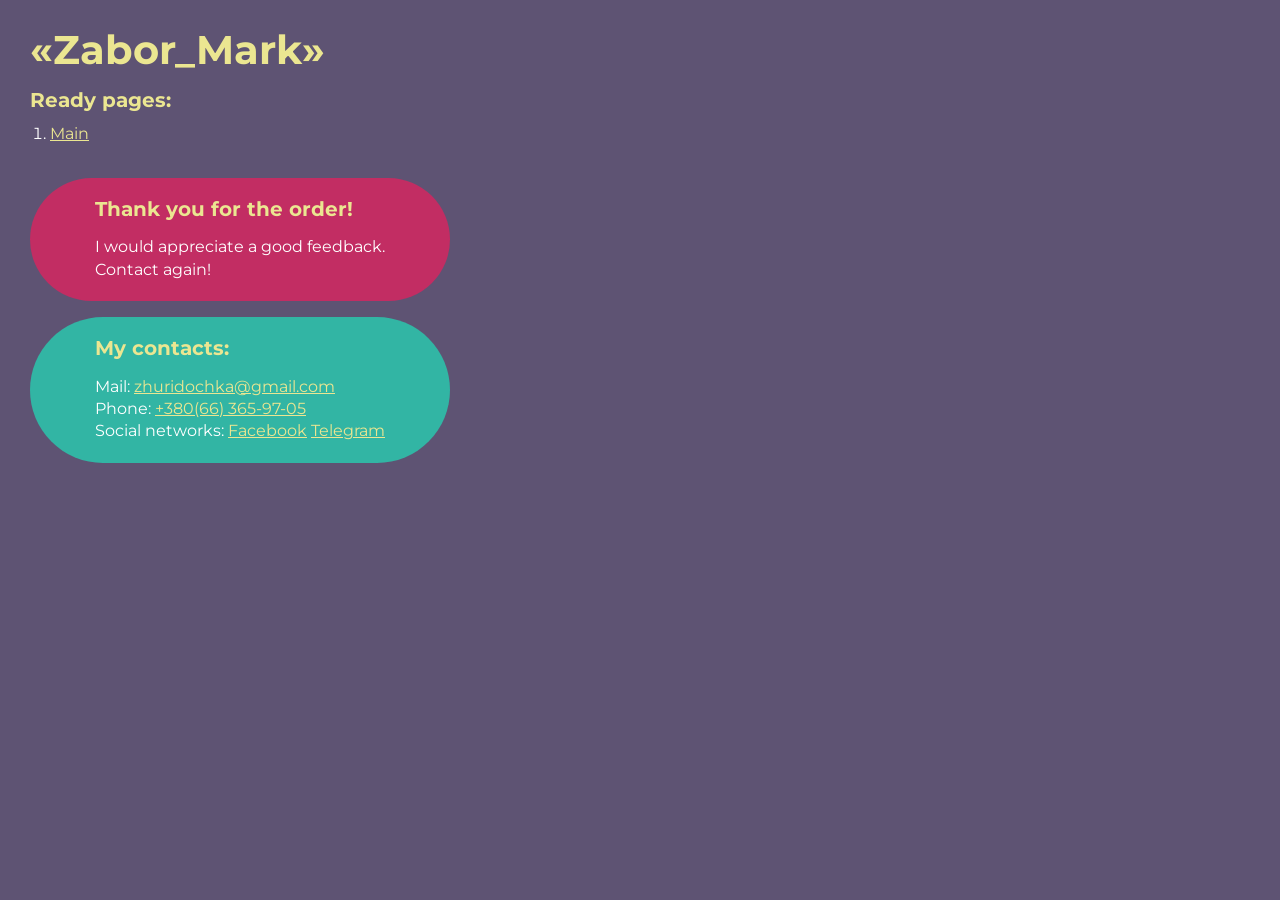
<file: index.html>
<!DOCTYPE html>
<html>

<head>
	<meta charset="UTF-8">
	<meta name="viewport" content="width=device-width, initial-scale=1.0">
	<title>«Zabor_Mark»</title>
</head>

<body>
	<div class="rootpage">
		<h1>«Zabor_Mark»</h1>
		<h2>Ready pages:</h2>
		<ol class="rootpage__list">
			<li><a target="_blank" href="home.html">Main</a></li>
		</ol>
		<div class="rootpage__tnx">
			<h2>Thank you for the order!</h2>
			<p>I would appreciate a good feedback.</p>
			<p>Contact again!</p>
		</div>
		<div class="rootpage__contacts">
			<h2>My contacts:</h2>
			<p>Mail: <a href="mailto:zhuridochka@gmail.com">zhuridochka@gmail.com</a></p>
			<p>Phone: <a href="tel:+380663659705">+380(66) 365-97-05</a></p>
			<p>Social networks: <a href="https://www.facebook.com/ira.zhurid?locale=uk_UA">Facebook</a>
				<a href="https://t.me/zhurydochka">Telegram</a>
			</p>
		</div>
	</div>
</body>
<style>
	@charset "UTF-8";
	@import url("https://fonts.googleapis.com/css?family=Montserrat:regular,700&display=swap");

	*,
	*::before,
	*::after {
		padding: 0px;
		margin: 0px;
		border: 0px;
		box-sizing: border-box;
	}

	html,
	body {
		height: 100%;
		margin: 0;
		padding: 0;
		min-width: 320px;
		width: 100%;
		color: #fff;
		background-color: #5e5373;
	}

	body {
		font-family: Montserrat;
		font-size: 100%;
		line-height: 1;
		font-size: 1rem;
	}

	a {
		text-decoration: underline;
		color: #ebe691
	}

	a:visited {
		text-decoration: underline;
		color: #aaa768;
	}

	a:hover {
		text-decoration: none;
	}

	ul li {
		list-style: none;
	}

	img {
		vertical-align: top;
	}

	.wrapper {
		width: 100%;
		min-height: 100%;
		overflow: hidden;
	}

	.rootpage {
		padding: 30px;
		display: flex;
		flex-direction: column;
		align-items: flex-start;
	}

	@media (max-width: 767px) {
		.rootpage {
			padding: 30px 15px;
		}
	}

	h1 {
		color: #ebe691;
		font-size: 2.5rem;
		margin: 0px 0px 1.25rem 0px;
	}

	@media (max-width: 767px) {
		h1 {
			font-size: 1.85rem;
			margin: 0px 0px 1.25rem 0px;
		}
	}

	h2 {
		color: #ebe691;
		font-size: 1.25rem;
		margin: 0px 0px 1rem 0px;
	}

	@media (max-width: 767px) {
		h2 {
			font-size: 1.125rem;
			margin: 0px 0px 1rem 0px;
		}
	}

	.rootpage__info {
		line-height: 140%;
		margin: 0px 0px 1.5rem 0px;
	}

	.rootpage__list {
		margin: 0px 0px 2.25rem 1.25rem;
	}

	.rootpage__list li:not(:last-child) {
		margin: 0px 0px 15px 0px;
	}

	.rootpage__contacts,
	.rootpage__tnx {
		border-radius: 200px;
		padding: 20px 65px;
		line-height: 140%;
	}

	@media (max-width: 767px) {

		.rootpage__contacts,
		.rootpage__tnx {
			border-radius: 40px;
			padding: 20px;
		}
	}

	.rootpage__contacts {
		background: #32b5a4;

	}

	.rootpage__contacts a {
		color: #ebe691;
	}

	.rootpage__tnx {
		background: #c22d63;
		margin: 0px 0px 1rem 0px;
	}
</style>

</html>
</file>
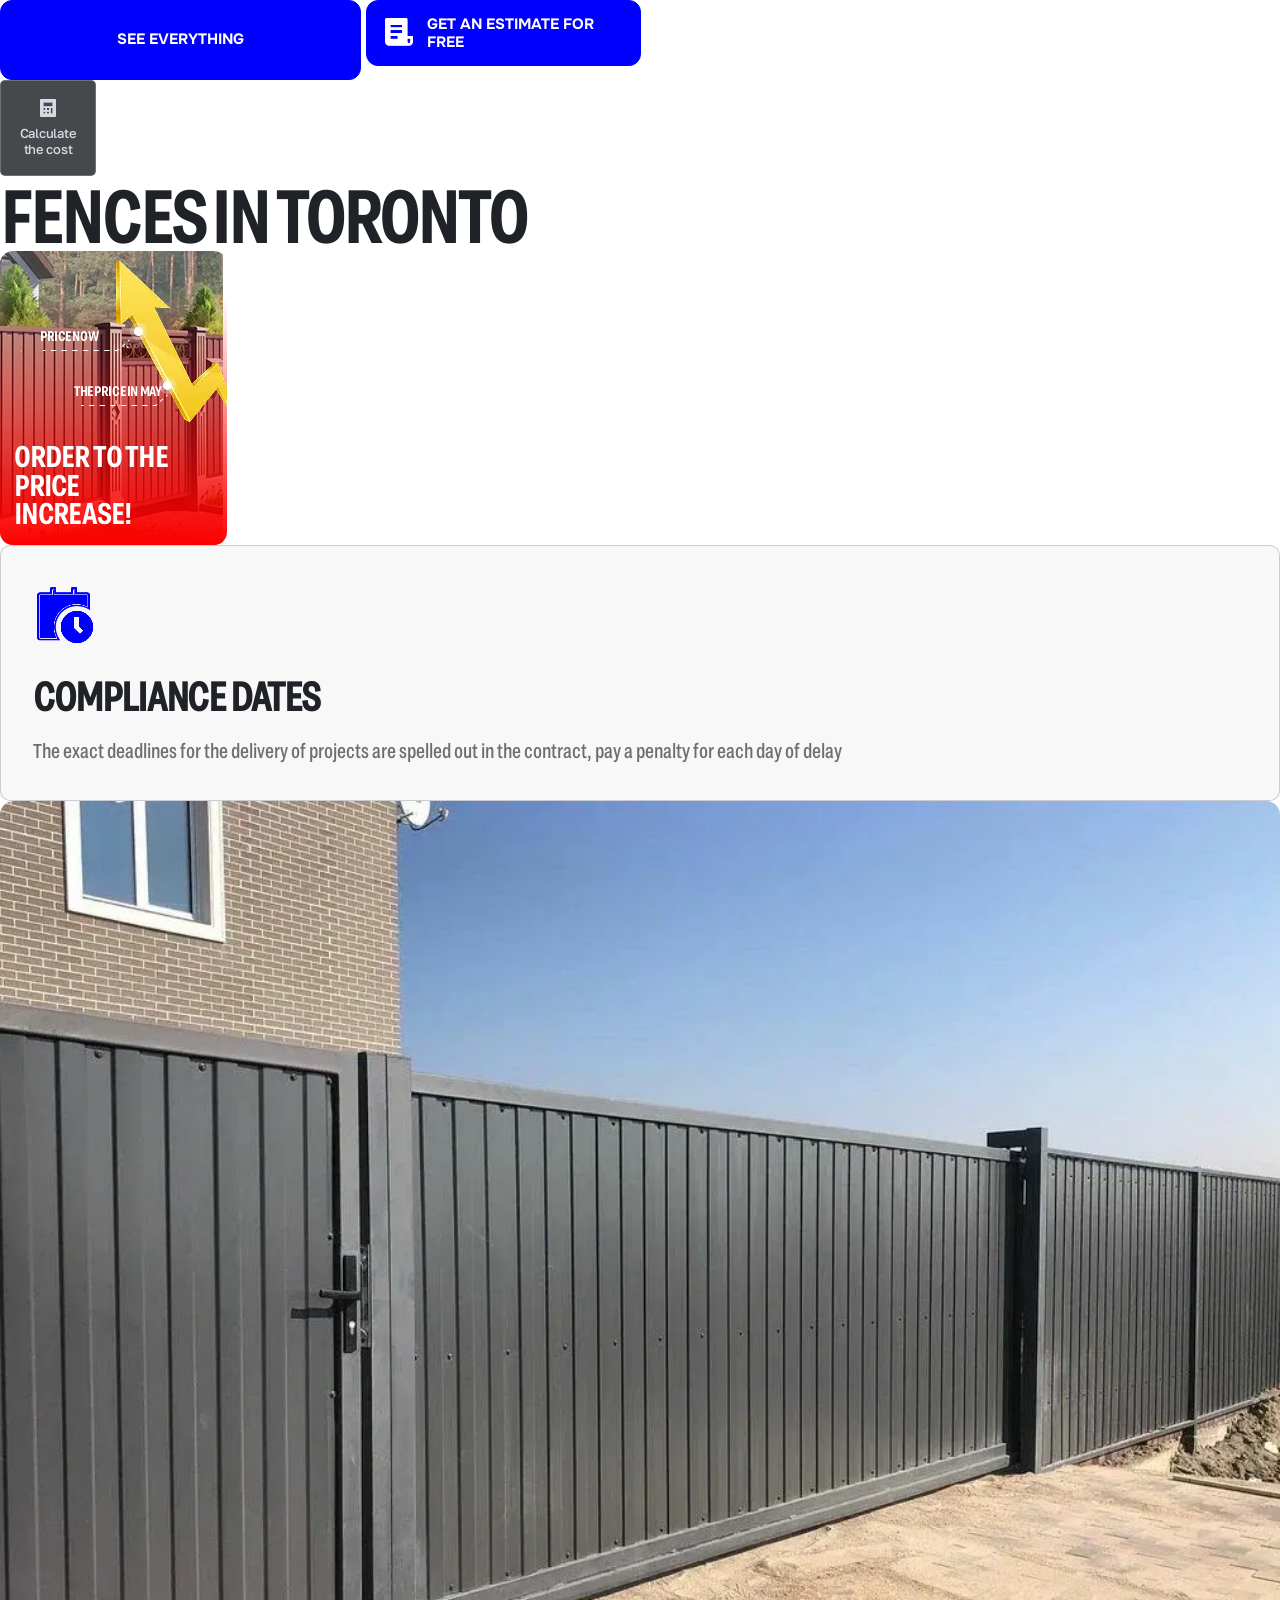
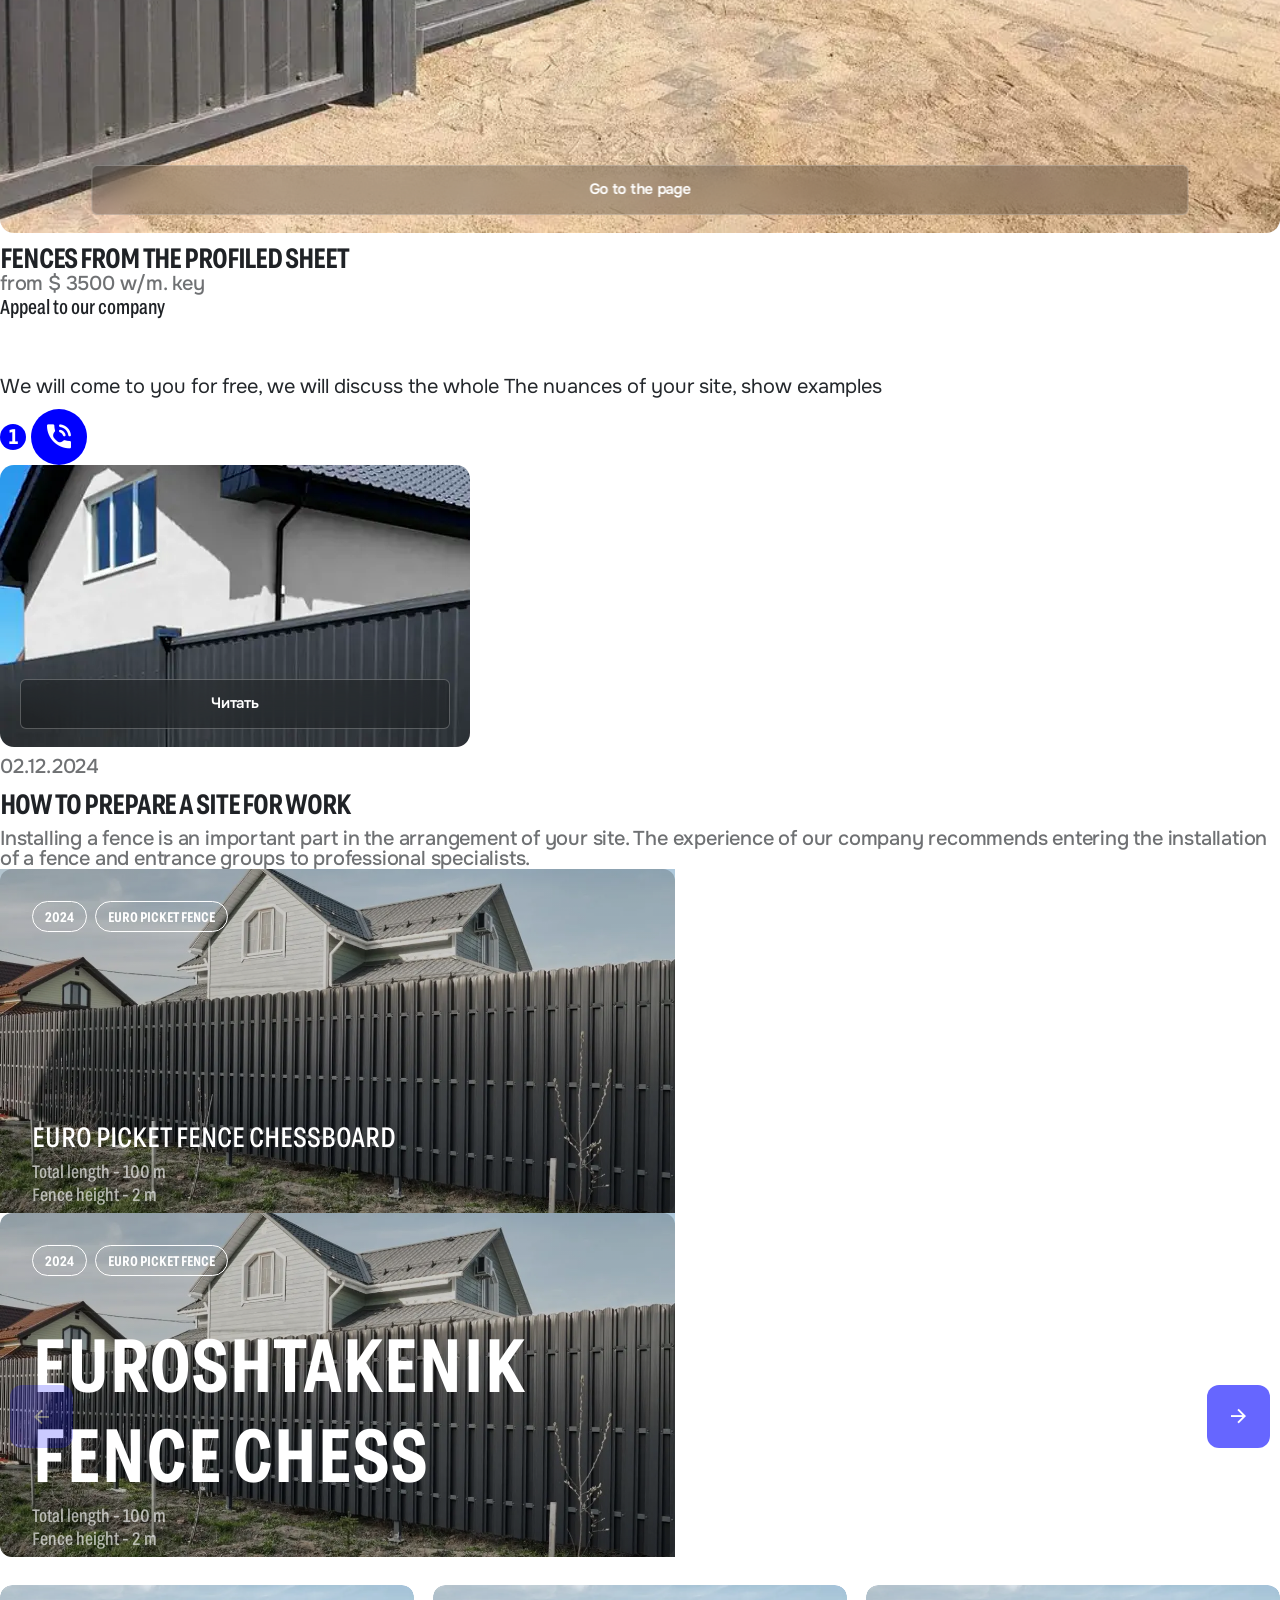
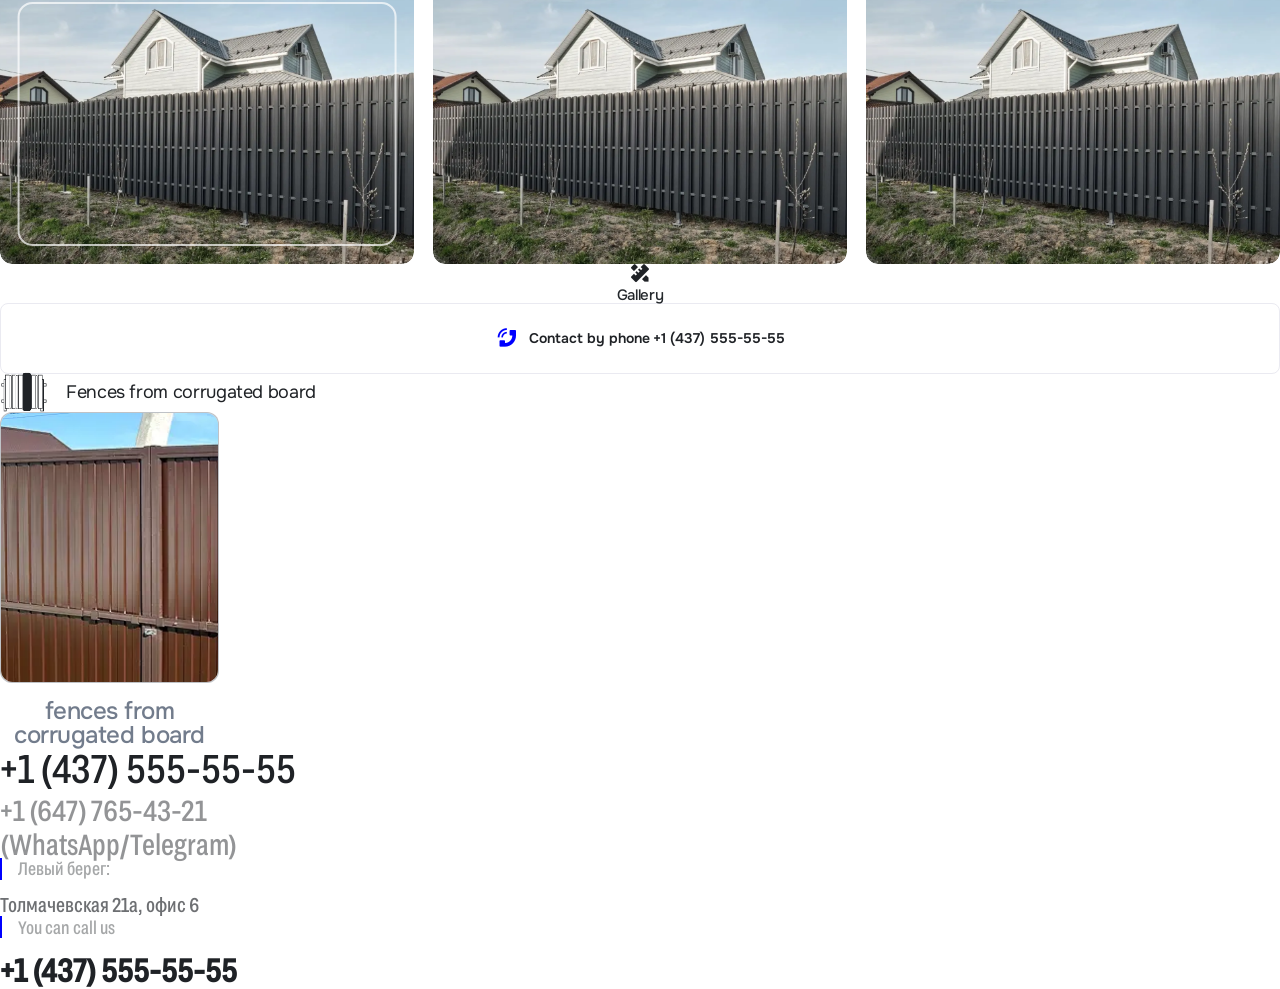
<file: common.html>
<!DOCTYPE html>
<html lang="en">

<head>
	<title>CommonPage</title>
	<meta charset="UTF-8">
	<meta name="format-detection" content="telephone=no">
	<!-- <style>body{opacity: 0;}</style> -->
	<link rel="stylesheet" href="css/style.min.css?_v=20261006213330">
	<link rel="icon" type="image/png" href="/favicon/favicon-96x96.webp" sizes="96x96" />
	<link rel="icon" type="image/svg+xml" href="/favicon/favicon.svg" />
	<link rel="shortcut icon" href="/favicon.ico" />
	<link rel="apple-touch-icon" sizes="180x180" href="/favicon/apple-touch-icon.webp" />
	<!-- <meta name="robots" content="noindex, nofollow"> -->
	<meta name="viewport" content="width=device-width, initial-scale=1.0">
</head>

<body>
	<div class="wrapper">
		<main class="page">

			<button class="button">See everything</button>

			<button class="button button--icon">
				<span class="_icon-document"></span>
				Get an estimate for free</button>

			<button class="button button--filter">
				<span class="_icon-calculator"></span>
				Calculate the cost</button>

			<div class="title">fences in toronto</div>

			<div class="item-promotions">
				<div class="item-promotions__wrapper">
					<div class="item-promotions__body">
						<div class="item-promotions__picture">
							<img class="item-promotions__image ibg" data-src="img/promotions-section/image_01.webp" alt="Image">

						</div>
						<p class="item-promotions__subtitle">
							Order to the price increase!
						</p>
						<div class="item-promotions__decores">
							<img data-src="img/promotions-section/decorate_01.webp" alt="Image decore arrow">
						</div>
						<span class="item-promotions__text-price">The price in May</span>
						<span class="item-promotions__text-now">Price now</span>
					</div>
				</div>
			</div>

			<div class="item-advantages">
				<span class="item-advantages__icon _icon-advantages_01"></span>
				<div class="item-advantages__title">compliance
					dates</div>
				<p class="item-advantages__text">
					The exact deadlines for the delivery of projects are spelled out in the contract, pay a penalty for each day of delay
				</p>
			</div>

			<div class="item-services">
				<div class="item-services__picture">
					<img class="item-services__image ibg" data-src="img/services-section/image_01.webp" alt="Image 01">
					<button class="item-services__button button button--blur">Go to the page</button>
				</div>
				<h4 class="item-services__type">Fences from the profiled sheet</h4>
				<p class="item-services__price">from $ 3500 w/m. key</p>
			</div>

			<div class="item-stages">
				<h5 class="item-stages__title">Appeal to our company</h5>
				<p class="item-stages__text">We will come to you for free, we will discuss the whole
					The nuances of your site, show examples</p>
				<div class="item-stages__bottom ">
					<span>1</span>
					<span class="_icon-phone-talk"></span>
				</div>
			</div>

			<div class="item-blogs">
				<div class="item-blogs__picture">
					<img class="item-blogs__image ibg" data-src="img/blogs-section/image_01.webp" alt="Image 01">
					<button class="item-blogs__button button button--blur">Читать</button>
				</div>
				<div class="item-blogs__top">
					<time class="item-blogs__data" datetime="2024-12-02">02.12.2024</time>
					<h4 class="item-blogs__type">How to prepare a site for work</h4>
				</div>
				<p class="item-blogs__price">Installing a fence is an important part in the arrangement of your site. The experience of our company recommends entering the installation of a fence and entrance groups to professional specialists.</p>
			</div>

			<div class="slide-main">
				<div class="slide-main__picture">
					<img class="slide-main__image ibg" data-src="img/gallery-section/image-big_01.webp" alt="Image 01">
				</div>
				<div class="slide-main__buttons">
					<button class="slide-main__button button button--trsprt">2024</button>
					<button class="slide-main__button button button--trsprt">Euro picket fence</button>
				</div>
				<div class="slide-main__bottom">
					<h3 class="slide-main__title">euro picket fence chessboard</h3>
					<div class="slide-main__parametrs">
						<span>Total length - 100 m</span>
						<span>Fence height - 2 m</span>
					</div>
				</div>
			</div>

			<article class="item-gallery">
				<div class="item-gallery__body">
					<div class="item-gallery__main main-item-gallery swiper">
						<div class="main-item-gallery__wrapper swiper-wrapper">
							<div class="main-item-gallery__slide slide-main swiper-slide">
								<div class="slide-main__picture">
									<img class="slide-main__image ibg" data-src="img/gallery-section/image-big_01.webp" alt="Image 01">
								</div>
								<div class="slide-main__buttons">
									<button class="slide-main__button button button--trsprt">2024</button>
									<button class="slide-main__button button button--trsprt">Euro picket fence</button>
								</div>
								<div class="slide-main__bottom">
									<h3 class="slide-main__title title title--slide">Euroshtakenik fence chess</h3>
									<div class="slide-main__parametrs">
										<span>Total length - 100 m</span>
										<span>Fence height - 2 m</span>
									</div>
								</div>
							</div>
							<div class="main-item-gallery__slide slide-main swiper-slide">
								<div class="slide-main__picture">
									<img class="slide-main__image ibg" data-src="img/gallery-section/image-big_01.webp" alt="Image 01">
								</div>
								<div class="slide-main__buttons">
									<button class="slide-main__button button button--trsprt">2024</button>
									<button class="slide-main__button button button--trsprt">Euro picket fence</button>
								</div>
								<div class="slide-main__bottom">
									<h3 class="slide-main__title title title--slide">Euroshtakenik fence chess</h3>
									<div class="slide-main__parametrs">
										<span>Total length - 100 m</span>
										<span>Fence height - 2 m</span>
									</div>
								</div>
							</div>
							<div class="main-item-gallery__slide slide-main swiper-slide">
								<div class="slide-main__picture">
									<img class="slide-main__image ibg" data-src="img/gallery-section/image-big_01.webp" alt="Image 01">
								</div>
								<div class="slide-main__buttons">
									<button class="slide-main__button button button--trsprt">2024</button>
									<button class="slide-main__button button button--trsprt">Euro picket fence</button>
								</div>
								<div class="slide-main__bottom">
									<h3 class="slide-main__title title title--slide">Euroshtakenik fence chess</h3>
									<div class="slide-main__parametrs">
										<span>Total length - 100 m</span>
										<span>Fence height - 2 m</span>
									</div>
								</div>
							</div>
							<div class="main-item-gallery__slide slide-main swiper-slide">
								<div class="slide-main__picture">
									<img class="slide-main__image ibg" data-src="img/gallery-section/image-big_01.webp" alt="Image 01">
								</div>
								<div class="slide-main__buttons">
									<button class="slide-main__button button button--trsprt">2024</button>
									<button class="slide-main__button button button--trsprt">Euro picket fence</button>
								</div>
								<div class="slide-main__bottom">
									<h3 class="slide-main__title title title--slide">Euroshtakenik fence chess</h3>
									<div class="slide-main__parametrs">
										<span>Total length - 100 m</span>
										<span>Fence height - 2 m</span>
									</div>
								</div>
							</div>
						</div>
						<!-- Якщо потрібна навігація (ліворуч/праворуч) -->
						<button type="button" class="main-item-gallery__button-prev swiper-button-prev _icon-arrow-right" aria-label="Arrow left"></button>
						<button type="button" class="main-item-gallery__button-next swiper-button-next _icon-arrow-right" aria-label="Arrow right" aria-label="Arrow right"></button>
					</div>

					<div class="item-gallery__previews previews-item-gallery swiper">
						<div class="previews-item-gallery__wrapper swiper-wrapper">
							<div class="previews-item-gallery__slide swiper-slide">
								<div class="previews-item-gallery__picture">
									<img class="previews-item-gallery__image ibg" data-src="img/gallery-section/image-big_01.webp" alt="Image 01">
								</div>
								<span class="previews-item-gallery__inner"></span>
							</div>
							<div class="previews-item-gallery__slide swiper-slide">
								<div class="previews-item-gallery__picture">
									<img class="previews-item-gallery__image ibg" data-src="img/gallery-section/image-big_01.webp" alt="Image 01">
								</div>
								<span class="previews-item-gallery__inner"></span>
							</div>
							<div class="previews-item-gallery__slide swiper-slide">
								<div class="previews-item-gallery__picture">
									<img class="previews-item-gallery__image ibg" data-src="img/gallery-section/image-big_01.webp" alt="Image 01">
								</div>
								<span class="previews-item-gallery__inner"></span>
							</div>
							<div class="previews-item-gallery__slide swiper-slide">
								<div class="previews-item-gallery__picture">
									<img class="previews-item-gallery__image ibg" data-src="img/gallery-section/image-big_01.webp" alt="Image 01">
								</div>
								<span class="previews-item-gallery__inner"></span>
							</div>
						</div>
					</div>
				</div>
			</article>

			<div class="item-menu">
				<span class="item-menu__icon _icon-gallary"></span>
				Gallery
			</div>

			<a href="tel:+14375555555" class="item-contact">
				<span class="item-contact__icon _icon-gg_phone"></span>
				<div class="item-contact__box">
					<p>Contact by phone</p>
					<span class="item-contact__number">+1 (437) 555-55-55</span>
				</div>
			</a>

			<div class="item-spoller">
				<a href="#" class="item-spoller__link">
					<span class="item-spoller__icon _icon-fence_01"></span>
					<p class="item-spoller__title">Fences from corrugated board</p>
				</a>
			</div>

			<div class="item-type">
				<div class="item-type__picture">
					<img class="item-type__image ibg" data-src="img/types-section/image_01.webp" alt="Image 01">
				</div>
				<h4 class="item-type__text">Fences from corrugated board</h4>
			</div>

			<div class="item-contacts">
				<a href="tel:+14375555555" class="item-contacts__number">+1 (437) 555-55-55</a>
				<a href="http://wa.me/+16477654321?text=Helli,%20%20I'm%20interested%20in%20your%20products" class="item-contacts__social-number">
					<strong>+1 (647) 765-43-21</strong>
					<span>(WhatsApp/Telegram)</span></a>
			</div>

			<div class="item-address">
				<a href="" class="item-address__link">
					<span>Левый берег:</span>
					<strong> Толмачевская 21а, офис 6</strong>
				</a>
			</div>

			<div class="item-middle-footer">
				<a href="tel:+14375555555" class="item-middle-footer__link">
					<span>You can call us</span>
					<strong>+1 (437) 555-55-55</strong>
				</a>
			</div>

		</main>
	</div>
	<script src="js/app.min.js?_v=20261006213330"></script>
</body>

</html>
</file>
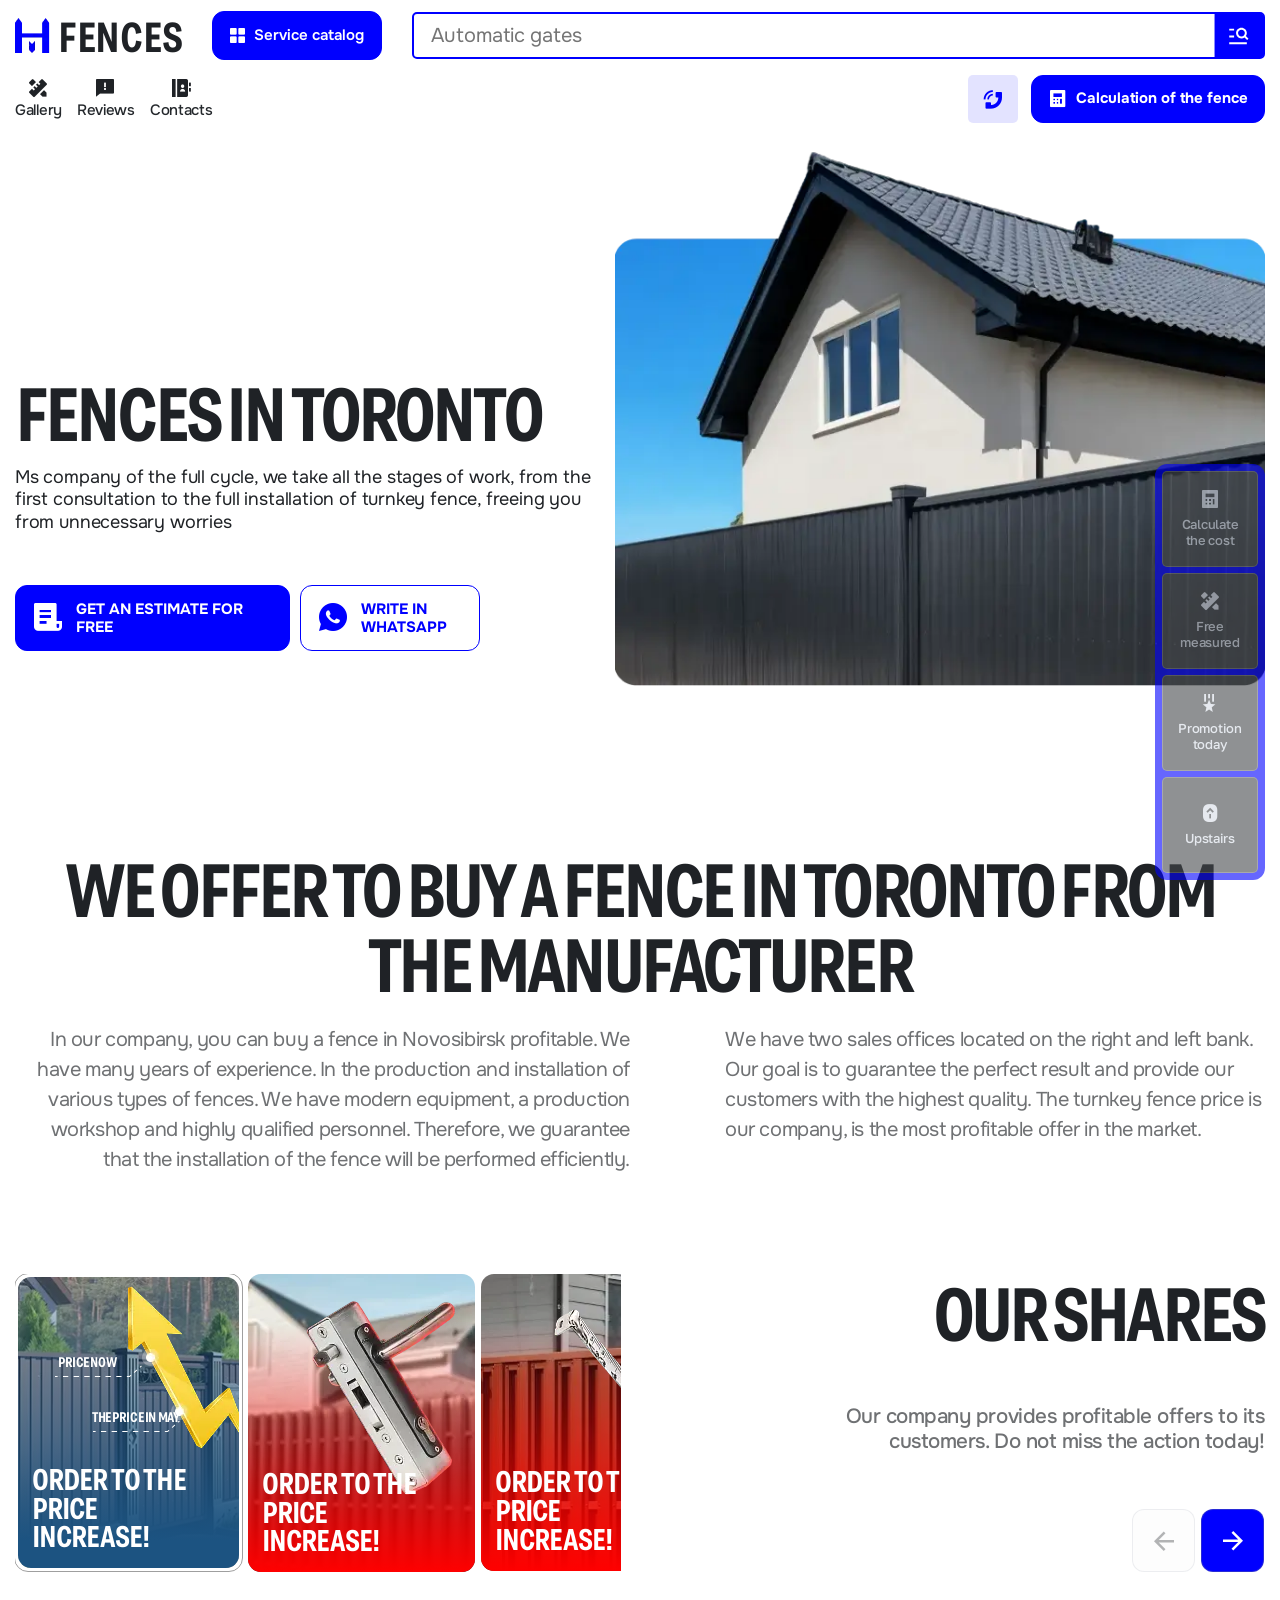
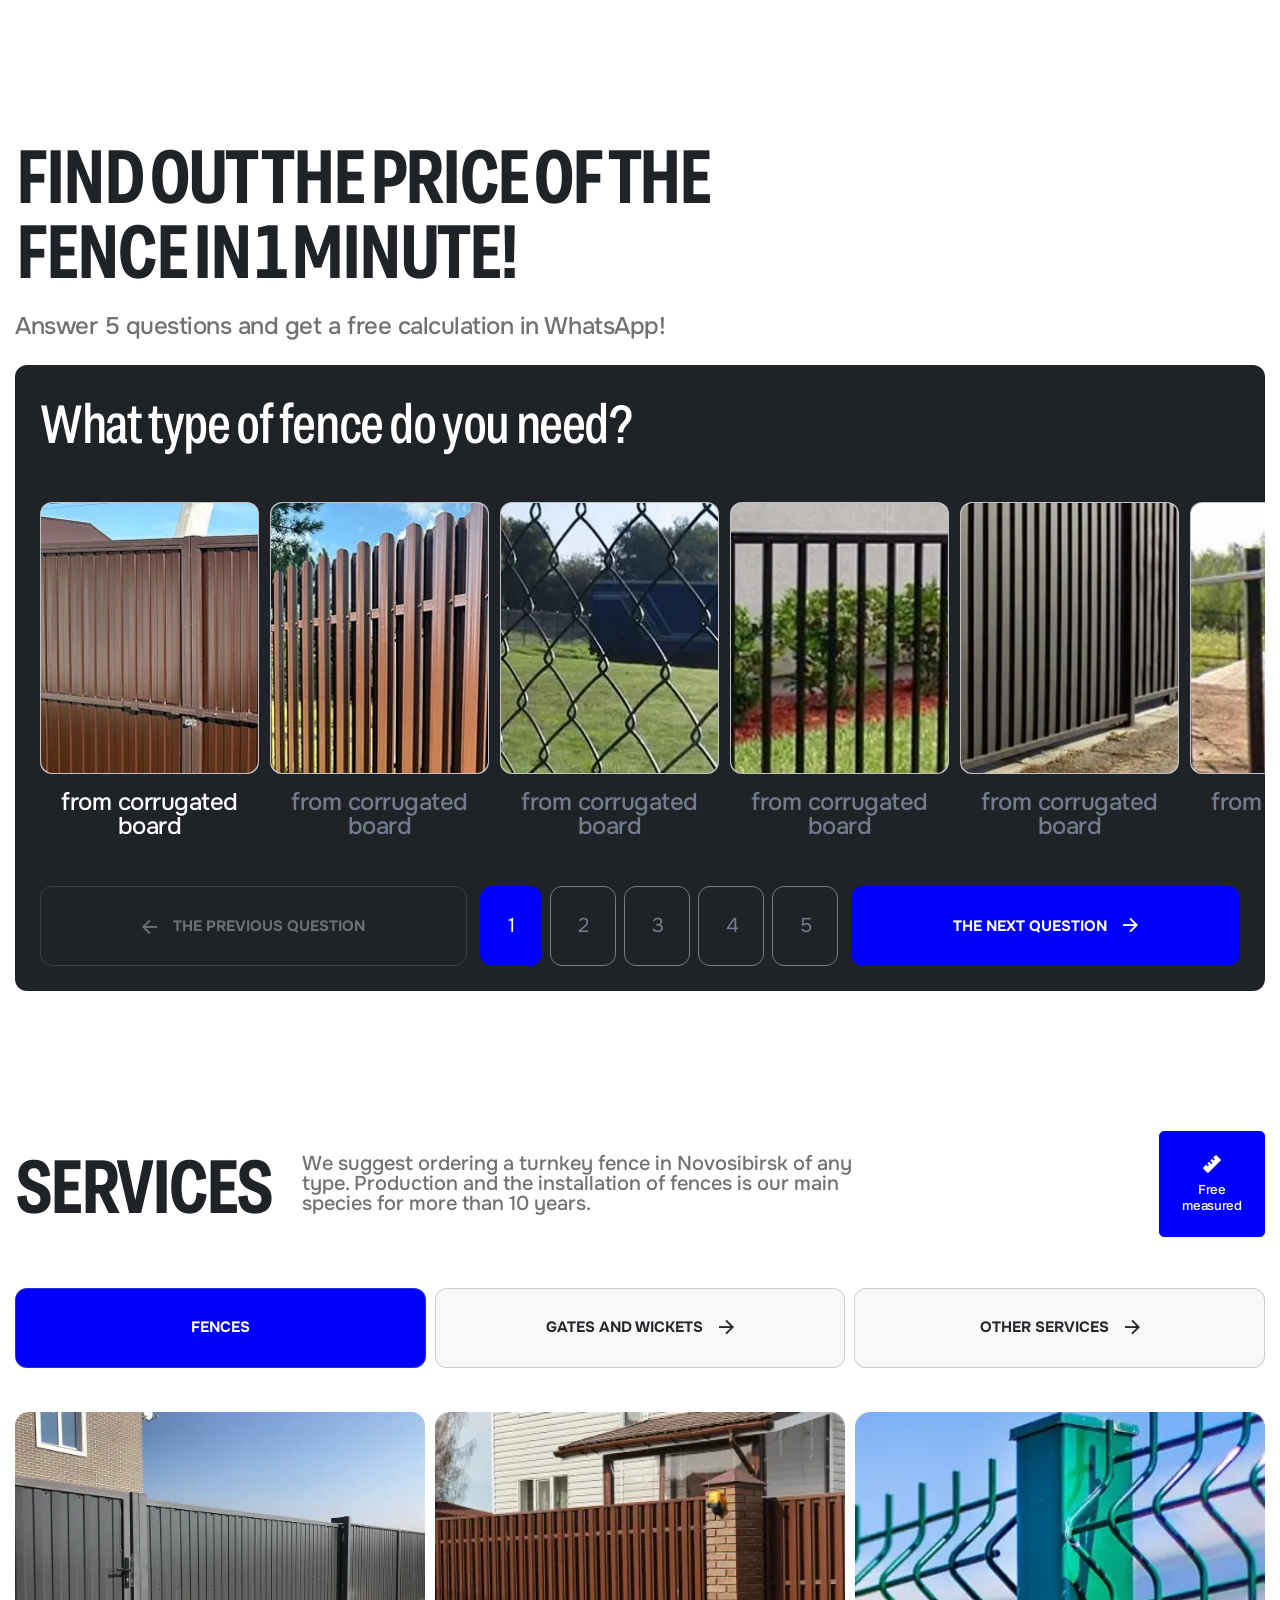
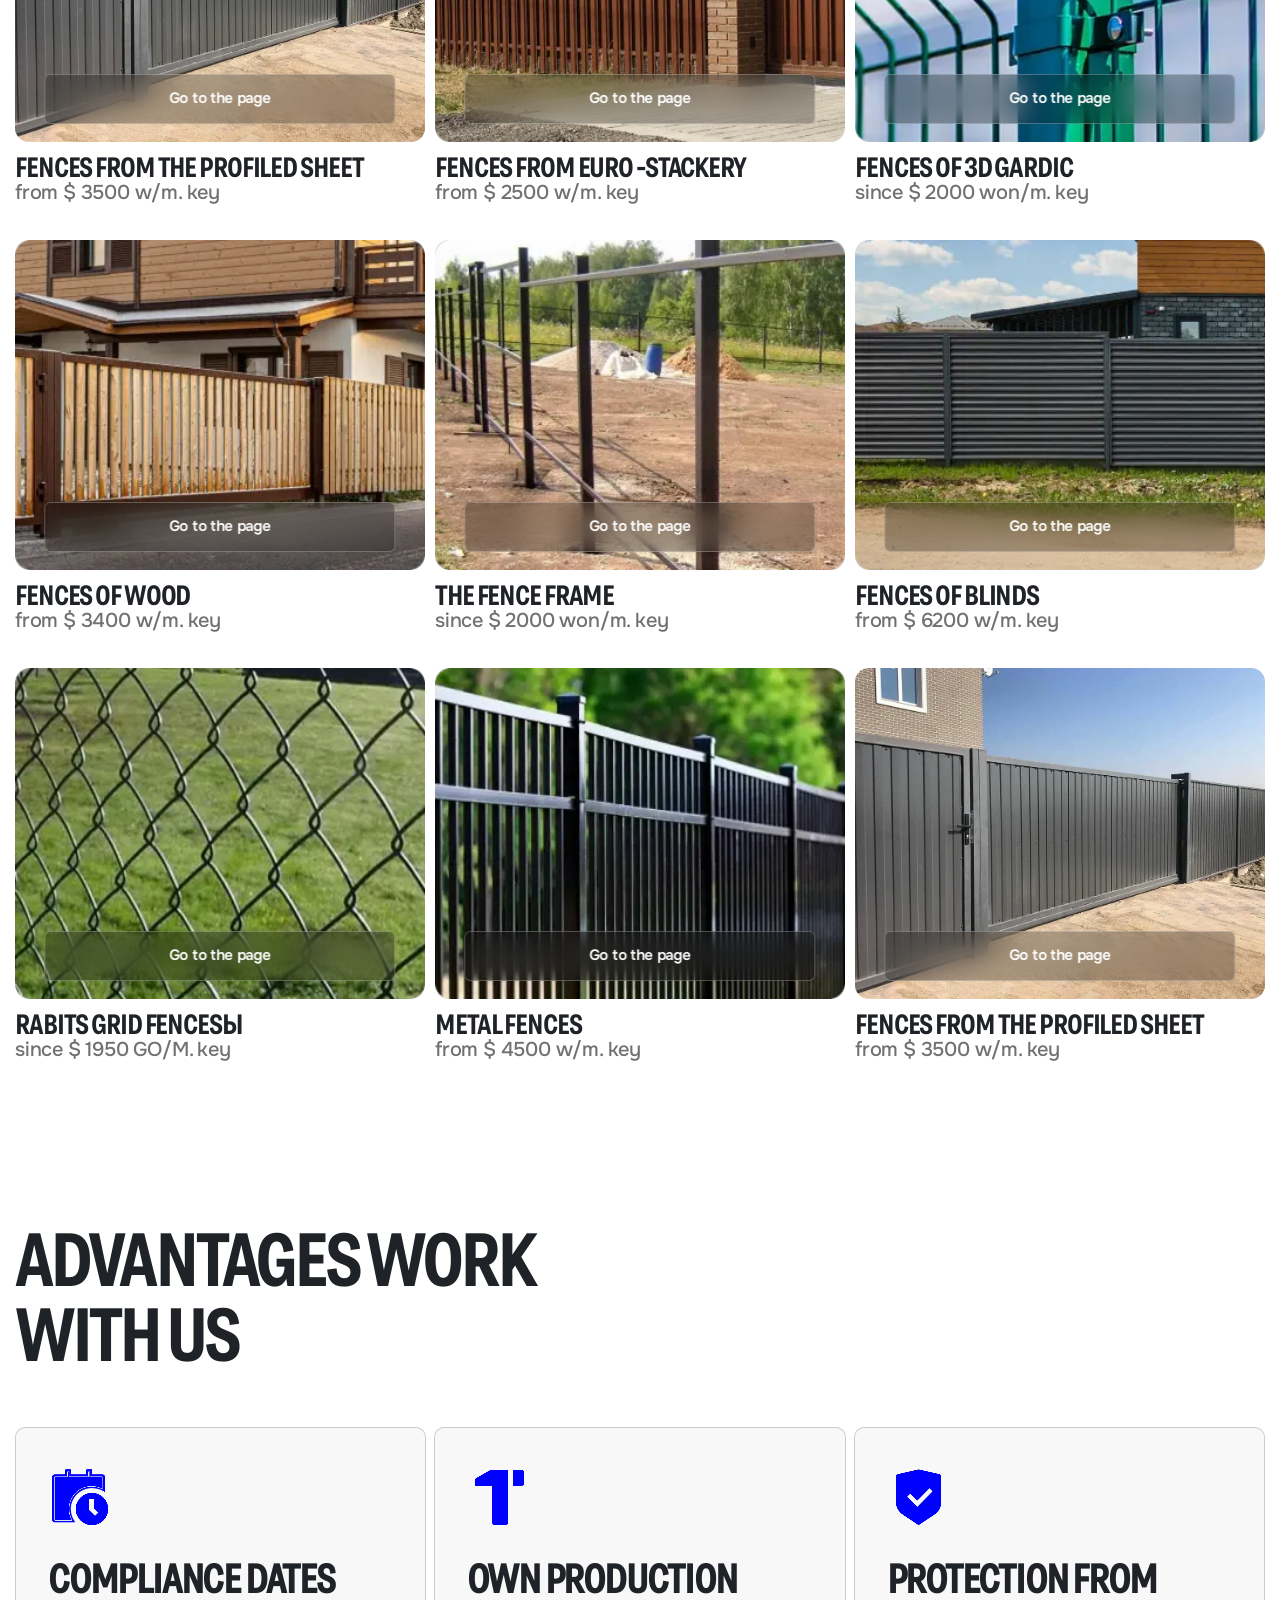
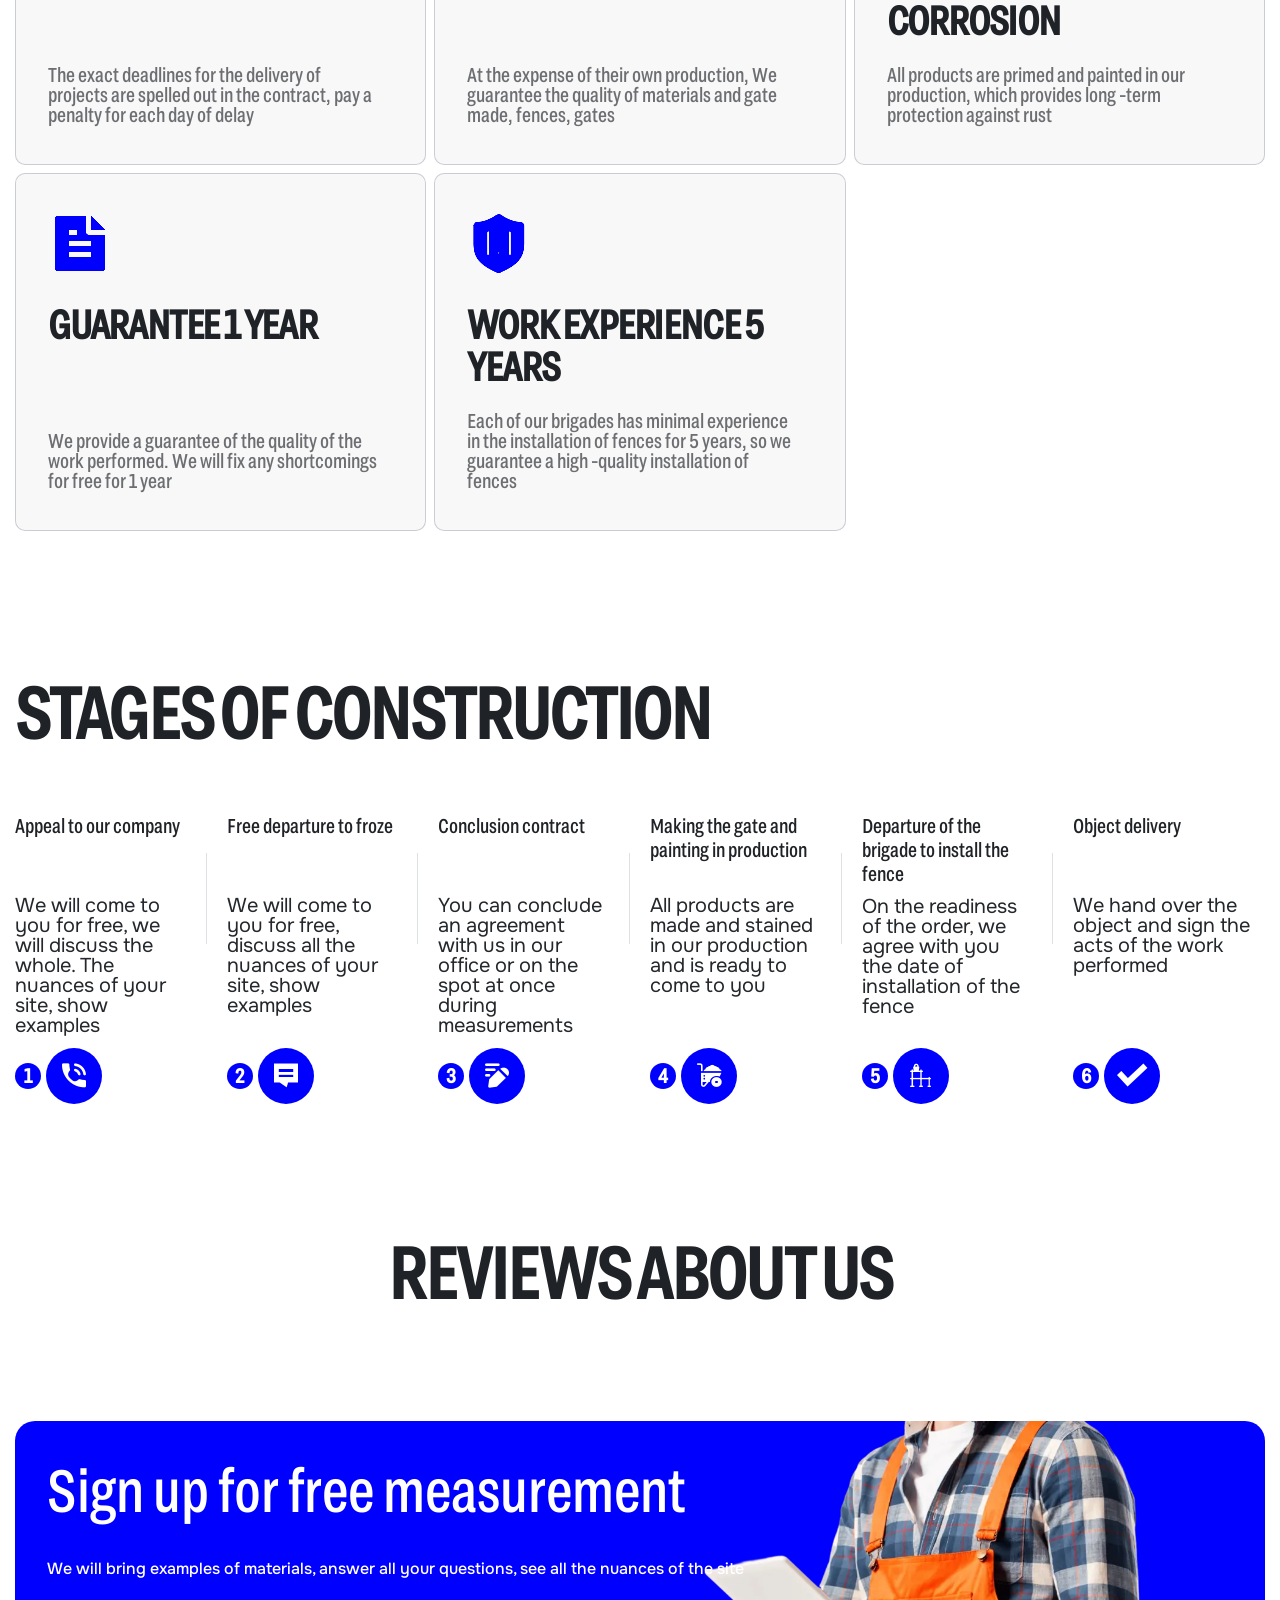
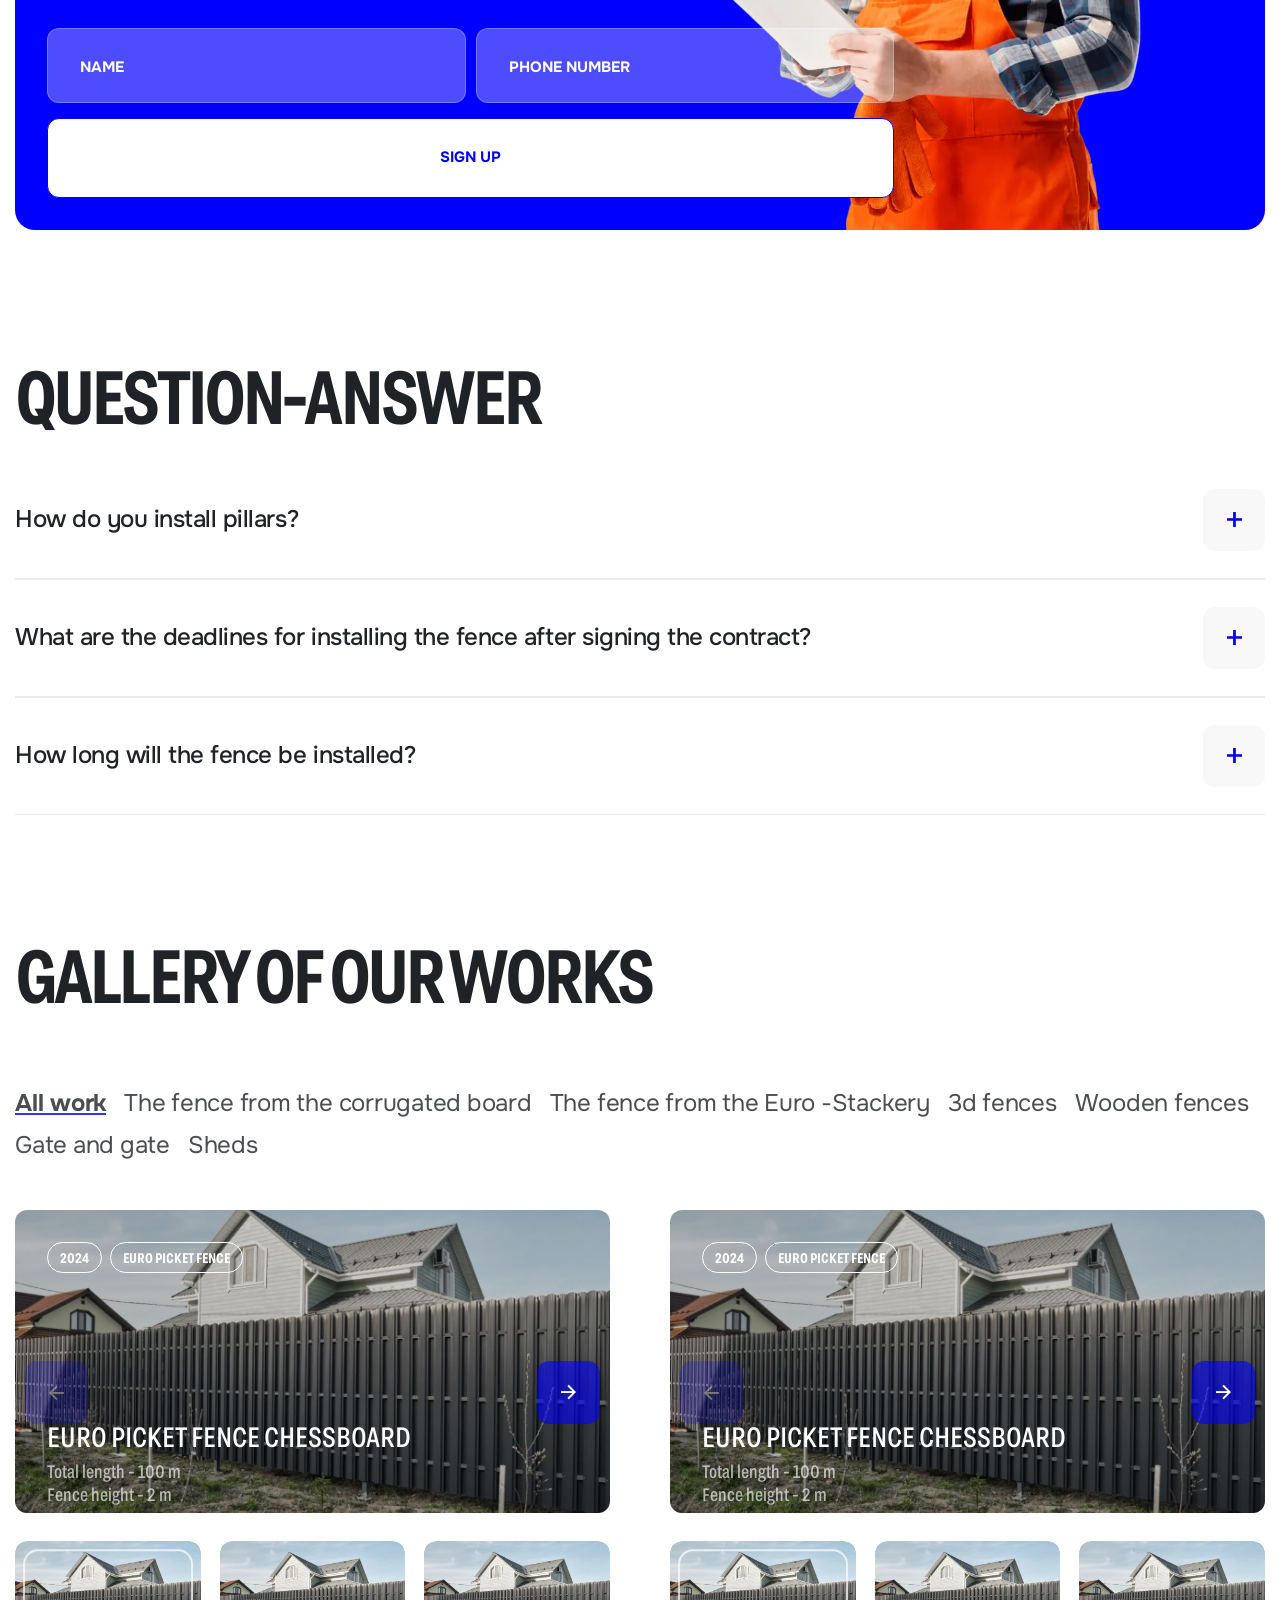
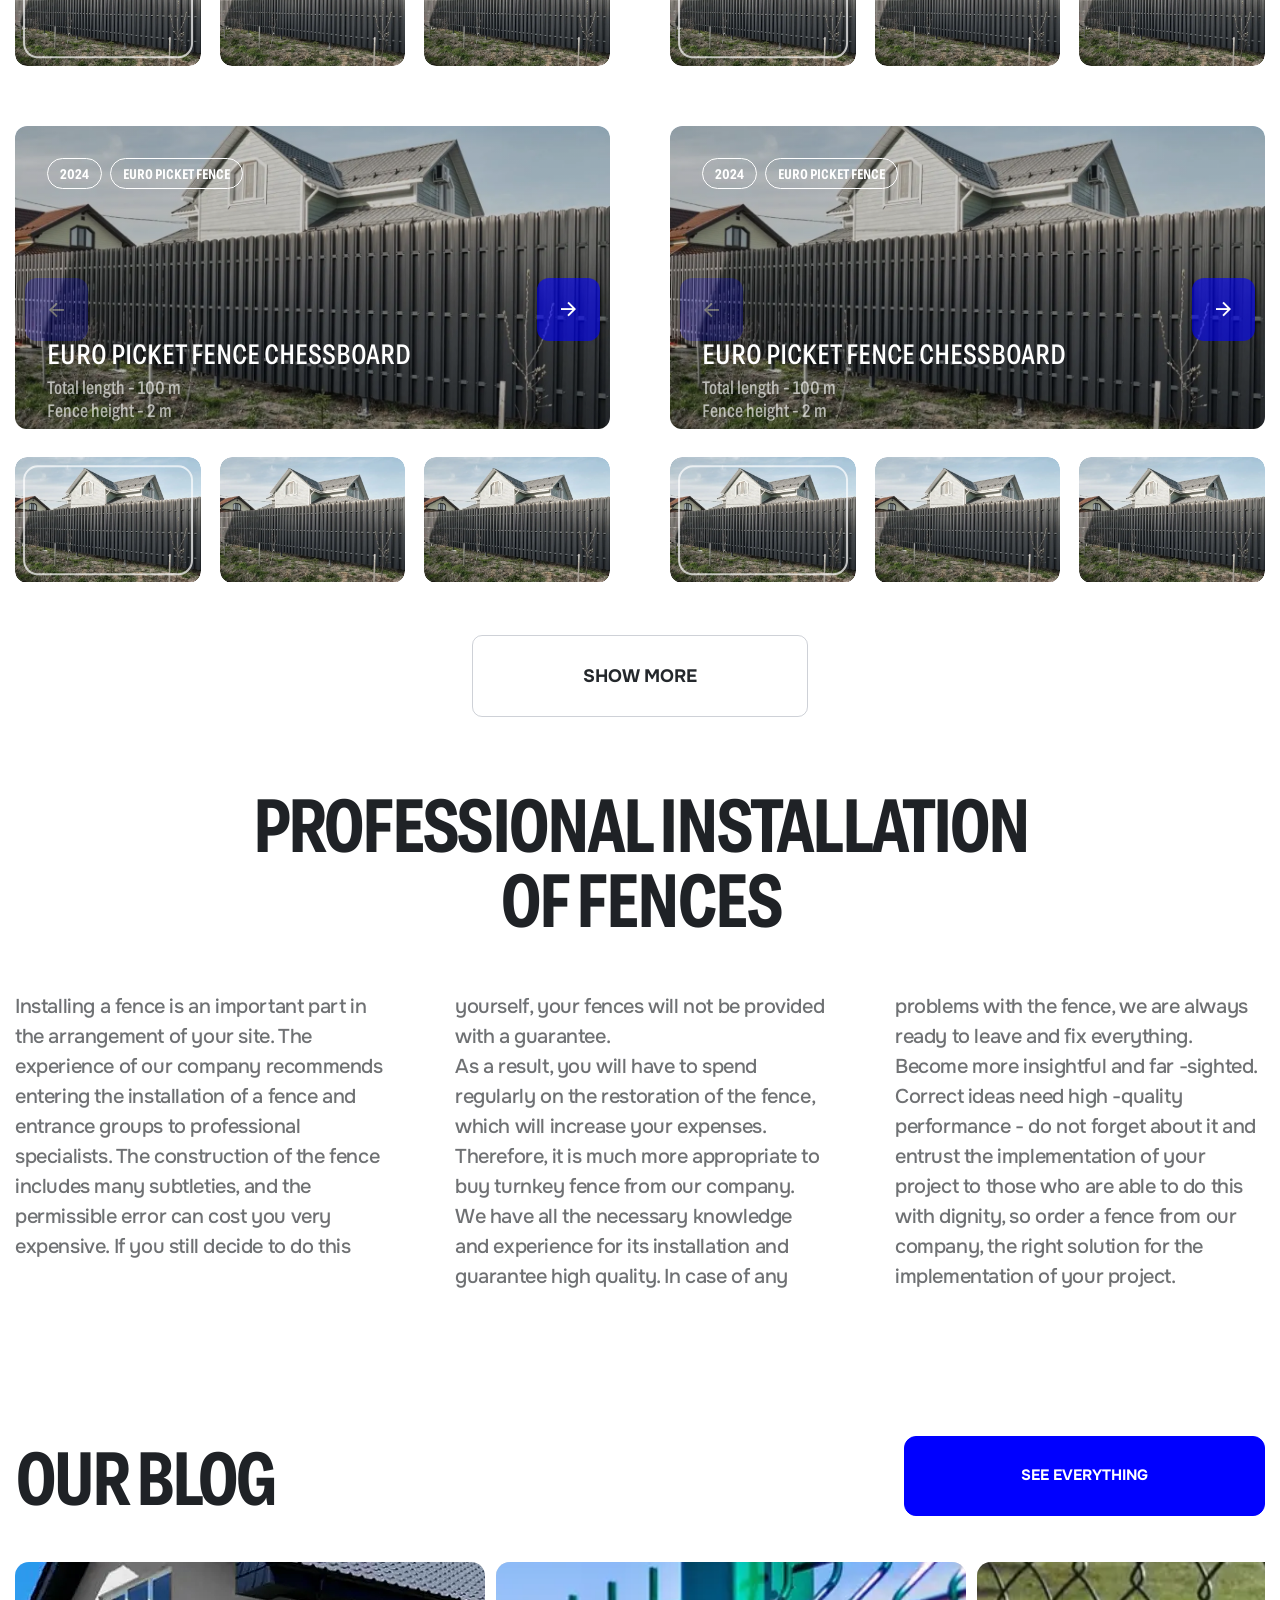
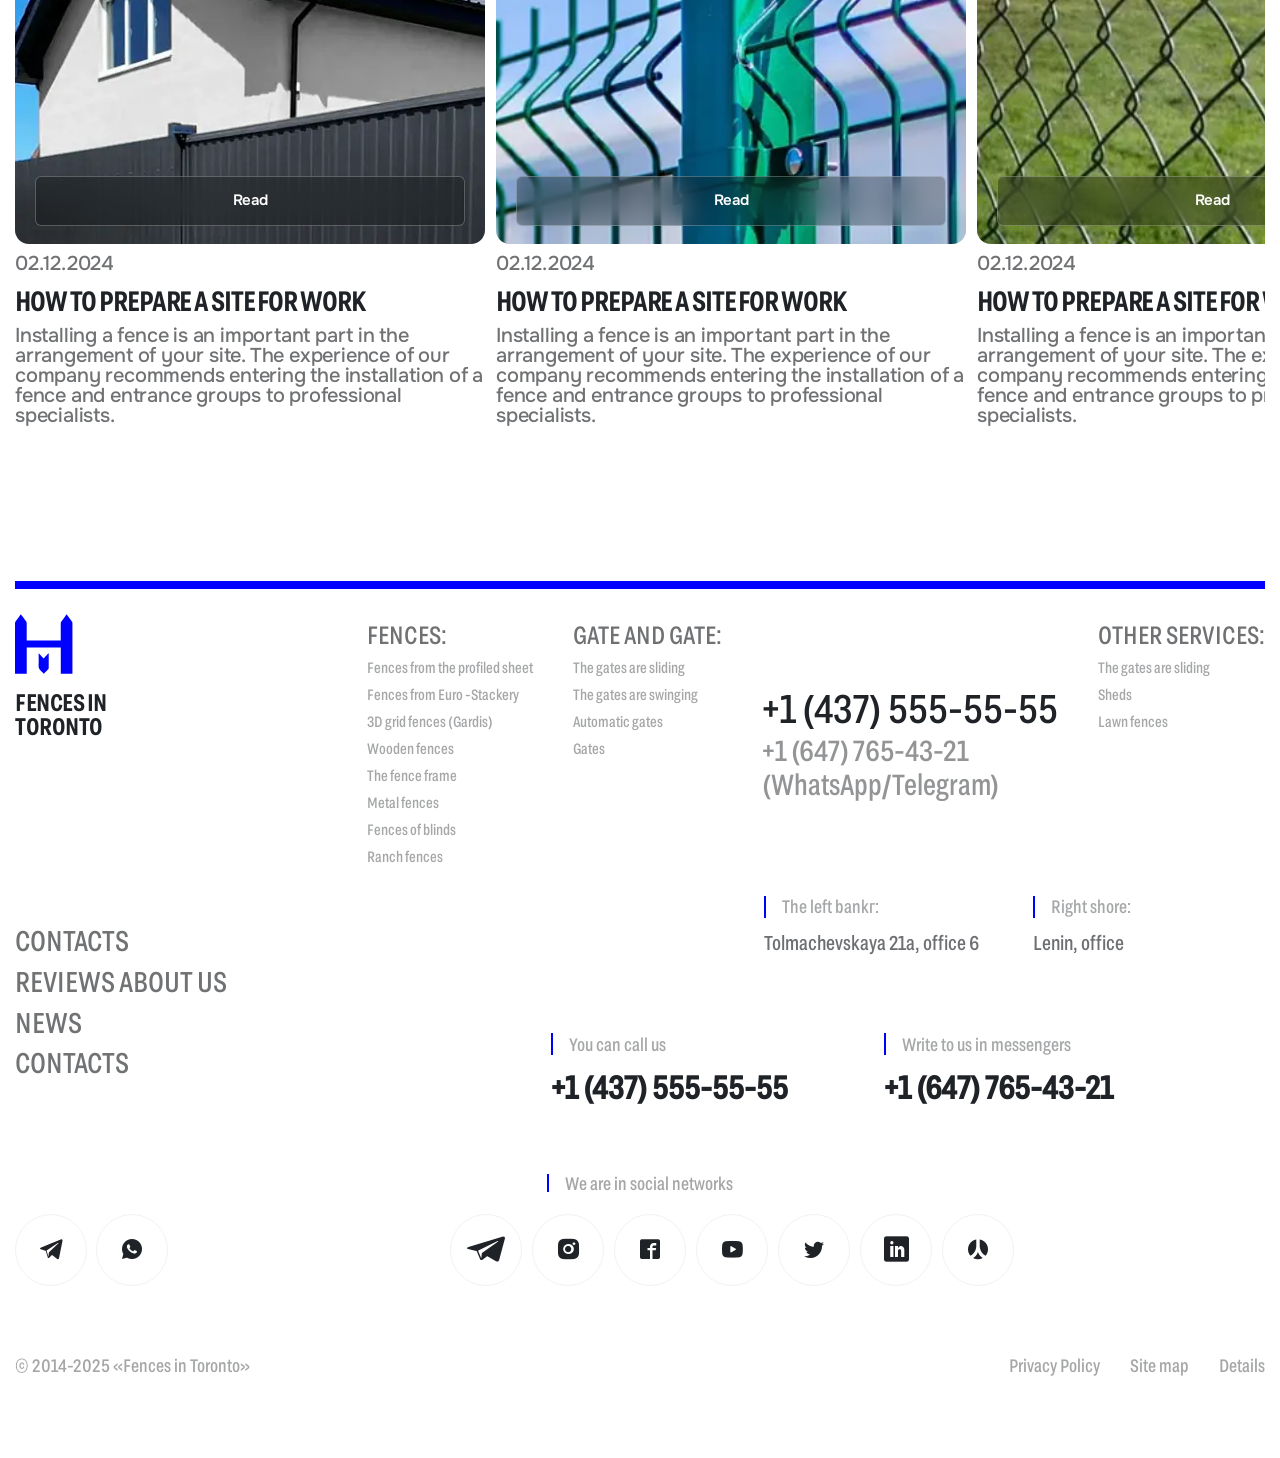
<file: home.html>
<!DOCTYPE html>
<html lang="en">

<head>
	<title>ZaborMark</title>
	<meta charset="UTF-8">
	<meta name="format-detection" content="telephone=no">
	<!-- <style>body{opacity: 0;}</style> -->
	<link rel="stylesheet" href="css/style.min.css?_v=20261006213330">
	<link rel="icon" type="image/png" href="/favicon/favicon-96x96.webp" sizes="96x96" />
	<link rel="icon" type="image/svg+xml" href="/favicon/favicon.svg" />
	<link rel="shortcut icon" href="/favicon.ico" />
	<link rel="apple-touch-icon" sizes="180x180" href="/favicon/apple-touch-icon.webp" />
	<!-- <meta name="robots" content="noindex, nofollow"> -->
	<meta name="viewport" content="width=device-width, initial-scale=1.0">
</head>

<body>
	<div class="wrapper">
		<header class="header">
			<div class="header__container">
				<a href="#" class="header__logo"><img src="img/logo-blue.webp" alt="logo">
					<span>Fences</span>
				</a>
				<div class="header__catalog catalog-header">
					<button class="catalog-header__button button button--ctlg">
						<span class="button--ctlg__icon">
							<span class=" _icon-katalog"></span>
							<span class=" _icon-across"></span>
						</span>
						Service catalog
					</button>
					<div data-da=".menu__body,767.98,1" class="catalog-header__items items-catalog-header">
						<div data-spollers class="items-catalog-header__spollers spollers spollers--header">
							<details data-open class="spollers__item spollers__item--header">
								<summary class="spollers__title spollers__title--header">Fences</summary>
								<div class="spollers__body spollers__body--header">
									<ul class="spollers__list">
										<li class="spollers__item item-spoller">
											<a href="#" class="item-spoller__link">
												<span class="item-spoller__icon _icon-fence_01"></span>
												<p class="item-spoller__title">Fences from corrugated board</p>
											</a>
										</li>
										<li class="spollers__item item-spoller">
											<a href="#" class="item-spoller__link">
												<span class="item-spoller__icon _icon-fence_01"></span>
												<p class="item-spoller__title">Fences from corrugated board</p>
											</a>
										</li>
										<li class="spollers__item item-spoller">
											<a href="#" class="item-spoller__link">
												<span class="item-spoller__icon _icon-fence_01"></span>
												<p class="item-spoller__title">Fences from corrugated board</p>
											</a>
										</li>
										<li class="spollers__item item-spoller">
											<a href="#" class="item-spoller__link">
												<span class="item-spoller__icon _icon-fence_01"></span>
												<p class="item-spoller__title">Fences from corrugated board</p>
											</a>
										</li>
										<li class="spollers__item item-spoller">
											<a href="#" class="item-spoller__link">
												<span class="item-spoller__icon _icon-fence_01"></span>
												<p class="item-spoller__title">Fences from corrugated board</p>
											</a>
										</li>
										<li class="spollers__item item-spoller">
											<a href="#" class="item-spoller__link">
												<span class="item-spoller__icon _icon-fence_01"></span>
												<p class="item-spoller__title">Fences from corrugated board</p>
											</a>
										</li>
										<li class="spollers__item item-spoller">
											<a href="#" class="item-spoller__link">
												<span class="item-spoller__icon _icon-fence_01"></span>
												<p class="item-spoller__title">Fences from corrugated board</p>
											</a>
										</li>
									</ul>
								</div>
							</details>
						</div>
						<div data-spollers class="items-catalog-header__spollers spollers spollers--header">
							<details data-open class="spollers__item spollers__item--header">
								<summary class="spollers__title spollers__title--header">Gate and gate</summary>
								<div class="spollers__body spollers__body--header">
									<ul class="spollers__list">
										<li class="spollers__item item-spoller">
											<a href="#" class="item-spoller__link">
												<span class="item-spoller__icon _icon-fence_01"></span>
												<p class="item-spoller__title">Fences from corrugated board</p>
											</a>
										</li>
										<li class="spollers__item item-spoller">
											<a href="#" class="item-spoller__link">
												<span class="item-spoller__icon _icon-fence_01"></span>
												<p class="item-spoller__title">Fences from corrugated board</p>
											</a>
										</li>
										<li class="spollers__item item-spoller">
											<a href="#" class="item-spoller__link">
												<span class="item-spoller__icon _icon-fence_01"></span>
												<p class="item-spoller__title">Fences from corrugated board</p>
											</a>
										</li>
										<li class="spollers__item item-spoller">
											<a href="#" class="item-spoller__link">
												<span class="item-spoller__icon _icon-fence_01"></span>
												<p class="item-spoller__title">Fences from corrugated board</p>
											</a>
										</li>
									</ul>
								</div>
							</details>
						</div>
					</div>
				</div>
				<form action="#" method="get" class="header__search form">
					<div class="form__line">
						<input autocomplete="off" type="text" name="form[]" data-error="Помилка" placeholder="Automatic gates" class="form__input input">
						<button type="submit" class="form__button" aria-label="search button">
							<svg xmlns="http://www.w3.org/2000/svg" width="50" height="46" viewBox="0 0 50 46" fill="none">
								<path d="M0 0H46C48.2091 0 50 1.79086 50 4V42C50 44.2091 48.2091 46 46 46H0V0Z" fill="#0000FF" />
								<path d="M27.5 17C25.567 17 24 18.567 24 20.5C24 22.433 25.567 24 27.5 24C29.433 24 31 22.433 31 20.5C31 18.567 29.433 17 27.5 17ZM22 20.5C22 17.4624 24.4624 15 27.5 15C30.5376 15 33 17.4624 33 20.5C33 21.6575 32.6424 22.7315 32.0317 23.6175L34.7071 26.2929L33.2929 27.7071L30.6175 25.0317C29.7315 25.6424 28.6575 26 27.5 26C24.4624 26 22 23.5376 22 20.5ZM15 16H20V18H15V16ZM15 23H20V25H15V23ZM33 30V32H15V30H33Z" fill="white" />
							</svg>
						</button>
					</div>
				</form>
				<div class="header__menu menu">
					<button data-da=".header__container,768,last" type="button" class="menu__icon icon-menu"><span></span></button>
					<nav class="menu__body">
						<div class="menu__contacts contacts-menu">
							<div class="contacts-menu__box">
								<div class="contacts-menu__items">
									<a href="tel:+14375555555" class="contacts-menu__item item-contact">
										<span class="item-contact__icon _icon-gg_phone"></span>
										<div class="item-contact__box">
											<p>Contact by phone</p>
											<span class="item-contact__number">+1 (437) 555-55-55</span>
										</div>
									</a>
									<a href="http://wa.me/73832632350?text=Привет,%20меня%20интересует%20ваши%20заборы" class="contacts-menu__item item-contact">
										<span class="item-contact__icon _icon-s-whatsapp"></span>
										<div class="item-contact__box">
											<p>Close</p>
											<span class="item-contact__number">in WhatsApp</span>
										</div>
									</a>
									<a href="" class="contacts-menu__item item-contact">
										<span class="item-contact__icon _icon-s-telegram"></span>
										<div class="item-contact__box">
											<p>Contact</p>
											<span class="item-contact__number">in Telegram</span>
										</div>
									</a>
								</div>
							</div>
						</div>
						<ul class="menu__list">
							<li class="menu__item">
								<a href="#" class="menu__link item-menu">
									<span class="item-menu__icon _icon-gallary" aria-label="Gallery button"></span>
									Gallery
								</a>
							</li>
							<li class="menu__item">
								<a href="#" class="menu__link item-menu" aria-label="Reviews button">
									<span class="item-menu__icon _icon-reviews"></span>
									Reviews
								</a>
							</li>
							<li class="menu__item">
								<a href="#" class="menu__link item-menu" aria-label="Contacts button">
									<span class="item-menu__icon _icon-contacts"></span>
									Contacts
								</a>
							</li>
						</ul>
					</nav>
				</div>
				<div class="header__column column-header">
					<div class="column-header__body">
						<div class="column-header__contact contact-header">
							<a href="tel:+14375555555" class="contact-header__phone-number" aria-label="make a call">
								<span class="contact-header__icon _icon-gg_phone"></span>
								<span class="contact-header__number">+1 (437) 555-55-55</span>
							</a>
							<button class="contact-header__button button button--cllbck" type="button">call me back</button>
						</div>

						<a data-da=".menu__body,767.98,last" href="#" class="column-header__button button button--clkltr">
							<span class="_icon-calculator"></span>
							Calculation of the fence
						</a>
					</div>
				</div>
			</div>
		</header>
		<main class="page">
			<section class="page__hero hero-page">
				<div class="hero-page__container">
					<div class="hero-page__content">
						<h1 class="hero-page__title title">fences in toronto</h1>
						<p class="hero-page__text">Мs company of the full cycle, we take all the stages of work, from the first consultation to the full installation of turnkey fence, freeing you from unnecessary worries
						</p>
						<div class="hero-page__buttons">
							<a href="#" class="hero-page__button button button--icon">
								<span class="_icon-document"></span>
								Get an estimate for free</a>
							<button class="hero-page__button button button--icon button--white">
								<span class="_icon-s-whatsapp"></span>
								Write in WhatsApp</button>
						</div>

					</div>
					<div data-da=".hero-page__content,992,2" class="hero-page__picture">
						<img class="hero-page__image ibg" src="img/page/hero-section/image-main_02.webp" alt="Image main" fetchpriority="high">
					</div>
				</div>

				<div class="hero-page__actions actions">
					<div class="actions__body">
						<div class="actions__list">
							<button class="actions__ button button button--filter">
								<span class="_icon-calculator"></span>
								Calculate the cost</button>
							<button class="actions__ button button button--filter">
								<span class="_icon-gallary"></span>
								Free measured</button>
							<button class="actions__ button button button--filter">
								<span class="_icon-action"></span>
								Promotion today</button>
							<button class="actions__ button button button--filter">
								<span class="_icon-arrow-up"></span>
								Upstairs</button>
						</div>
					</div>
				</div>
			</section>

			<section class="page__proposal proposal-page">
				<div class="proposal-page__container">
					<h2 class="proposal-page__title title">We offer to buy a fence
						In Toronto from the manufacturer</h2>
					<div class="proposal-page__text">
						<p>
							In our company, you can buy a fence in Novosibirsk profitable. We have many years of experience. In the production and installation of various types of fences. We have modern equipment, a production workshop and highly qualified personnel. Therefore, we guarantee that the installation of the fence will be performed efficiently.
						</p>
						<p>
							We have two sales offices located on the right and left bank. Our goal is to guarantee the perfect result and provide our customers with the highest quality. The turnkey fence price is our company, is the most profitable offer in the market.
						</p>
					</div>
				</div>
			</section>

			<section class="page__stock stock-page">
				<div class="stock-page__container">
					<div class="stock-page__column">
						<div class="stock-page__slider swiper">
							<div class="stock-page__wrapper swiper-wrapper">
								<div class="item-promotions__slide item-promotions swiper-slide">
									<div class="item-promotions__wrapper">
										<div class="item-promotions__body">
											<div class="item-promotions__picture">
												<img class="item-promotions__image ibg" data-src="img/promotions-section/image_01.webp" alt="Image">
											</div>
											<p class="item-promotions__subtitle">
												Order to the price increase!
											</p>
											<div class=" item-promotions__decores">
												<img data-src="img/promotions-section/decorate_01.webp" alt="Image decore arrow">
											</div>
											<span class="item-promotions__text-price">The price in May</span>
											<span class="item-promotions__text-now">Price now</span>
										</div>
									</div>
								</div>

								<div class="item-promotions__slide item-promotions swiper-slide">
									<div class="item-promotions__wrapper">
										<div class="item-promotions__body">
											<div class="item-promotions__picture">
												<img class="item-promotions__image ibg" data-src="img/promotions-section/image_02.webp" alt="Image">
											</div>
											<p class="item-promotions__subtitle">
												Order to the price increase!
											</p>
											<div class="item-promotions__decores">
												<img data-src="img/promotions-section/decorate_02.webp" alt="Image decore arrow">
											</div>
										</div>
									</div>
								</div>

								<div class="item-promotions__slide item-promotions swiper-slide">
									<div class="item-promotions__wrapper">
										<div class="item-promotions__body">
											<div class="item-promotions__picture">
												<img class="item-promotions__image ibg" data-src="img/promotions-section/image_03.webp" alt="Image">
											</div>
											<p class="item-promotions__subtitle">
												Order to the price increase!
											</p>
											<div class="item-promotions__decores">
												<img data-src="img/promotions-section/decorate_03.webp" alt="Image decore arrow">
											</div>
										</div>
									</div>
								</div>

								<div class="item-promotions__slide item-promotions swiper-slide">
									<div class="item-promotions__wrapper">
										<div class="item-promotions__body">
											<div class="item-promotions__picture">
												<img class="item-promotions__image ibg" data-src="img/promotions-section/image_02.webp" alt="Image">
											</div>
											<p class="item-promotions__subtitle">
												Order to the price increase!
											</p>
											<div class="item-promotions__decores">
												<img data-src="img/promotions-section/decorate_02.webp" alt="Image decore arrow">
											</div>
										</div>
									</div>
								</div>

								<div class="item-promotions__slide item-promotions swiper-slide">
									<div class="item-promotions__wrapper">
										<div class="item-promotions__body">
											<div class="item-promotions__picture">
												<img class="item-promotions__image ibg" data-src="img/promotions-section/image_01.webp" alt="Image">
											</div>
											<p class="item-promotions__subtitle">
												Order to the price increase!
											</p>
											<div class=" item-promotions__decores">
												<img data-src="img/promotions-section/decorate_01.webp" alt="Image decore arrow">
											</div>
											<span class="item-promotions__text-price">The price in May</span>
											<span class="item-promotions__text-now">Price now</span>
										</div>
									</div>
								</div>
								<div class="item-promotions__slide item-promotions swiper-slide">
									<div class="item-promotions__wrapper">
										<div class="item-promotions__body">
											<div class="item-promotions__picture">
												<img class="item-promotions__image ibg" data-src="img/promotions-section/image_03.webp" alt="Image">
											</div>
											<p class="item-promotions__subtitle">
												Order to the price increase!
											</p>
											<div class="item-promotions__decores">
												<img data-src="img/promotions-section/decorate_03.webp" alt="Image decore arrow">
											</div>
										</div>
									</div>
								</div>

								<div class="item-promotions__slide item-promotions swiper-slide">
									<div class="item-promotions__wrapper">
										<div class="item-promotions__body">
											<div class="item-promotions__picture">
												<img class="item-promotions__image ibg" data-src="img/promotions-section/image_02.webp" alt="Image">
											</div>
											<p class="item-promotions__subtitle">
												Order to the price increase!
											</p>
											<div class="item-promotions__decores">
												<img data-src="img/promotions-section/decorate_02.webp" alt="Image decore arrow">
											</div>
										</div>
									</div>
								</div>

								<div class="item-promotions__slide item-promotions swiper-slide">
									<div class="item-promotions__wrapper">
										<div class="item-promotions__body">
											<div class="item-promotions__picture">
												<img class="item-promotions__image ibg" data-src="img/promotions-section/image_01.webp" alt="Image">
											</div>
											<p class="item-promotions__subtitle">
												Order to the price increase!
											</p>
											<div class=" item-promotions__decores">
												<img data-src="img/promotions-section/decorate_01.webp" alt="Image decore arrow">
											</div>
											<span class="item-promotions__text-price">The price in May</span>
											<span class="item-promotions__text-now">Price now</span>
										</div>
									</div>
								</div>
							</div>
						</div>
						<div class="stock-page__swiper-pagination swiper-pagination"></div>
					</div>
					<div class="stock-page__content content-stock">
						<div class="content-stock__box">
							<h2 class="content-stock__title title">Our shares</h2>
							<p class="content-stock__text">
								Our company provides profitable offers to its customers.
								Do not miss the action today!
							</p>
							<div class="content-stock__buttons">
								<button type="button" class="content-stock__button-prev swiper-button-prev _icon-arrow-right" aria-label="Arrow left"></button>
								<button type="button" class="content-stock__button-next swiper-button-next _icon-arrow-right" aria-label="Arrow right"></button>
							</div>
						</div>
					</div>
				</div>
			</section>

			<section class="page__types types-page">
				<div class="types-page__container">
					<h2 class="types-page__title title">Find out the price of the fence
						In 1 minute!</h2>
					<p class="types-page__text">Answer 5 questions and get a free calculation in WhatsApp!</p>
					<div class="types-page__content content-types">
						<div class="content-types__body">
							<h3 class="content-types__title title title--type">What type of fence do you need?</h3>
							<div class="content-types__slider swiper">
								<div class="content-types__wrapper swiper-wrapper">

									<div class="content-types__slide item-type swiper-slide">
										<div class="item-type__picture">
											<img class="item-type__image ibg" data-src="img/types-section/image_01.webp" alt="Image 01">
										</div>
										<h4 class="item-type__text">From corrugated board</h4>
									</div>
									<div class="content-types__slide item-type swiper-slide">
										<div class="item-type__picture">
											<img class="item-type__image ibg" data-src="img/types-section/image_02.webp" alt="Image 02">
										</div>
										<h4 class="item-type__text">From corrugated board</h4>
									</div>
									<div class="content-types__slide item-type swiper-slide">
										<div class="item-type__picture">
											<img class="item-type__image ibg" data-src="img/types-section/image_03.webp" alt="Image 03">
										</div>
										<h4 class="item-type__text">From corrugated board</h4>
									</div>
									<div class="content-types__slide item-type swiper-slide">
										<div class="item-type__picture">
											<img class="item-type__image ibg" data-src="img/types-section/image_04.webp" alt="Image 04">
										</div>
										<h4 class="item-type__text">From corrugated board</h4>
									</div>
									<div class="content-types__slide item-type swiper-slide">
										<div class="item-type__picture">
											<img class="item-type__image ibg" data-src="img/types-section/image_05.webp" alt="Image 05">
										</div>
										<h4 class="item-type__text">From corrugated board</h4>
									</div>
									<div class="content-types__slide item-type swiper-slide">
										<div class="item-type__picture">
											<img class="item-type__image ibg" data-src="img/types-section/image_06.webp" alt="Image 06">
										</div>
										<h4 class="item-type__text">From corrugated board</h4>
									</div>
									<div class="content-types__slide item-type swiper-slide">
										<div class="item-type__picture">
											<img class="item-type__image ibg" data-src="img/types-section/image_01.webp" alt="Image 01">
										</div>
										<h4 class="item-type__text">From corrugated board</h4>
									</div>
									<div class="content-types__slide item-type swiper-slide">
										<div class="item-type__picture">
											<img class="item-type__image ibg" data-src="img/types-section/image_02.webp" alt="Image 02">
										</div>
										<h4 class="item-type__text">From corrugated board</h4>
									</div>
									<div class="content-types__slide item-type swiper-slide">
										<div class="item-type__picture">
											<img class="item-type__image ibg" data-src="img/types-section/image_03.webp" alt="Image 03">
										</div>
										<h4 class="item-type__text">From corrugated board</h4>
									</div>
									<div class="content-types__slide item-type swiper-slide">
										<div class="item-type__picture">
											<img class="item-type__image ibg" data-src="img/types-section/image_04.webp" alt="Image 04">
										</div>
										<h4 class="item-type__text">From corrugated board</h4>
									</div>
								</div>
							</div>

							<div class="content-types__swiper-pages swiper-pages">
								<button class="swiper-pages__preview swiper-button-prev _icon-arrow-right">
									<span>The previous question</span>
								</button>
								<div class="swiper-pages__pagination swiper-pagination"></div>
								<button class="swiper-pages__next swiper-button-next _icon-arrow-right">
									<span>The next question</span>
								</button>
							</div>
						</div>
					</div>
				</div>
			</section>

			<section class="page__servises servises-page">
				<div class="servises-page__container">
					<div class="servises-page__roof roof-servises">
						<div class="roof-servises__column">
							<h2 class="roof-servises__title title">services</h2>
							<p class="roof-servises__text">
								We suggest ordering a turnkey fence in Novosibirsk of any type. Production and the installation of fences is our main species for more than 10 years.
							</p>
						</div>
						<button class="roof-servises__button button button--filter button--filter-red">
							<span class="_icon-level"></span>
							Free measured</button>
					</div>
					<div data-tabs class="servises-page__tabs tabs">
						<nav data-tabs-titles class="tabs__navigation">
							<button type="button" class="tabs__title _icon-arrow-right _tab-active" aria-label="Fences">Fences</button>
							<button type="button" class="tabs__title _icon-arrow-right" aria-label="Gates and wickets">gates and wickets</button>
							<button type="button" class="tabs__title _icon-arrow-right" aria-label="Other services">Other services</button>
						</nav>
						<div data-tabs-body class="tabs__content">
							<div class="tabs__body">
								<ul class="tabs__items">
									<li class="tabs__item item-services">
										<div class="item-services__picture">
											<img class="item-services__image ibg" data-src="img/services-section/image_01.webp" alt="Image 01">
											<button class="item-services__button button button--blur">Go to the page</button>
										</div>
										<h3 class="item-services__type">Fences from the profiled sheet</h3>
										<p class="item-services__price">from $ 3500 w/m. key</p>
									</li>
									<li class="tabs__item item-services">
										<div class="item-services__picture">
											<img class="item-services__image ibg" data-src="img/services-section/image_02.webp" alt="Image 02">
											<button class="item-services__button button button--blur">Go to the page</button>
										</div>
										<h3 class="item-services__type">Fences from Euro -Stackery</h3>
										<p class="item-services__price"> from $ 2500 w/m. key</p>
									</li>
									<li class="tabs__item item-services">
										<div class="item-services__picture">
											<img class="item-services__image ibg" data-src="img/services-section/image_03.webp" alt="Image 03">
											<button class="item-services__button button button--blur">Go to the page</button>
										</div>
										<h3 class="item-services__type">Fences of 3d Gardiс</h3>
										<p class="item-services__price">since $ 2000 won/m. key</p>
									</li>
									<li class="tabs__item item-services">
										<div class="item-services__picture">
											<img class="item-services__image ibg" data-src="img/services-section/image_04.webp" alt="Image 04">
											<button class="item-services__button button button--blur">Go to the page</button>
										</div>
										<h3 class="item-services__type">Fences of wood</h3>
										<p class="item-services__price">from $ 3400 w/m. key</p>
									</li>
									<li class="tabs__item item-services">
										<div class="item-services__picture">
											<img class="item-services__image ibg" data-src="img/services-section/image_05.webp" alt="Image 05">
											<button class="item-services__button button button--blur">Go to the page</button>
										</div>
										<h3 class="item-services__type">The fence frame</h3>
										<p class="item-services__price">since $ 2000 won/m. key</p>
									</li>
									<li class="tabs__item item-services">
										<div class="item-services__picture">
											<img class="item-services__image ibg" data-src="img/services-section/image_06.webp" alt="Image 06">
											<button class="item-services__button button button--blur">Go to the page</button>
										</div>
										<h3 class="item-services__type">Fences of blinds</h3>
										<p class="item-services__price">from $ 6200 w/m. key</p>
									</li>
									<li class="tabs__item item-services">
										<div class="item-services__picture">
											<img class="item-services__image ibg" data-src="img/services-section/image_07.webp" alt="Image 07">
											<button class="item-services__button button button--blur">Go to the page</button>
										</div>
										<h3 class="item-services__type">Rabits grid fencesы</h3>
										<p class="item-services__price">since $ 1950 GO/M. key</p>
									</li>
									<li class="tabs__item item-services">
										<div class="item-services__picture">
											<img class="item-services__image ibg" data-src="img/services-section/image_08.webp" alt="Image 08">
											<button class="item-services__button button button--blur">Go to the page</button>
										</div>
										<h3 class="item-services__type">Metal fences</h3>
										<p class="item-services__price">from $ 4500 w/m. key</p>
									</li>
									<li class="tabs__item item-services">
										<div class="item-services__picture">
											<img class="item-services__image ibg" data-src="img/services-section/image_01.webp" alt="Image 01">
											<button class="item-services__button button button--blur">Go to the page</button>
										</div>
										<h3 class="item-services__type">Fences from the profiled sheet</h3>
										<p class="item-services__price">from $ 3500 w/m. key</p>
									</li>
								</ul>
							</div>
							<div class="tabs__body">
								<ul class="tabs__items">
									<li class="tabs__item item-services">
										<div class="item-services__picture">
											<img class="item-services__image ibg" data-src="img/services-section/image_08.webp" alt="Image 08">
											<button class="item-services__button button button--blur">Go to the page</button>
										</div>
										<h3 class="item-services__type">Gate and gate from profiled sheet</h3>
										<p class="item-services__price">from $ 3500 w/m. key</p>
									</li>
									<li class="tabs__item item-services">
										<div class="item-services__picture">
											<img class="item-services__image ibg" data-src="img/services-section/image_07.webp" alt="Image 07">
											<button class="item-services__button button button--blur">Go to the page</button>
										</div>
										<h3 class="item-services__type">Gate and gate from profiled sheet</h3>
										<p class="item-services__price">from $ 3500 w/m. key</p>
									</li>
									<li class="tabs__item item-services">
										<div class="item-services__picture">
											<img class="item-services__image ibg" data-src="img/services-section/image_06.webp" alt="Image 06">
											<button class="item-services__button button button--blur">Go to the page</button>
										</div>
										<h3 class="item-services__type">Gate and gate from profiled sheet</h3>
										<p class="item-services__price">from $ 3500 w/m. key</p>
									</li>
									<li class="tabs__item item-services">
										<div class="item-services__picture">
											<img class="item-services__image ibg" data-src="img/services-section/image_05.webp" alt="Image 05">
											<button class="item-services__button button button--blur">Go to the page</button>
										</div>
										<h3 class="item-services__type">Gate and gate from profiled sheet</h3>
										<p class="item-services__price">from $ 3500 w/m. key</p>
									</li>
									<li class="tabs__item item-services">
										<div class="item-services__picture">
											<img class="item-services__image ibg" data-src="img/services-section/image_04.webp" alt="Image 04">
											<button class="item-services__button button button--blur">Go to the page</button>
										</div>
										<h3 class="item-services__type">Gate and gate from profiled sheet</h3>
										<p class="item-services__price">from $ 3500 w/m. key</p>
									</li>
									<li class="tabs__item item-services">
										<div class="item-services__picture">
											<img class="item-services__image ibg" data-src="img/services-section/image_03.webp" alt="Image 03">
											<button class="item-services__button button button--blur">Go to the page</button>
										</div>
										<h3 class="item-services__type">Gate and gate from profiled sheet</h3>
										<p class="item-services__price">from $ 3500 w/m. key</p>
									</li>
								</ul>
							</div>
							<div class="tabs__body">
								<ul class="tabs__items">
									<li class="tabs__item item-services">
										<div class="item-services__picture">
											<img class="item-services__image ibg" data-src="img/services-section/image_03.webp" alt="Image 03">
											<button class="item-services__button button button--blur">Go to the page</button>
										</div>
										<h3 class="item-services__type">Other services from profiled sheet</h3>
										<p class="item-services__price">from $ 3500 w/m. key</p>
									</li>
									<li class="tabs__item item-services">
										<div class="item-services__picture">
											<img class="item-services__image ibg" data-src="img/services-section/image_04.webp" alt="Image 04">
											<button class="item-services__button button button--blur">Go to the page</button>
										</div>
										<h3 class="item-services__type">Other services from profiled sheet</h3>
										<p class="item-services__price">from $ 3500 w/m. key</p>
									</li>
									<li class="tabs__item item-services">
										<div class="item-services__picture">
											<img class="item-services__image ibg" data-src="img/services-section/image_05.webp" alt="Image 05">
											<button class="item-services__button button button--blur">Go to the page</button>
										</div>
										<h3 class="item-services__type">Other services from profiled sheet</h3>
										<p class="item-services__price">from $ 3500 w/m. key</p>
									</li>
									<li class="tabs__item item-services">
										<div class="item-services__picture">
											<img class="item-services__image ibg" data-src="img/services-section/image_06.webp" alt="Image 06">
											<button class="item-services__button button button--blur">Go to the page</button>
										</div>
										<h3 class="item-services__type">Other services from profiled sheet</h3>
										<p class="item-services__price">from $ 3500 w/m. key</p>
									</li>
									<li class="tabs__item item-services">
										<div class="item-services__picture">
											<img class="item-services__image ibg" data-src="img/services-section/image_07.webp" alt="Image 07">
											<button class="item-services__button button button--blur">Go to the page</button>
										</div>
										<h3 class="item-services__type">Other services from profiled sheet</h3>
										<p class="item-services__price">from $ 3500 w/m. key</p>
									</li>
									<li class="tabs__item item-services">
										<div class="item-services__picture">
											<img class="item-services__image ibg" data-src="img/services-section/image_08.webp" alt="Image 08">
											<button class="item-services__button button button--blur">Go to the page</button>
										</div>
										<h3 class="item-services__type">Other services from profiled sheet</h3>
										<p class="item-services__price">from $ 3500 w/m. key</p>
									</li>
									<li class="tabs__item item-services">
										<div class="item-services__picture">
											<img class="item-services__image ibg" data-src="img/services-section/image_01.webp" alt="Image 01">
											<button class="item-services__button button button--blur">Go to the page</button>
										</div>
										<h3 class="item-services__type">Other services from profiled sheet</h3>
										<p class="item-services__price">from $ 3500 w/m. key</p>
									</li>
								</ul>
							</div>
						</div>
					</div>
				</div>
			</section>

			<section class="page__advantages advantages-page">
				<div class="advantages-page__container">
					<h2 class="advantages-page__title title">Advantages work with us</h2>
					<div class="advantages-page__body">
						<ul class="advantages-page__list">
							<li class="advantages-page__item item-advantages">
								<span class="item-advantages__icon _icon-advantages_01"></span>
								<div class="item-advantages__title">compliance dates</div>
								<p class="item-advantages__text">
									The exact deadlines for the delivery of projects are spelled out in the contract, pay a penalty for each day of delay
								</p>
							</li>
							<li class="advantages-page__item item-advantages">
								<span class="item-advantages__icon _icon-advantages_02"></span>
								<div class="item-advantages__title">Own PRODUCTION</div>
								<p class="item-advantages__text">
									At the expense of their own production, We guarantee the quality of materials and gate made, fences, gates
								</p>
							</li>
							<li class="advantages-page__item item-advantages">
								<span class="item-advantages__icon _icon-advantages_03"></span>
								<div class="item-advantages__title">PROTECTION From corrosion</div>
								<p class="item-advantages__text">
									All products are primed and painted in our production, which provides long -term protection against rust
								</p>
							</li>
							<li class="advantages-page__item item-advantages">
								<span class="item-advantages__icon _icon-advantages_04"></span>
								<div class="item-advantages__title">GUARANTEE 1 year</div>
								<p class="item-advantages__text">
									We provide a guarantee of the quality of the work performed. We will fix any shortcomings for free for 1 year
								</p>
							</li>
							<li class="advantages-page__item item-advantages">
								<span class="item-advantages__icon _icon-advantages_05"></span>
								<div class="item-advantages__title">Work experience 5 years</div>
								<p class="item-advantages__text">
									Each of our brigades has minimal experience in the installation of fences for 5 years, so we guarantee a high -quality installation of fences
								</p>
							</li>
						</ul>
					</div>
				</div>
			</section>

			<section class="page__stages stages-page">
				<div class="stages-page__container">
					<h2 class="stages-page__title title">Stages of construction</h2>
					<div class="stages-page__body">
						<ul class="stages-page__items">
							<li class="stages-page__item item-stages">
								<h3 class="item-stages__title">Appeal to our company</h3>
								<p class="item-stages__text">We will come to you for free, we will discuss the whole. The nuances of your site, show examples</p>
								<div class="item-stages__bottom ">
									<span>1</span>
									<span class="_icon-phone-talk"></span>
								</div>
							</li>
							<li class="stages-page__item item-stages">
								<h3 class="item-stages__title">Free departure to froze</h3>
								<p class="item-stages__text">We will come to you for free, discuss all the nuances of your site, show examples</p>
								<div class="item-stages__bottom ">
									<span>2</span>
									<span class="_icon-messadge"></span>
								</div>
							</li>
							<li class="stages-page__item item-stages">
								<h3 class="item-stages__title">Conclusion contract</h3>
								<p class="item-stages__text">You can conclude an agreement with us in our office or on the spot at once during measurements</p>
								<div class="item-stages__bottom ">
									<span>3</span>
									<span class="_icon-write"></span>
								</div>
							</li>
							<li class="stages-page__item item-stages">
								<h3 class="item-stages__title">Making the gate and painting in production</h3>
								<p class="item-stages__text">All products are made and stained in our production and is ready to come to you</p>
								<div class="item-stages__bottom ">
									<span>4</span>
									<span class="_icon-tachanka"></span>
								</div>
							</li>
							<li class="stages-page__item item-stages">
								<h3 class="item-stages__title">Departure of the brigade
									to install the fence</h3>
								<p class="item-stages__text">On the readiness of the order, we agree with you the date of installation of the fence</p>
								<div class="item-stages__bottom ">
									<span>5</span>
									<span class="_icon-frame"></span>
								</div>
							</li>
							<li class="stages-page__item item-stages">
								<h3 class="item-stages__title">Object delivery</h3>
								<p class="item-stages__text">We hand over the object and sign the acts of the work performed</p>
								<div class="item-stages__bottom ">
									<span>6</span>
									<span class="_icon-check"></span>
								</div>
							</li>
						</ul>
					</div>
				</div>
			</section>

			<section class="page__reviews reviews-page">
				<div class="reviews-page__container">
					<h2 class="reviews-page__title title">Reviews about us</h2>
					<div class="reviews-page__content content-reviews">
						<div class="content-reviews__inner">
							<div class="content-reviews__box">
								<h3 class="content-reviews__title title title--type title--reviews">Sign up for free measurement</h3>
								<p class="content-reviews__subtitle">
									We will bring examples of materials, answer all your questions, see all the nuances of the site
								</p>
								<form class="content-reviews__form form form--reviews" action="https://jkorpela.fi/cgi-bin/echo.cgi" enctype="multipart/form-data">
									<div class="form--reviews__line line line--reviews">
										<input autocomplete="off" type="text" name="form[name]" data-error="Erorr" placeholder="Name" class="form--reviews__input input input--reviews">
									</div>
									<div class="form--reviews__line line line--reviews">
										<input autocomplete="off" type="tel" name="form[phone]" data-error="Erorr" placeholder="phone number" class="form--reviews__input input input--reviews">
									</div>
									<button type="submit" class="form--reviews__button button button--white button--signup">sign up</button>
								</form>
							</div>
							<div class="content-reviews__picture">
								<img class="content-reviews__image ibg" data-src="img/page/reviews-page/image-decoration.webp" alt="Image man">
							</div>
						</div>
					</div>
				</div>
			</section>

			<section class="page__faq faq-page">
				<div class="faq-page__container">
					<h2 class="faq-page__title title">Question-answer</h2>
					<div class="faq-page__content">
						<div data-spollers class="spollers spollers--faq">
							<details class="spollers__item spollers__item--faq">
								<summary class="spollers__title spollers__title--faq">
									How do you install pillars?
									<span class="_icon-plus" aria-label="open spoiler"></span>
								</summary>
								<div class="spollers__text spollers__text--faq">
									We are deepened for the fence for 1 meter into the ground, if we need to deepen deeper. <br>We use 3 types of installation: 1 - Concreting Pillars, 2 - Running with gravel, 3 - installation on screw piles
								</div>
							</details>
						</div>
						<div data-spollers class="spollers spollers--faq">
							<details class="spollers__item spollers__item--faq">
								<summary class="spollers__title spollers__title--faq">What are the deadlines for installing the fence after signing the contract?
									<span class="_icon-plus" aria-label="open spoiler"></span>
								</summary>
								<div class="spollers__body spollers__body--faq">
									<div class="spollers__text spollers__text--faq">
										We are deepened for the fence for 1 meter into the ground, if we need to deepen deeper.
									</div>
								</div>
							</details>
						</div>
						<div data-spollers class="spollers spollers--faq">
							<details class="spollers__item spollers__item--faq">
								<summary class="spollers__title spollers__title--faq">How long will the fence be installed?
									<span class="_icon-plus" aria-label="open spoiler"></span>
								</summary>
								<div class="spollers__body spollers__body--faq">
									<div class="spollers__text spollers__text--faq">
										We are deepened for the fence for 1 meter into the ground, if we need to deepen deeper. <br>We use 3 types of installation: 1 - Concreting Pillars, 2 - Running with gravel, 3 - installation on screw piles
									</div>
								</div>
							</details>
						</div>
					</div>
				</div>
			</section>

			<section class="page__gallery gallery-page">
				<div class="gallery-page__container">
					<h2 class="gallery-page__title title">Gallery of our works</h2>
					<div class="gallery-page__body">
						<div class="gallery-page__filter filter-gallery" data-filter-group="group1">
							<div class="filter-gallery__buttons">
								<button class="filter-gallery__button active" type="button" data-filter="all">All work</button>
								<button class="filter-gallery__button" type="button" data-filter="category1">The fence from the corrugated board</button>
								<button class="filter-gallery__button" type="button" data-filter="category2">The fence from the Euro -Stackery</button>
								<button class="filter-gallery__button" type="button" data-filter="category3">3d fences</button>
								<button class="filter-gallery__button" type="button" data-filter="category4">Wooden fences</button>
								<button class="filter-gallery__button" type="button" data-filter="category5">Gate and gate</button>
								<button class="filter-gallery__button" type="button" data-filter="category6">Sheds</button>
							</div>
							<div data-showmore="items" class="gallery-page__block block">
								<ul data-showmore-content="2" class="block__content">
									<li class="block__item item-gallery" data-category="category1">
										<div class="item-gallery__body">
											<div class="item-gallery__main main-item-gallery swiper">
												<div class="main-item-gallery__wrapper swiper-wrapper">
													<div class="main-item-gallery__slide slide-main swiper-slide">
														<div class="slide-main__picture">
															<img class="slide-main__image ibg" data-src="img/gallery-section/image-big_01.webp" alt="Image 01">
														</div>
														<div class="slide-main__buttons">
															<button class="slide-main__button button button--trsprt">2024</button>
															<button class="slide-main__button button button--trsprt">Euro picket fence</button>
														</div>
														<div class="slide-main__bottom">
															<h3 class="slide-main__title">euro picket fence chessboard</h3>
															<div class="slide-main__parametrs">
																<span>Total length - 100 m</span>
																<span>Fence height - 2 m</span>
															</div>
														</div>
													</div>
													<div class="main-item-gallery__slide slide-main swiper-slide">
														<div class="slide-main__picture">
															<img class="slide-main__image ibg" data-src="img/gallery-section/image-big_01.webp" alt="Image 01">
														</div>
														<div class="slide-main__buttons">
															<button class="slide-main__button button button--trsprt">2024</button>
															<button class="slide-main__button button button--trsprt">Euro picket fence</button>
														</div>
														<div class="slide-main__bottom">
															<h3 class="slide-main__title">euro picket fence chessboard</h3>
															<div class="slide-main__parametrs">
																<span>Total length - 100 m</span>
																<span>Fence height - 2 m</span>
															</div>
														</div>
													</div>
													<div class="main-item-gallery__slide slide-main swiper-slide">
														<div class="slide-main__picture">
															<img class="slide-main__image ibg" data-src="img/gallery-section/image-big_01.webp" alt="Image 01">
														</div>
														<div class="slide-main__buttons">
															<button class="slide-main__button button button--trsprt">2024</button>
															<button class="slide-main__button button button--trsprt">Euro picket fence</button>
														</div>
														<div class="slide-main__bottom">
															<h3 class="slide-main__title">euro picket fence chessboard</h3>
															<div class="slide-main__parametrs">
																<span>Total length - 100 m</span>
																<span>Fence height - 2 m</span>
															</div>
														</div>
													</div>
													<div class="main-item-gallery__slide slide-main swiper-slide">
														<div class="slide-main__picture">
															<img class="slide-main__image ibg" data-src="img/gallery-section/image-big_01.webp" alt="Image 01">
														</div>
														<div class="slide-main__buttons">
															<button class="slide-main__button button button--trsprt">2024</button>
															<button class="slide-main__button button button--trsprt">Euro picket fence</button>
														</div>
														<div class="slide-main__bottom">
															<h3 class="slide-main__title">euro picket fence chessboard</h3>
															<div class="slide-main__parametrs">
																<span>Total length - 100 m</span>
																<span>Fence height - 2 m</span>
															</div>
														</div>
													</div>
												</div>
												<button type="button" class="main-item-gallery__button-prev swiper-button-prev _icon-arrow-right" aria-label="Arrow left"></button>
												<button type="button" class="main-item-gallery__button-next swiper-button-next _icon-arrow-right" aria-label="Arrow right"></button>
											</div>
											<div class="item-gallery__previews previews-item-gallery swiper">
												<div class="previews-item-gallery__wrapper swiper-wrapper">
													<div class="previews-item-gallery__slide swiper-slide">
														<div class="previews-item-gallery__picture">
															<img class="previews-item-gallery__image ibg" data-src="img/gallery-section/image-big_01.webp" alt="Image 01">
														</div>
														<span class="previews-item-gallery__inner"></span>
													</div>
													<div class="previews-item-gallery__slide swiper-slide">
														<div class="previews-item-gallery__picture">
															<img class="previews-item-gallery__image ibg" data-src="img/gallery-section/image-big_01.webp" alt="Image 01">
														</div>
														<span class="previews-item-gallery__inner"></span>
													</div>
													<div class="previews-item-gallery__slide swiper-slide">
														<div class="previews-item-gallery__picture">
															<img class="previews-item-gallery__image ibg" data-src="img/gallery-section/image-big_01.webp" alt="Image 01">
														</div>
														<span class="previews-item-gallery__inner"></span>
													</div>
													<div class="previews-item-gallery__slide swiper-slide">
														<div class="previews-item-gallery__picture">
															<img class="previews-item-gallery__image ibg" data-src="img/gallery-section/image-big_01.webp" alt="Image 01">
														</div>
														<span class="previews-item-gallery__inner"></span>
													</div>
												</div>
											</div>
										</div>
									</li>
									<li class="block__item item-gallery" data-category="category1">
										<div class="item-gallery__body">
											<div class="item-gallery__main main-item-gallery swiper">
												<div class="main-item-gallery__wrapper swiper-wrapper">
													<div class="main-item-gallery__slide slide-main swiper-slide">
														<div class="slide-main__picture">
															<img class="slide-main__image ibg" data-src="img/gallery-section/image-big_01.webp" alt="Image 01">
														</div>
														<div class="slide-main__buttons">
															<button class="slide-main__button button button--trsprt">2024</button>
															<button class="slide-main__button button button--trsprt">Euro picket fence</button>
														</div>
														<div class="slide-main__bottom">
															<h3 class="slide-main__title">euro picket fence chessboard</h3>
															<div class="slide-main__parametrs">
																<span>Total length - 100 m</span>
																<span>Fence height - 2 m</span>
															</div>
														</div>
													</div>
													<div class="main-item-gallery__slide slide-main swiper-slide">
														<div class="slide-main__picture">
															<img class="slide-main__image ibg" data-src="img/gallery-section/image-big_01.webp" alt="Image 01">
														</div>
														<div class="slide-main__buttons">
															<button class="slide-main__button button button--trsprt">2024</button>
															<button class="slide-main__button button button--trsprt">Euro picket fence</button>
														</div>
														<div class="slide-main__bottom">
															<h3 class="slide-main__title">euro picket fence chessboard</h3>
															<div class="slide-main__parametrs">
																<span>Total length - 100 m</span>
																<span>Fence height - 2 m</span>
															</div>
														</div>
													</div>
													<div class="main-item-gallery__slide slide-main swiper-slide">
														<div class="slide-main__picture">
															<img class="slide-main__image ibg" data-src="img/gallery-section/image-big_01.webp" alt="Image 01">
														</div>
														<div class="slide-main__buttons">
															<button class="slide-main__button button button--trsprt">2024</button>
															<button class="slide-main__button button button--trsprt">Euro picket fence</button>
														</div>
														<div class="slide-main__bottom">
															<h3 class="slide-main__title">euro picket fence chessboard</h3>
															<div class="slide-main__parametrs">
																<span>Total length - 100 m</span>
																<span>Fence height - 2 m</span>
															</div>
														</div>
													</div>
													<div class="main-item-gallery__slide slide-main swiper-slide">
														<div class="slide-main__picture">
															<img class="slide-main__image ibg" data-src="img/gallery-section/image-big_01.webp" alt="Image 01">
														</div>
														<div class="slide-main__buttons">
															<button class="slide-main__button button button--trsprt">2024</button>
															<button class="slide-main__button button button--trsprt">Euro picket fence</button>
														</div>
														<div class="slide-main__bottom">
															<h3 class="slide-main__title">euro picket fence chessboard</h3>
															<div class="slide-main__parametrs">
																<span>Total length - 100 m</span>
																<span>Fence height - 2 m</span>
															</div>
														</div>
													</div>
												</div>
												<button type="button" class="main-item-gallery__button-prev swiper-button-prev _icon-arrow-right" aria-label="Arrow left"></button>
												<button type="button" class="main-item-gallery__button-next swiper-button-next _icon-arrow-right" aria-label="Arrow right"></button>
											</div>
											<div class="item-gallery__previews previews-item-gallery swiper">
												<div class="previews-item-gallery__wrapper swiper-wrapper">
													<div class="previews-item-gallery__slide swiper-slide">
														<div class="previews-item-gallery__picture">
															<img class="previews-item-gallery__image ibg" data-src="img/gallery-section/image-big_01.webp" alt="Image 01">
														</div>
														<span class="previews-item-gallery__inner"></span>
													</div>
													<div class="previews-item-gallery__slide swiper-slide">
														<div class="previews-item-gallery__picture">
															<img class="previews-item-gallery__image ibg" data-src="img/gallery-section/image-big_01.webp" alt="Image 01">
														</div>
														<span class="previews-item-gallery__inner"></span>
													</div>
													<div class="previews-item-gallery__slide swiper-slide">
														<div class="previews-item-gallery__picture">
															<img class="previews-item-gallery__image ibg" data-src="img/gallery-section/image-big_01.webp" alt="Image 01">
														</div>
														<span class="previews-item-gallery__inner"></span>
													</div>
													<div class="previews-item-gallery__slide swiper-slide">
														<div class="previews-item-gallery__picture">
															<img class="previews-item-gallery__image ibg" data-src="img/gallery-section/image-big_01.webp" alt="Image 01">
														</div>
														<span class="previews-item-gallery__inner"></span>
													</div>
												</div>
											</div>
										</div>
									</li>
									<li class="block__item item-gallery" data-category="category1">
										<div class="item-gallery__body">
											<div class="item-gallery__main main-item-gallery swiper">
												<div class="main-item-gallery__wrapper swiper-wrapper">
													<div class="main-item-gallery__slide slide-main swiper-slide">
														<div class="slide-main__picture">
															<img class="slide-main__image ibg" data-src="img/gallery-section/image-big_01.webp" alt="Image 01">
														</div>
														<div class="slide-main__buttons">
															<button class="slide-main__button button button--trsprt">2024</button>
															<button class="slide-main__button button button--trsprt">Euro picket fence</button>
														</div>
														<div class="slide-main__bottom">
															<h3 class="slide-main__title">euro picket fence chessboard</h3>
															<div class="slide-main__parametrs">
																<span>Total length - 100 m</span>
																<span>Fence height - 2 m</span>
															</div>
														</div>
													</div>
													<div class="main-item-gallery__slide slide-main swiper-slide">
														<div class="slide-main__picture">
															<img class="slide-main__image ibg" data-src="img/gallery-section/image-big_01.webp" alt="Image 01">
														</div>
														<div class="slide-main__buttons">
															<button class="slide-main__button button button--trsprt">2024</button>
															<button class="slide-main__button button button--trsprt">Euro picket fence</button>
														</div>
														<div class="slide-main__bottom">
															<h3 class="slide-main__title">euro picket fence chessboard</h3>
															<div class="slide-main__parametrs">
																<span>Total length - 100 m</span>
																<span>Fence height - 2 m</span>
															</div>
														</div>
													</div>
													<div class="main-item-gallery__slide slide-main swiper-slide">
														<div class="slide-main__picture">
															<img class="slide-main__image ibg" data-src="img/gallery-section/image-big_01.webp" alt="Image 01">
														</div>
														<div class="slide-main__buttons">
															<button class="slide-main__button button button--trsprt">2024</button>
															<button class="slide-main__button button button--trsprt">Euro picket fence</button>
														</div>
														<div class="slide-main__bottom">
															<h3 class="slide-main__title">euro picket fence chessboard</h3>
															<div class="slide-main__parametrs">
																<span>Total length - 100 m</span>
																<span>Fence height - 2 m</span>
															</div>
														</div>
													</div>
													<div class="main-item-gallery__slide slide-main swiper-slide">
														<div class="slide-main__picture">
															<img class="slide-main__image ibg" data-src="img/gallery-section/image-big_01.webp" alt="Image 01">
														</div>
														<div class="slide-main__buttons">
															<button class="slide-main__button button button--trsprt">2024</button>
															<button class="slide-main__button button button--trsprt">Euro picket fence</button>
														</div>
														<div class="slide-main__bottom">
															<h3 class="slide-main__title">euro picket fence chessboard</h3>
															<div class="slide-main__parametrs">
																<span>Total length - 100 m</span>
																<span>Fence height - 2 m</span>
															</div>
														</div>
													</div>
												</div>
												<button type="button" class="main-item-gallery__button-prev swiper-button-prev _icon-arrow-right" aria-label="Arrow left"></button>
												<button type="button" class="main-item-gallery__button-next swiper-button-next _icon-arrow-right" aria-label="Arrow right"></button>
											</div>
											<div class="item-gallery__previews previews-item-gallery swiper">
												<div class="previews-item-gallery__wrapper swiper-wrapper">
													<div class="previews-item-gallery__slide swiper-slide">
														<div class="previews-item-gallery__picture">
															<img class="previews-item-gallery__image ibg" data-src="img/gallery-section/image-big_01.webp" alt="Image 01">
														</div>
														<span class="previews-item-gallery__inner"></span>
													</div>
													<div class="previews-item-gallery__slide swiper-slide">
														<div class="previews-item-gallery__picture">
															<img class="previews-item-gallery__image ibg" data-src="img/gallery-section/image-big_01.webp" alt="Image 01">
														</div>
														<span class="previews-item-gallery__inner"></span>
													</div>
													<div class="previews-item-gallery__slide swiper-slide">
														<div class="previews-item-gallery__picture">
															<img class="previews-item-gallery__image ibg" data-src="img/gallery-section/image-big_01.webp" alt="Image 01">
														</div>
														<span class="previews-item-gallery__inner"></span>
													</div>
													<div class="previews-item-gallery__slide swiper-slide">
														<div class="previews-item-gallery__picture">
															<img class="previews-item-gallery__image ibg" data-src="img/gallery-section/image-big_01.webp" alt="Image 01">
														</div>
														<span class="previews-item-gallery__inner"></span>
													</div>
												</div>
											</div>
										</div>
									</li>
									<li class="block__item item-gallery" data-category="category1">
										<div class="item-gallery__body">
											<div class="item-gallery__main main-item-gallery swiper">
												<div class="main-item-gallery__wrapper swiper-wrapper">
													<div class="main-item-gallery__slide slide-main swiper-slide">
														<div class="slide-main__picture">
															<img class="slide-main__image ibg" data-src="img/gallery-section/image-big_01.webp" alt="Image 01">
														</div>
														<div class="slide-main__buttons">
															<button class="slide-main__button button button--trsprt">2024</button>
															<button class="slide-main__button button button--trsprt">Euro picket fence</button>
														</div>
														<div class="slide-main__bottom">
															<h3 class="slide-main__title">euro picket fence chessboard</h3>
															<div class="slide-main__parametrs">
																<span>Total length - 100 m</span>
																<span>Fence height - 2 m</span>
															</div>
														</div>
													</div>
													<div class="main-item-gallery__slide slide-main swiper-slide">
														<div class="slide-main__picture">
															<img class="slide-main__image ibg" data-src="img/gallery-section/image-big_01.webp" alt="Image 01">
														</div>
														<div class="slide-main__buttons">
															<button class="slide-main__button button button--trsprt">2024</button>
															<button class="slide-main__button button button--trsprt">Euro picket fence</button>
														</div>
														<div class="slide-main__bottom">
															<h3 class="slide-main__title">euro picket fence chessboard</h3>
															<div class="slide-main__parametrs">
																<span>Total length - 100 m</span>
																<span>Fence height - 2 m</span>
															</div>
														</div>
													</div>
													<div class="main-item-gallery__slide slide-main swiper-slide">
														<div class="slide-main__picture">
															<img class="slide-main__image ibg" data-src="img/gallery-section/image-big_01.webp" alt="Image 01">
														</div>
														<div class="slide-main__buttons">
															<button class="slide-main__button button button--trsprt">2024</button>
															<button class="slide-main__button button button--trsprt">Euro picket fence</button>
														</div>
														<div class="slide-main__bottom">
															<h3 class="slide-main__title">euro picket fence chessboard</h3>
															<div class="slide-main__parametrs">
																<span>Total length - 100 m</span>
																<span>Fence height - 2 m</span>
															</div>
														</div>
													</div>
													<div class="main-item-gallery__slide slide-main swiper-slide">
														<div class="slide-main__picture">
															<img class="slide-main__image ibg" data-src="img/gallery-section/image-big_01.webp" alt="Image 01">
														</div>
														<div class="slide-main__buttons">
															<button class="slide-main__button button button--trsprt">2024</button>
															<button class="slide-main__button button button--trsprt">Euro picket fence</button>
														</div>
														<div class="slide-main__bottom">
															<h3 class="slide-main__title">euro picket fence chessboard</h3>
															<div class="slide-main__parametrs">
																<span>Total length - 100 m</span>
																<span>Fence height - 2 m</span>
															</div>
														</div>
													</div>
												</div>
												<button type="button" class="main-item-gallery__button-prev swiper-button-prev _icon-arrow-right" aria-label="Arrow left"></button>
												<button type="button" class="main-item-gallery__button-next swiper-button-next _icon-arrow-right" aria-label="Arrow right"></button>
											</div>
											<div class="item-gallery__previews previews-item-gallery swiper">
												<div class="previews-item-gallery__wrapper swiper-wrapper">
													<div class="previews-item-gallery__slide swiper-slide">
														<div class="previews-item-gallery__picture">
															<img class="previews-item-gallery__image ibg" data-src="img/gallery-section/image-big_01.webp" alt="Image 01">
														</div>
														<span class="previews-item-gallery__inner"></span>
													</div>
													<div class="previews-item-gallery__slide swiper-slide">
														<div class="previews-item-gallery__picture">
															<img class="previews-item-gallery__image ibg" data-src="img/gallery-section/image-big_01.webp" alt="Image 01">
														</div>
														<span class="previews-item-gallery__inner"></span>
													</div>
													<div class="previews-item-gallery__slide swiper-slide">
														<div class="previews-item-gallery__picture">
															<img class="previews-item-gallery__image ibg" data-src="img/gallery-section/image-big_01.webp" alt="Image 01">
														</div>
														<span class="previews-item-gallery__inner"></span>
													</div>
													<div class="previews-item-gallery__slide swiper-slide">
														<div class="previews-item-gallery__picture">
															<img class="previews-item-gallery__image ibg" data-src="img/gallery-section/image-big_01.webp" alt="Image 01">
														</div>
														<span class="previews-item-gallery__inner"></span>
													</div>
												</div>
											</div>
										</div>
									</li>
									<li class="block__item item-gallery" data-category="category1">
										<div class="item-gallery__body">
											<div class="item-gallery__main main-item-gallery swiper">
												<div class="main-item-gallery__wrapper swiper-wrapper">
													<div class="main-item-gallery__slide slide-main swiper-slide">
														<div class="slide-main__picture">
															<img class="slide-main__image ibg" data-src="img/gallery-section/image-big_01.webp" alt="Image 01">
														</div>
														<div class="slide-main__buttons">
															<button class="slide-main__button button button--trsprt">2024</button>
															<button class="slide-main__button button button--trsprt">Euro picket fence</button>
														</div>
														<div class="slide-main__bottom">
															<h3 class="slide-main__title">euro picket fence chessboard</h3>
															<div class="slide-main__parametrs">
																<span>Total length - 100 m</span>
																<span>Fence height - 2 m</span>
															</div>
														</div>
													</div>
													<div class="main-item-gallery__slide slide-main swiper-slide">
														<div class="slide-main__picture">
															<img class="slide-main__image ibg" data-src="img/gallery-section/image-big_01.webp" alt="Image 01">
														</div>
														<div class="slide-main__buttons">
															<button class="slide-main__button button button--trsprt">2024</button>
															<button class="slide-main__button button button--trsprt">Euro picket fence</button>
														</div>
														<div class="slide-main__bottom">
															<h3 class="slide-main__title">euro picket fence chessboard</h3>
															<div class="slide-main__parametrs">
																<span>Total length - 100 m</span>
																<span>Fence height - 2 m</span>
															</div>
														</div>
													</div>
													<div class="main-item-gallery__slide slide-main swiper-slide">
														<div class="slide-main__picture">
															<img class="slide-main__image ibg" data-src="img/gallery-section/image-big_01.webp" alt="Image 01">
														</div>
														<div class="slide-main__buttons">
															<button class="slide-main__button button button--trsprt">2024</button>
															<button class="slide-main__button button button--trsprt">Euro picket fence</button>
														</div>
														<div class="slide-main__bottom">
															<h3 class="slide-main__title">euro picket fence chessboard</h3>
															<div class="slide-main__parametrs">
																<span>Total length - 100 m</span>
																<span>Fence height - 2 m</span>
															</div>
														</div>
													</div>
													<div class="main-item-gallery__slide slide-main swiper-slide">
														<div class="slide-main__picture">
															<img class="slide-main__image ibg" data-src="img/gallery-section/image-big_01.webp" alt="Image 01">
														</div>
														<div class="slide-main__buttons">
															<button class="slide-main__button button button--trsprt">2024</button>
															<button class="slide-main__button button button--trsprt">Euro picket fence</button>
														</div>
														<div class="slide-main__bottom">
															<h3 class="slide-main__title">euro picket fence chessboard</h3>
															<div class="slide-main__parametrs">
																<span>Total length - 100 m</span>
																<span>Fence height - 2 m</span>
															</div>
														</div>
													</div>
												</div>
												<button type="button" class="main-item-gallery__button-prev swiper-button-prev _icon-arrow-right" aria-label="Arrow left"></button>
												<button type="button" class="main-item-gallery__button-next swiper-button-next _icon-arrow-right" aria-label="Arrow right"></button>
											</div>
											<div class="item-gallery__previews previews-item-gallery swiper">
												<div class="previews-item-gallery__wrapper swiper-wrapper">
													<div class="previews-item-gallery__slide swiper-slide">
														<div class="previews-item-gallery__picture">
															<img class="previews-item-gallery__image ibg" data-src="img/gallery-section/image-big_01.webp" alt="Image 01">
														</div>
														<span class="previews-item-gallery__inner"></span>
													</div>
													<div class="previews-item-gallery__slide swiper-slide">
														<div class="previews-item-gallery__picture">
															<img class="previews-item-gallery__image ibg" data-src="img/gallery-section/image-big_01.webp" alt="Image 01">
														</div>
														<span class="previews-item-gallery__inner"></span>
													</div>
													<div class="previews-item-gallery__slide swiper-slide">
														<div class="previews-item-gallery__picture">
															<img class="previews-item-gallery__image ibg" data-src="img/gallery-section/image-big_01.webp" alt="Image 01">
														</div>
														<span class="previews-item-gallery__inner"></span>
													</div>
													<div class="previews-item-gallery__slide swiper-slide">
														<div class="previews-item-gallery__picture">
															<img class="previews-item-gallery__image ibg" data-src="img/gallery-section/image-big_01.webp" alt="Image 01">
														</div>
														<span class="previews-item-gallery__inner"></span>
													</div>
												</div>
											</div>
										</div>
									</li>
									<li class="block__item item-gallery" data-category="category1">
										<div class="item-gallery__body">
											<div class="item-gallery__main main-item-gallery swiper">
												<div class="main-item-gallery__wrapper swiper-wrapper">
													<div class="main-item-gallery__slide slide-main swiper-slide">
														<div class="slide-main__picture">
															<img class="slide-main__image ibg" data-src="img/gallery-section/image-big_01.webp" alt="Image 01">
														</div>
														<div class="slide-main__buttons">
															<button class="slide-main__button button button--trsprt">2024</button>
															<button class="slide-main__button button button--trsprt">Euro picket fence</button>
														</div>
														<div class="slide-main__bottom">
															<h3 class="slide-main__title">euro picket fence chessboard</h3>
															<div class="slide-main__parametrs">
																<span>Total length - 100 m</span>
																<span>Fence height - 2 m</span>
															</div>
														</div>
													</div>
													<div class="main-item-gallery__slide slide-main swiper-slide">
														<div class="slide-main__picture">
															<img class="slide-main__image ibg" data-src="img/gallery-section/image-big_01.webp" alt="Image 01">
														</div>
														<div class="slide-main__buttons">
															<button class="slide-main__button button button--trsprt">2024</button>
															<button class="slide-main__button button button--trsprt">Euro picket fence</button>
														</div>
														<div class="slide-main__bottom">
															<h3 class="slide-main__title">euro picket fence chessboard</h3>
															<div class="slide-main__parametrs">
																<span>Total length - 100 m</span>
																<span>Fence height - 2 m</span>
															</div>
														</div>
													</div>
													<div class="main-item-gallery__slide slide-main swiper-slide">
														<div class="slide-main__picture">
															<img class="slide-main__image ibg" data-src="img/gallery-section/image-big_01.webp" alt="Image 01">
														</div>
														<div class="slide-main__buttons">
															<button class="slide-main__button button button--trsprt">2024</button>
															<button class="slide-main__button button button--trsprt">Euro picket fence</button>
														</div>
														<div class="slide-main__bottom">
															<h3 class="slide-main__title">euro picket fence chessboard</h3>
															<div class="slide-main__parametrs">
																<span>Total length - 100 m</span>
																<span>Fence height - 2 m</span>
															</div>
														</div>
													</div>
													<div class="main-item-gallery__slide slide-main swiper-slide">
														<div class="slide-main__picture">
															<img class="slide-main__image ibg" data-src="img/gallery-section/image-big_01.webp" alt="Image 01">
														</div>
														<div class="slide-main__buttons">
															<button class="slide-main__button button button--trsprt">2024</button>
															<button class="slide-main__button button button--trsprt">Euro picket fence</button>
														</div>
														<div class="slide-main__bottom">
															<h3 class="slide-main__title">euro picket fence chessboard</h3>
															<div class="slide-main__parametrs">
																<span>Total length - 100 m</span>
																<span>Fence height - 2 m</span>
															</div>
														</div>
													</div>
												</div>
												<button type="button" class="main-item-gallery__button-prev swiper-button-prev _icon-arrow-right" aria-label="Arrow left"></button>
												<button type="button" class="main-item-gallery__button-next swiper-button-next _icon-arrow-right" aria-label="Arrow right"></button>
											</div>
											<div class="item-gallery__previews previews-item-gallery swiper">
												<div class="previews-item-gallery__wrapper swiper-wrapper">
													<div class="previews-item-gallery__slide swiper-slide">
														<div class="previews-item-gallery__picture">
															<img class="previews-item-gallery__image ibg" data-src="img/gallery-section/image-big_01.webp" alt="Image 01">
														</div>
														<span class="previews-item-gallery__inner"></span>
													</div>
													<div class="previews-item-gallery__slide swiper-slide">
														<div class="previews-item-gallery__picture">
															<img class="previews-item-gallery__image ibg" data-src="img/gallery-section/image-big_01.webp" alt="Image 01">
														</div>
														<span class="previews-item-gallery__inner"></span>
													</div>
													<div class="previews-item-gallery__slide swiper-slide">
														<div class="previews-item-gallery__picture">
															<img class="previews-item-gallery__image ibg" data-src="img/gallery-section/image-big_01.webp" alt="Image 01">
														</div>
														<span class="previews-item-gallery__inner"></span>
													</div>
													<div class="previews-item-gallery__slide swiper-slide">
														<div class="previews-item-gallery__picture">
															<img class="previews-item-gallery__image ibg" data-src="img/gallery-section/image-big_01.webp" alt="Image 01">
														</div>
														<span class="previews-item-gallery__inner"></span>
													</div>

												</div>
											</div>
										</div>
									</li>
								</ul>
								<button hidden data-showmore-button type="button" class="block__more button button--more">
									<span>Show more</span>
									<span>hide</span></button>
							</div>
						</div>
					</div>
				</div>
			</section>

			<section class="page__information information-page">
				<div class="information-page__container">
					<h2 class="information-page__title title">Professional
						Installation of fences</h2>
					<div class="information-page__text">
						<p>
							Installing a fence is an important part in the arrangement of your site. The experience of our company recommends entering the installation of a fence and entrance groups to professional specialists. The construction of the fence includes many subtleties, and the permissible error can cost you very expensive. If you still decide to do this yourself, your fences will not be provided with a guarantee.
						</p>
						<p>
							As a result, you will have to spend regularly on the restoration of the fence, which will increase your expenses. Therefore, it is much more appropriate to buy turnkey fence from our company. We have all the necessary knowledge and experience for its installation and guarantee high quality. In case of any problems with the fence, we are always ready to leave and fix everything.
						</p>
						<p>
							Become more insightful and far -sighted. Correct ideas need high -quality performance - do not forget about it and entrust the implementation of your project to those who are able to do this with dignity, so order a fence from our company, the right solution for the implementation of your project.
						</p>
					</div>
				</div>
			</section>

			<section class="page__blog blog-page">
				<div class="blog-page__container">
					<div class="blog-page__roof">
						<h2 class="blog-page__title title">Our blog</h2>
						<div data-da=".blog-page__container,767.98,last" class="blog-page__buttons">
							<button type="button" class="blog-page__button-prev swiper-button-prev _icon-arrow-right"></button>
							<a href="#" class="blog-page__button button">See everything</a>
							<button type="button" class="blog-page__button-next swiper-button-next _icon-arrow-right"></button>
						</div>
					</div>
					<div class="blog-page__content">
						<div class="blog-page__slider swiper">
							<div class="blog-page__wrapper swiper-wrapper">

								<div class="blog-page__slide item-blogs swiper-slide">
									<div class="item-blogs__picture">
										<img class="item-blogs__image ibg" data-src="img/blogs-section/image_01.webp" alt="Image 01">
										<button class="item-blogs__button button button--blur">Read</button>
									</div>
									<div class="item-blogs__top">
										<time class="item-blogs__data" datetime="2024-12-02">02.12.2024</time>
										<h3 class="item-blogs__type">How to prepare a site for work</h3>
									</div>
									<p class="item-blogs__price">Installing a fence is an important part in the arrangement of your site. The experience of our company recommends entering the installation of a fence and entrance groups to professional specialists.</p>
								</div>
								<div class="blog-page__slide item-blogs swiper-slide">
									<div class="item-blogs__picture">
										<img class="item-blogs__image ibg" data-src="img/services-section/image_03.webp" alt="Image 03">
										<button class="item-blogs__button button button--blur">Read</button>
									</div>
									<div class="item-blogs__top">
										<time class="item-blogs__data" datetime="2024-12-02">02.12.2024</time>
										<h3 class="item-blogs__type">How to prepare a site for work</h3>
									</div>
									<p class="item-blogs__price">Installing a fence is an important part in the arrangement of your site. The experience of our company recommends entering the installation of a fence and entrance groups to professional specialists.</p>
								</div>
								<div class="blog-page__slide item-blogs swiper-slide">
									<div class="item-blogs__picture">
										<img class="item-blogs__image ibg" data-src="img/services-section/image_07.webp" alt="Image 07">
										<button class="item-blogs__button button button--blur">Read</button>
									</div>
									<div class="item-blogs__top">
										<time class="item-blogs__data" datetime="2024-12-02">02.12.2024</time>
										<h3 class="item-blogs__type">How to prepare a site for work</h3>
									</div>
									<p class="item-blogs__price">Installing a fence is an important part in the arrangement of your site. The experience of our company recommends entering the installation of a fence and entrance groups to professional specialists.</p>
								</div>
								<div class="blog-page__slide item-blogs swiper-slide">
									<div class="item-blogs__picture">
										<img class="item-blogs__image ibg" data-src="img/blogs-section/image_01.webp" alt="Image 01">
										<button class="item-blogs__button button button--blur">Read</button>
									</div>
									<div class="item-blogs__top">
										<time class="item-blogs__data" datetime="2024-12-02">02.12.2024</time>
										<h3 class="item-blogs__type">How to prepare a site for work</h3>
									</div>
									<p class="item-blogs__price">Installing a fence is an important part in the arrangement of your site. The experience of our company recommends entering the installation of a fence and entrance groups to professional specialists.</p>
								</div>
								<div class="blog-page__slide item-blogs swiper-slide">
									<div class="item-blogs__picture">
										<img class="item-blogs__image ibg" data-src="img/services-section/image_03.webp" alt="Image 03">
										<button class="item-blogs__button button button--blur">Read</button>
									</div>
									<div class="item-blogs__top">
										<time class="item-blogs__data" datetime="2024-12-02">02.12.2024</time>
										<h3 class="item-blogs__type">How to prepare a site for work</h3>
									</div>
									<p class="item-blogs__price">Installing a fence is an important part in the arrangement of your site. The experience of our company recommends entering the installation of a fence and entrance groups to professional specialists.</p>
								</div>
								<div class="blog-page__slide item-blogs swiper-slide">
									<div class="item-blogs__picture">
										<img class="item-blogs__image ibg" data-src="img/services-section/image_07.webp" alt="Image 0">
										<button class="item-blogs__button button button--blur">Read</button>
									</div>
									<div class="item-blogs__top">
										<time class="item-blogs__data" datetime="2024-12-02">02.12.2024</time>
										<h3 class="item-blogs__type">How to prepare a site for work</h3>
									</div>
									<p class="item-blogs__price">Installing a fence is an important part in the arrangement of your site. The experience of our company recommends entering the installation of a fence and entrance groups to professional specialists.</p>
								</div>

							</div>
						</div>
					</div>
				</div>
			</section>


			<!-- Оболонка слайдера -->
			<div class="ім'я-блоку__slider swiper">
				<!-- Частина слайдера, що рухається -->
				<div class="ім'я-блоку__wrapper swiper-wrapper">
					<!-- Слайд -->
					<div class="ім'я-блоку__slide swiper-slide"></div>
				</div>
				<!-- Якщо потрібна пагінація -->
				<div class="swiper-pagination"></div>
				<!-- Якщо потрібна навігація (ліворуч/праворуч) -->
				<button type="button" class="swiper-button-prev"></button>
				<button type="button" class="swiper-button-next"></button>
				<!-- Якщо потрібен скролбар -->
				<div class="swiper-scrollbar"></div>
			</div>
		</main>
		<footer class="footer">
			<div class="footer__container">
				<div class="footer__main main-footer">
					<div class="main-footer__column">
						<a href="#" class="main-footer__logo">
							<img src="img/logo-blue.svg" alt="logo-footer">
							<span>fences in toronto</span>
						</a>
					</div>
					<div class="main-footer__body">
						<div data-spollers class="main-footer__spollers spollers spollers--footer">
							<details data-open class="spollers__item spollers__item--footer">
								<summary class="spollers__title spollers__title--footer">Fences:</summary>
								<div class="spollers__body spollers__body--footer">
									<ul class="spollers__list--footer">
										<li class="spollers__element--footer">
											<a href="#" class="spollers__link--footer">
												Fences from the profiled sheet
											</a>
										</li>
										<li class="spollers__element--footer">
											<a href="#" class="spollers__link--footer">
												Fences from Euro -Stackery
											</a>
										</li>
										<li class="spollers__element--footer">
											<a href="#" class="spollers__link--footer">
												3D grid fences (Gardis)
											</a>
										</li>
										<li class="spollers__element--footer">
											<a href="#" class="spollers__link--footer">
												Wooden fences
											</a>
										</li>
										<li class="spollers__element--footer">
											<a href="#" class="spollers__link--footer">
												The fence frame
											</a>
										</li>
										<li class="spollers__element--footer">
											<a href="#" class="spollers__link--footer">
												Metal fences
											</a>
										</li>
										<li class="spollers__element--footer">
											<a href="#" class="spollers__link--footer">
												Fences of blinds
											</a>
										</li>
										<li class="spollers__element--footer">
											<a href="#" class="spollers__link--footer">
												Ranch fences
											</a>
										</li>
									</ul>
								</div>
							</details>
							<details data-open class="spollers__item spollers__item--footer">
								<summary class="spollers__title spollers__title--footer">Gate and gate:</summary>
								<div class="spollers__body spollers__body--footer">
									<ul class="spollers__list--footer">
										<li class="spollers__element--footer">
											<a href="#" class="spollers__link--footer">
												The gates are sliding
											</a>
										</li>
										<li class="spollers__element--footer">
											<a href="#" class="spollers__link--footer">
												The gates are swinging
											</a>
										</li>
										<li class="spollers__element--footer">
											<a href="#" class="spollers__link--footer">
												Automatic gates
											</a>
										</li>
										<li class="spollers__element--footer">
											<a href="#" class="spollers__link--footer">
												Gates
											</a>
										</li>
									</ul>
								</div>
							</details>
							<div class="spollers__item spollers__item--footer item-contacts">
								<a href="tel:+14375555555" class="item-contacts__number">+1 (437) 555-55-55</a>
								<a href="http://wa.me/+16477654321?text=Helli,%20%20I'm%20interested%20in%20your%20products" class="item-contacts__social-number">
									<strong>+1 (647) 765-43-21</strong>
									<span>(WhatsApp/Telegram)</span></a>
							</div>
							<details data-open class="spollers__item spollers__item--footer">
								<summary class="spollers__title spollers__title--footer">Other services:</summary>
								<div class="spollers__body spollers__body--footer">
									<ul class="spollers__list--footer">
										<li class="spollers__element--footer">
											<a href="#" class="spollers__link--footer">
												The gates are sliding
											</a>
										</li>
										<li class="spollers__element--footer">
											<a href="#" class="spollers__link--footer">
												Sheds
											</a>
										</li>
										<li class="spollers__element--footer">
											<a href="#" class="spollers__link--footer">
												Lawn fences
											</a>
										</li>
									</ul>
								</div>
							</details>
						</div>
					</div>
				</div>
				<div class="footer__middle middle-footer">
					<div class="middle-footer__menu menu-footer">
						<nav class="menu-footer__body">
							<ul class="menu-footer__list">
								<li class="menu-footer__item">
									<a href="#" class="menu-footer__link">
										Contacts
									</a>
								</li>
								<li class="menu-footer__item">
									<a href="#" class="menu-footer__link">
										Reviews about us
									</a>
								</li>
								<li class="menu-footer__item">
									<a href="#" class="menu-footer__link">
										News
									</a>
								</li>
								<li class="menu-footer__item">
									<a href="#" class="menu-footer__link">
										Contacts
									</a>
								</li>
							</ul>
						</nav>
					</div>
					<div class="middle-footer__body body-middle-footer">
						<div class="body-middle-footer__address">
							<ul class="body-middle-footer__list">
								<li class="body-middle-footer__item item-address">
									<a href="" class="item-address__link">
										<span>The left bankг:</span>
										<strong>Tolmachevskaya 21a, office 6</strong>
									</a>
								</li>
								<li class="body-middle-footer__item item-address">
									<a href="" class="item-address__link">
										<span>Right shore:</span>
										<strong>Lenin, office</strong>
									</a>
								</li>
							</ul>
						</div>
						<div class="body-middle-footer__contacts contacts-middle-footer">
							<ul class="contacts-middle-footer__list">
								<li class="contacts-middle-footer__item item-middle-footer">
									<a href="tel:+14375555555" class="item-middle-footer__link">
										<span>You can call us</span>
										<strong>+1 (437) 555-55-55</strong>
									</a>
								</li>
								<li class="contacts-middle-footer__item item-middle-footer">
									<a href="tel:+79039002350" class="item-middle-footer__link">
										<span>Write to us in messengers</span>
										<strong>+1 (647) 765-43-21</strong>
									</a>
								</li>
							</ul>
						</div>
					</div>
				</div>
				<div class="footer__social social-footer">
					<div class="social-footer__box">
						<div class="social-footer__text">
							We are in social networks
						</div>
						<div class="social-footer__inner">
							<div data-da=".main-footer__column, 767.98,last" class="social-footer__column-small column-small">
								<ul class="column-small__list">
									<li class="column-small__item">
										<a href="#" class="column-small__link" aria-label="transition to telegram">
											<span class="_icon-s-telegram"></span>
										</a>
									</li>
									<li class="column-small__item">
										<a href="#" class="column-small__link" aria-label="transition to whatsapp">
											<span class="_icon-s-whatsapp"></span>
										</a>
									</li>
								</ul>
							</div>
							<div class="social-footer__row-big row-big">
								<ul class="row-big__list">
									<li class="row-big__element">
										<a href="#" class="row-big__link" aria-label="transition to telegram">
											<span class="_icon-s-telegram-wide"></span>
										</a>
									</li>
									<li class="row-big__element">
										<a href="#" class="row-big__link" aria-label="transition to instagram">
											<span class="_icon-s-instagram"></span>
										</a>
									</li>
									<li class="row-big__element">
										<a href="#" class="row-big__link _icon-s-facebook" aria-label="transition to facebook">
										</a>
									</li>
									<li class="row-big__element">
										<a href="#" class="row-big__link" aria-label="transition to youtube">
											<span class="_icon-s-youtube"></span>
										</a>
									</li>
									<li class="row-big__element">
										<a href="#" class="row-big__link _icon-s-twitter" aria-label="transition to twitter">
										</a>
									</li>
									<li class="row-big__element">
										<a href="#" class="row-big__link" aria-label="transition to linkedin">
											<span class="_icon-s-linkedin"></span>
										</a>
									</li>
									<li class="row-big__element">
										<a href="#" class="row-big__link _icon-s-renren" aria-label="transition to renren">
										</a>
									</li>
								</ul>
							</div>
						</div>
					</div>
				</div>
				<div class="footer__copyright copyright-footer">
					<div class="copyright-footer__body">
						<p class="copyright-footer__text">
							© 2014-2025 «Fences in Toronto»
						</p>
						<div class="copyright-footer__column">
							<nav class="copyright-footer__box">
								<ul class="copyright-footer__list">
									<li class="copyright-footer__item">
										<a href="#" class="copyright-footer__link">
											<p>Privacy Policy</p>
										</a>
									</li>
									<li class="copyright-footer__item">
										<a href="#" class="copyright-footer__link">
											<p>Site map</p>
										</a>
									</li>
									<li class="copyright-footer__item">
										<a href="#" class="copyright-footer__link">
											<p>Details</p>
										</a>
									</li>
								</ul>
							</nav>
						</div>

					</div>
				</div>
			</div>
		</footer>
	</div>
	<script src="js/app.min.js?_v=20261006213330"></script>
</body>

</html>
</file>
<file: css/style.min.css>
@import url(https://fonts.googleapis.com/css?family=Onest:regular,500,600,700,800,900&display=swap);@import url(https://fonts.googleapis.com/css?family=Inter:500&display=swap);@import url(https://fonts.googleapis.com/css?family=Golos+Text:500,600&display=swap);/*! tailwindcss v4.0.14 | MIT License | https://tailwindcss.com */@font-face{font-family:icons;font-display:swap;src:url(../fonts/icons.woff2) format("woff2");font-weight:400;font-style:normal}@font-face{font-family:TRY Grtsk Medium Zetta;font-display:swap;src:url("../fonts/TRY Grtsk Medium Zetta.woff2") format("woff2");font-weight:400;font-style:normal}@font-face{font-family:TRY Grtsk SemiBold Exa;font-display:swap;src:url("../fonts/TRY Grtsk SemiBold Exa.woff2") format("woff2");font-weight:400;font-style:normal}@font-face{font-family:TRY Grtsk SemiBold Tera;font-display:swap;src:url("../fonts/TRY Grtsk SemiBold Tera.woff2") format("woff2");font-weight:400;font-style:normal}@font-face{font-family:TRY Grtsk SemiBold Zetta;font-display:swap;src:url("../fonts/TRY Grtsk SemiBold Zetta.woff2") format("woff2");font-weight:400;font-style:normal}@font-face{font-family:try;font-display:swap;src:url(../fonts/try-grtsk-zetta-regular.woff2) format("woff2");font-weight:400;font-style:normal}@font-face{font-family:try;font-display:swap;src:url(../fonts/try-grtsk-zetta-bold.woff2) format("woff2");font-weight:400;font-style:normal}@font-face{font-family:icons;font-display:swap;src:url(../fonts/icons.woff2) format("woff2");font-weight:400;font-style:normal}[class*=_icon-]::before{font-family:icons;font-style:normal;font-weight:400;font-variant:normal;text-transform:none;line-height:1;-webkit-font-smoothing:antialiased;-moz-osx-font-smoothing:grayscale}._icon-across:before{content:""}._icon-action:before{content:""}._icon-advantages_01:before{content:""}._icon-advantages_02:before{content:""}._icon-advantages_03:before{content:""}._icon-advantages_04:before{content:""}._icon-advantages_05:before{content:""}._icon-arrow-right:before{content:""}._icon-arrow-up:before{content:""}._icon-calculator:before{content:""}._icon-catalog-menu:before{content:""}._icon-check:before{content:""}._icon-contacts:before{content:""}._icon-cursor:before{content:""}._icon-document:before{content:""}._icon-fence_01:before{content:""}._icon-fence_02:before{content:""}._icon-frame:before{content:""}._icon-gallary:before{content:""}._icon-gg_phone:before{content:""}._icon-katalog:before{content:""}._icon-level:before{content:""}._icon-messadge:before{content:""}._icon-phone-talk:before{content:""}._icon-plus:before{content:""}._icon-reviews:before{content:""}._icon-s-instagram:before{content:""}._icon-s-telegram:before{content:""}._icon-s-telegram-wide:before{content:""}._icon-s-vk:before{content:""}._icon-s-whatsapp:before{content:""}._icon-s-youtube:before{content:""}._icon-tachanka:before{content:""}._icon-write:before{content:""}._icon-s-facebook:before{content:""}._icon-s-twitter:before{content:""}._icon-s-renren:before{content:""}._icon-s-linkedin:before{content:""}*{padding:0;margin:0;border:0}*,*::after,*::before{box-sizing:border-box}*::after,*::before{display:inline-block}body,html{height:100%;min-width:320px}body{color:#1f2226;line-height:1;font-family:Onest,sans-serif;font-size:1.25rem;-ms-text-size-adjust:100%;-moz-text-size-adjust:100%;-webkit-text-size-adjust:100%;-webkit-font-smoothing:antialiased;-moz-osx-font-smoothing:grayscale}button,input,textarea{font-family:Onest,sans-serif;font-size:inherit;line-height:inherit;color:inherit;background-color:rgba(0,0,0,0)}input,textarea{width:100%}label{display:inline-block}button,option,select{cursor:pointer}a{display:inline-block;color:inherit;text-decoration:none}ul li{list-style:none}img{vertical-align:top}h1,h2,h3,h4,h5,h6{font-weight:inherit;font-size:inherit}.lock body{overflow:hidden;touch-action:none;-ms-scroll-chaining:none;overscroll-behavior:none}.wrapper{min-height:100%;display:flex;flex-direction:column;overflow:hidden}@supports (overflow:clip){.wrapper{overflow:clip}}.wrapper>main{flex:1 1 auto}.wrapper>*{min-width:0}[class*=__container]{max-width:91.25rem;margin:0 auto;padding:0 .9375rem}[class*="--gc"]{display:grid;min-width:0;grid-template-columns:.9375rem 1fr minmax(auto,89.375rem) 1fr .9375rem}[class*="--gc"]>*{min-width:0;grid-column:3/4}.form__line{position:relative}.form__button{position:absolute;inset-inline-end:.0625rem;inset-block-start:.0625rem}.form__button svg{inline-size:3.125rem;block-size:2.8125rem;aspect-ratio:50/45;color:#00f;fill:#00f}.button{display:inline-flex;justify-content:center;align-items:center;text-align:center;border-radius:.75rem;background-color:#00f;color:#fff;font-size:.9375rem;font-weight:700;line-height:2.133333;text-transform:uppercase;padding:23px 116px;border:.0625rem solid #00f}.button__icon{inline-size:.9375rem;flex:0 0 .9375rem;aspect-ratio:1/1;overflow:hidden;flex-shrink:0;position:relative;align-self:center}.button--icon{max-inline-size:17.1875rem;-webkit-column-gap:.75rem;-moz-column-gap:.75rem;column-gap:.75rem;padding:.875rem 1.125rem;line-height:1.2;text-align:left}.button--icon span{inline-size:1.875rem;flex:0 0 1.875rem;aspect-ratio:1}.button--icon span::before{font-size:1.75rem}.button--clkltr{-webkit-column-gap:.625rem;-moz-column-gap:.625rem;column-gap:.625rem;padding-block:.4375rem;line-height:2.133333;text-align:center;text-transform:none;padding-inline:1rem;white-space:nowrap}.button--clkltr span{align-self:center;inline-size:1.125rem;block-size:1.25rem;flex:0 0 1.125rem;aspect-ratio:18/20;display:flex;align-items:center;justify-content:center}.button--clkltr span::before{font-size:1.0625rem}.button--ctlg{align-items:center;padding:.9rem 1.0625rem .9rem 2.5625rem;font-weight:600;line-height:1.2;text-transform:none;position:relative}.button .button--ctlg__icon span{position:absolute;inline-size:.9375rem;block-size:.9375rem;top:.9rem;inset-block-start:50%;-webkit-transform:translate(0,-50%);transform:translate(0,-50%);left:1.0625rem;transition:opacity .3s,-webkit-transform .3s;transition:transform .3s,opacity .3s;transition:transform .3s,opacity .3s,-webkit-transform .3s}.button .button--ctlg__icon span::before{font-size:.9375rem}.button .button--ctlg__icon span:last-child{inline-size:1.25rem;block-size:1.25rem;-webkit-transform:translate(0,0) scale(0);transform:translate(0,0) scale(0)}.button .button--ctlg__icon span:last-child::before{font-size:1.25rem}.catalog-open .button .button--ctlg__icon span:first-child{-webkit-transform:translate(0,-100%) scale(0);transform:translate(0,-100%) scale(0)}.catalog-open .button .button--ctlg__icon span:last-child{-webkit-transform:translate(0,-50%) scale(1);transform:translate(0,-50%) scale(1)}.button--filter{border-radius:.3125rem;border:.0625rem solid rgba(255,255,255,.22);padding:1.25rem .625rem;background-color:#45494c;inline-size:6rem;block-size:6rem;aspect-ratio:1;color:#d5dbe4;display:flex;flex-direction:column;text-align:center;row-gap:.375rem;font-size:.8125rem;font-family:"Golos Text",sans-serif;font-weight:500;line-height:normal;letter-spacing:-.01625rem;text-transform:none}.button--filter span{inline-size:1.125rem;flex:0 0 1.25rem;aspect-ratio:18/20}.button--filter span::before{font-size:1.125rem}.button--filter:active{border-color:#6969fd;background-color:#00f;color:#fff}.button--filter-red{inline-size:6.625rem;block-size:6.625rem;aspect-ratio:1;padding:1.625rem .875rem;border-color:#00f;background-color:#00f;color:#fff}.button--blur{padding:.5rem 1.25rem;border-radius:.375rem;border:.0625rem solid rgba(255,255,255,.25);background:rgba(0,0,0,.25);backdrop-filter:blur(14.6999998093px);text-transform:none;font-weight:600;letter-spacing:-.01875rem}.button--trsprt{border-radius:1rem;border:.0625rem solid #fff;padding:.375rem .75rem;font-size:.875rem;font-family:"TRY Grtsk SemiBold Zetta",sans-serif;font-weight:600;line-height:normal;background-color:rgba(0,0,0,0)}.button--cllbck{border-radius:.1875rem;padding:.125rem .375rem .25rem .375rem;font-family:"Golos Tex",sans-serif;font-size:.5625rem;font-weight:600;line-height:normal;letter-spacing:.005625rem;text-transform:lowercase}.button--white{background-color:#fff;color:#00f;border-color:#00f}.button--more{display:inline-flex;padding-block:1.5rem;padding-inline:6.875rem;border-radius:.625rem;border:.0625rem solid rgba(114,124,140,.35);font-size:1.125rem;font-weight:700;text-transform:uppercase;line-height:1.777778;color:#24282c;background-color:rgba(0,0,0,0)}.button--fw{width:100%}input[type=email],input[type=tel],input[type=text],textarea{-webkit-appearance:none;appearance:none}.input{border-radius:.3125rem;width:100%;display:block;padding:9px 67px 9px 17px;border:2px solid #00f;caret-color:inherit}.input [placeholder]{font-family:"Golos Text",sans-serif;font-size:.875rem;font-weight:500;line-height:2.285714;letter-spacing:-.0175rem}.input[placeholder]:not([data-placeholder-nohiden])::-webkit-input-placeholder{-webkit-transition:opacity .3s;transition:opacity .3s}.input[placeholder]:not([data-placeholder-nohiden]):-ms-input-placeholder{-ms-transition:opacity .3s;transition:opacity .3s}.input[placeholder]:not([data-placeholder-nohiden])::-ms-input-placeholder{-ms-transition:opacity .3s;transition:opacity .3s}.input[placeholder]:not([data-placeholder-nohiden])::placeholder{transition:opacity .3s}.input[placeholder]:not([data-placeholder-nohiden]):focus::-webkit-input-placeholder{opacity:0}.input[placeholder]:not([data-placeholder-nohiden]):focus:-ms-input-placeholder{opacity:0}.input[placeholder]:not([data-placeholder-nohiden]):focus::-ms-input-placeholder{opacity:0}.input[placeholder]:not([data-placeholder-nohiden]):focus::placeholder{opacity:0}textarea.input{resize:none;padding:0 0}.menu__contacts:not(:last-child){-webkit-margin-after:2.5rem;margin-block-end:2.5rem}.menu__contacts.hidden{display:none}.menu__list{display:flex;flex-wrap:wrap;row-gap:.625rem;align-items:center;-webkit-column-gap:1.5rem;-moz-column-gap:1.5rem;column-gap:1.5rem}.icon-menu{display:none}.spollers{display:grid;gap:15px}.spollers--header{padding-block:1.375rem;border-block:.0625rem solid #eaeaf1}.spollers--header:first-child{-webkit-padding-before:0;padding-block-start:0;-webkit-border-before:none;border-block-start:none}.spollers--faq{padding-block:1.6875rem;border-block:.0625rem solid #eaeaf1}.spollers--faq:first-child{-webkit-padding-before:0;padding-block-start:0;-webkit-border-before:none;border-block-start:none}.spollers--footer{display:flex;row-gap:.75rem;justify-content:space-between;-webkit-column-gap:2.5rem;-moz-column-gap:2.5rem;column-gap:2.5rem}.spollers__item{font-size:1.25rem}.spollers__item--footer{font-family:"TRY Grtsk Medium Zetta",sans-serif}.spollers__item--footer:nth-child(3){align-self:center}.spollers__title{width:100%;cursor:default;text-align:left;border:1px solid #eee;padding:.625rem .9375rem;border-radius:.3125rem;list-style:none;position:relative}.spollers__title::-webkit-details-marker,.spollers__title::marker{display:none}._spoller-init .spollers__title{cursor:pointer}._spoller-init .spollers__title::after,._spoller-init .spollers__title::before{content:"";position:absolute;right:10px;top:50%;background-color:#00f;height:.09375rem;width:10px;transition:-webkit-transform .5s ease 0s;transition:transform .5s ease 0s;transition:transform .5s ease 0s,-webkit-transform .5s ease 0s}._spoller-init .spollers__title::before{-webkit-transform:translate(-75%,-50%) rotate(40deg);transform:translate(-75%,-50%) rotate(40deg)}._spoller-init .spollers__title::after{-webkit-transform:translate(0,-50%) rotate(-40deg);transform:translate(0,-50%) rotate(-40deg)}._spoller-init .spollers__title._spoller-active::before{-webkit-transform:translateX(-75%) rotate(-40deg);transform:translateX(-75%) rotate(-40deg)}._spoller-init .spollers__title._spoller-active::after{-webkit-transform:rotate(40deg);transform:rotate(40deg)}.spollers__title--header{text-transform:uppercase;font-family:"TRY Grtsk SemiBold Zetta",sans-serif;font-size:2.5rem;font-weight:600;line-height:1.05;letter-spacing:-.075rem;border:none;padding:0;border-radius:0}.spollers__title--header:not(:last-child){-webkit-margin-after:2.8125rem;margin-block-end:2.8125rem}.spollers__title--faq{padding:0;border-radius:0;border:none;font-size:1.5rem;line-height:1.2;letter-spacing:-.03rem;font-weight:500;display:flex;align-items:center;justify-content:space-between;-webkit-column-gap:1.25rem;-moz-column-gap:1.25rem;column-gap:1.25rem}._spoller-init .spollers__title--faq{cursor:pointer}._spoller-init .spollers__title--faq::after,._spoller-init .spollers__title--faq::before{display:none}._spoller-init .spollers__title--faq span{display:flex;align-items:center;justify-content:center;inline-size:3.875rem;block-size:3.875rem;aspect-ratio:1;background-color:#f8f8f9;border-radius:.75rem;transition:-webkit-transform .5s ease 0s;transition:transform .5s ease 0s;transition:transform .5s ease 0s,-webkit-transform .5s ease 0s}._spoller-init .spollers__title--faq span::before{color:#00f;font-size:.9375rem;transition:-webkit-transform .5s ease 0s;transition:transform .5s ease 0s;transition:transform .5s ease 0s,-webkit-transform .5s ease 0s}._spoller-init .spollers__title--faq._spoller-active{color:#00f}._spoller-init .spollers__title--faq._spoller-active span{background-color:#00f}._spoller-init .spollers__title--faq._spoller-active span::before{color:#fff;-webkit-transform:rotate(-45deg);transform:rotate(-45deg)}.spollers__title--footer{padding:0;border-radius:0;border:none;font-size:1.5625rem;line-height:1.6;text-transform:uppercase;opacity:.64}._spoller-init .spollers__title--footer{cursor:pointer}._spoller-init .spollers__title--footer::after,._spoller-init .spollers__title--footer::before{display:none}.spollers__body{padding:1.25rem;border-radius:.3125rem;border:1px solid #eee}.spollers__body--header{padding:0;border-radius:0;border:none;inline-size:100%}.spollers__body--faq{border-radius:0;border:none;inline-size:100%;padding-block:0;-webkit-padding-start:0;padding-inline-start:0}.spollers__body--footer{border-radius:0;border:none;padding:0}.spollers__text--faq{-webkit-padding-start:1.8125rem;padding-inline-start:1.8125rem;-webkit-padding-end:29.79021%;padding-inline-end:29.79021%;font-size:1.125rem;line-height:1.4;letter-spacing:-.0225rem;position:relative}.spollers__text--faq::before{content:"";inline-size:.125rem;block-size:84%;background-color:#00f;position:absolute;inset-inline-start:0;inset-block-start:50%;-webkit-transform:translateY(-50%);transform:translateY(-50%)}.spollers__list{display:grid;-webkit-column-gap:5rem;-moz-column-gap:5rem;column-gap:5rem;row-gap:1.75rem;grid-template-columns:repeat(auto-fill,minmax(18.75rem,1fr));grid-template-rows:auto}.spollers__list--faq{-webkit-padding-start:.9375rem;padding-inline-start:.9375rem;-webkit-margin-before:1.25rem;margin-block-start:1.25rem}.spollers__link--footer{opacity:.4;font-size:.9375rem;line-height:1.8;cursor:url(../img/iconfonts/cursor-blue.svg) 0 0,auto}[data-showmore-button] span:last-child{display:none}._showmore-active [data-showmore-button] span{display:none}._showmore-active [data-showmore-button] span:last-child{display:block}.ibg{width:100%;height:100%;-o-object-fit:cover;object-fit:cover}.ibg--top{-o-object-position:top;object-position:top}.ibg--bottom{-o-object-position:bottom;object-position:bottom}.ibg--left{-o-object-position:left;object-position:left}.ibg--right{-o-object-position:right;object-position:right}.ibg--contain{-o-object-fit:contain;object-fit:contain}.title{font-family:"TRY Grtsk SemiBold Zetta",sans-serif;font-weight:600;letter-spacing:-.24rem;text-transform:uppercase}.title--slide{color:#fff;font-size:1.75rem;letter-spacing:normal;line-height:1.2}.title--type{font-family:"TRY Grtsk Medium Zetta",sans-serif;color:#fff;line-height:120%;font-weight:500;letter-spacing:-.0875rem;text-transform:none}.item-promotions{max-inline-size:14.1875rem;border-radius:.8125rem;transition:all .3s ease-out}.item-promotions.swiper-slide-active{padding:.16875rem .1875rem;outline:.0625rem solid #9f9f9f}.item-promotions.swiper-slide-active .item-promotions__picture::after{inline-size:100%;block-size:100%;background:linear-gradient(180deg,rgba(28,83,129,0) -23.31%,#1c5381 90.54%);mix-blend-mode:normal;transition:background-color .4s ease-out,block-size .3s,mix-blend-mode .2s,inline-size .2s}.item-promotions__wrapper{border-radius:.8125rem;overflow:hidden}.item-promotions__body{position:relative;display:flex}.item-promotions__picture{position:relative}.item-promotions__picture::after{content:"";position:absolute;inline-size:18.5rem;block-size:15.5rem;inset-block-end:0;inset-inline-start:0;background:linear-gradient(0deg,red 0,rgba(153,0,0,0) 100%)}.item-promotions__subtitle{font-family:"TRY Grtsk SemiBold Zetta",sans-serif;color:#fff;letter-spacing:-.05625rem;font-size:1.875rem;line-height:.96;text-transform:uppercase;position:absolute;inset-block-end:1.125rem;inset-inline-start:.875rem;max-inline-size:11.25rem;z-index:1}.item-promotions__decores{block-size:11.25rem;position:absolute;inset-block-start:.5rem;inset-inline-end:0}.item-promotions__text-now,.item-promotions__text-price{position:absolute;font-family:"TRY Grtsk SemiBold Zetta",sans-serif;color:#fff;font-size:.875rem;font-weight:600;letter-spacing:-.02625rem;text-transform:uppercase}.item-promotions__text-price{inset-inline-start:4.625rem;inset-block-start:8.3125rem}.item-promotions__text-now{inset-inline-start:2.5rem;inset-block-start:4.875rem}.item-advantages{border-radius:.625rem;border:.0625rem solid rgba(114,124,140,.35);background:rgba(114,124,140,.05);display:flex;align-items:start;flex-direction:column;row-gap:1.5rem;font-family:"TRY Grtsk Medium Zetta",sans-serif;padding:2.5rem 2.75rem 2.5rem 2rem}.item-advantages__icon{inline-size:4rem;flex:0 0 4rem;display:flex;align-items:center;justify-content:center}.item-advantages__icon::before{font-size:3.875rem;color:#00f}.item-advantages__title{flex-grow:1;font-weight:600;font-size:2.5rem;line-height:1.05;letter-spacing:-.075rem;text-transform:uppercase}.item-advantages__text{font-weight:500;opacity:.64}.item-services{background-color:#fff}.item-services__picture{flex:1 1 21.875rem;aspect-ratio:350/282;overflow:hidden;border-radius:.875rem;position:relative;background-color:#d9d9d9;display:block}.item-services__picture:not(:last-child){-webkit-margin-after:.625rem;margin-block-end:.625rem}.item-services__image{aspect-ratio:350/282}.item-services__button{inline-size:85.714286%;position:absolute;inset-block-end:1.125rem;inset-inline-start:50%;-webkit-transform:translate(-50%);transform:translate(-50%)}.item-services__type{flex-grow:1;font-family:"TRY Grtsk SemiBold Zetta",sans-serif;font-size:1.75rem;font-weight:600;letter-spacing:-.07rem;text-transform:uppercase}.item-services__type:not(:last-child){-webkit-margin-after:.1875rem;margin-block-end:.1875rem}.item-services__price{font-weight:500;letter-spacing:-.0125rem;opacity:.64}.item-stages{display:flex;flex-direction:column;row-gap:.75rem}.item-stages__title{font-family:"TRY Grtsk Medium Zetta",sans-serif;line-height:1.2;min-block-size:4.4375rem}.item-stages__text{color:#24282c;flex-grow:1}.item-stages__bottom{display:flex;align-items:center;-webkit-column-gap:.3125rem;-moz-column-gap:.3125rem;column-gap:.3125rem}.item-stages__bottom span:first-child{font-family:"TRY Grtsk Medium Zetta",sans-serif;display:flex;justify-content:center;inline-size:1.625rem;flex:0 0 1.625rem;aspect-ratio:1;border-radius:50%;background-color:#00f;font-weight:700;color:#fff;line-height:1.2}.item-stages__bottom span:nth-child(2){inline-size:3.5rem;flex:0 0 3.5rem;aspect-ratio:1;display:flex;align-items:center;justify-content:center;border-radius:50%;background-color:#00f}.item-stages__bottom span:nth-child(2)::before{font-size:1.5rem;color:#fff}.item-blogs{background-color:#fff;border-radius:.875rem .875rem;display:flex;flex-direction:column}.item-blogs__picture{inline-size:29.375rem;block-size:17.625rem;aspect-ratio:470/282;overflow:hidden;border-radius:.875rem;position:relative;background-color:#d9d9d9}.item-blogs__picture:not(:last-child){-webkit-margin-after:.625rem;margin-block-end:.625rem}.item-blogs__image{aspect-ratio:470/282}.item-blogs__button{inline-size:91.489362%;position:absolute;inset-block-end:1.125rem;inset-inline-start:50%;-webkit-transform:translate(-50%);transform:translate(-50%)}.item-blogs__top{display:flex;flex-direction:column;row-gap:.75rem}.item-blogs__top:not(:last-child){-webkit-margin-after:.75rem;margin-block-end:.75rem}.item-blogs__data{font-weight:500;letter-spacing:-.0125rem;opacity:.64}.item-blogs__type{flex-grow:1;font-family:"TRY Grtsk SemiBold Zetta",sans-serif;font-size:1.75rem;font-weight:600;letter-spacing:-.07rem;text-transform:uppercase}.item-blogs__type:not(:last-child){-webkit-margin-after:.1875rem;margin-block-end:.1875rem}.item-blogs__price{font-weight:500;letter-spacing:-.0125rem;opacity:.64}.slide-main{position:relative;font-family:"TRY Grtsk Medium Zetta",sans-serif;color:#fff;display:flex}.slide-main__picture{inline-size:42.1875rem;flex:0 1 42.1875rem;aspect-ratio:675/344;position:relative}.slide-main__picture::before{content:"";inline-size:100%;block-size:100%;position:absolute;inset-block-start:0;inset-inline-start:0;background:linear-gradient(0deg,rgba(0,0,0,.2) 0,rgba(0,0,0,.2) 100%);border-radius:.75rem}.slide-main__image{aspect-ratio:675/344}.slide-main__buttons{position:absolute;inset-block-start:2rem;inset-inline-start:2rem;display:flex;-webkit-column-gap:.5rem;-moz-column-gap:.5rem;column-gap:.5rem}.slide-main__bottom{position:absolute;max-inline-size:28.5rem;inset-inline-start:2rem;inset-block-end:.625rem}.slide-main__title{color:#fff;font-size:1.75rem;letter-spacing:normal;line-height:1.2;text-transform:uppercase}.slide-main__title:not(:last-child){-webkit-margin-after:.5rem;margin-block-end:.5rem}.slide-main__parametrs{display:flex;flex-direction:column;row-gap:.3125rem}.slide-main__parametrs span{font-size:1.125rem;font-weight:500;opacity:.64}.item-gallery__main:not(:last-child){-webkit-margin-after:1.75rem;margin-block-end:1.75rem}.main-item-gallery{position:relative}.main-item-gallery__slide{border-radius:.75rem;overflow:hidden}.main-item-gallery__button-next,.main-item-gallery__button-prev{position:absolute;z-index:2;inset-block-start:50%;inline-size:3.9375rem;block-size:3.9375rem;aspect-ratio:1;background-color:rgba(0,0,255,.6);border-radius:.75rem;display:flex;align-items:center;justify-content:center}.main-item-gallery__button-next::before,.main-item-gallery__button-prev::before{color:#fff;font-size:.9375rem}.main-item-gallery__button-prev::before{-webkit-transform:rotate(180deg);transform:rotate(180deg)}.previews-item-gallery__slide{border-radius:.75rem;overflow:hidden;position:relative}.previews-item-gallery__picture{border-radius:.75rem;aspect-ratio:212/143;overflow:hidden}.previews-item-gallery__image{aspect-ratio:212/143;border-radius:.75rem}.previews-item-gallery__inner{display:none}.swiper-slide-thumb-active .previews-item-gallery__inner{display:block;position:absolute;inline-size:91.509%;block-size:87.4125%;inset-block-start:50%;inset-inline-start:50%;-webkit-transform:translate(-50%,-50%);transform:translate(-50%,-50%);border-radius:.9375rem;border:.125rem solid rgba(255,255,255,.7);background-color:rgba(0,0,0,0)}.item-menu{display:flex;align-items:center;justify-content:center;flex-direction:column;row-gap:.25rem;color:#24282c;font-size:.9375rem;font-weight:500;letter-spacing:-.01875rem}.item-menu__icon{inline-size:1.1875rem;flex:0 0 1.1875rem;aspect-ratio:1}.item-menu__icon::before{color:#1f2226;font-size:1.125rem;inline-size:100%}.item-contact{padding-block:1.375rem;padding-inline:2.1875rem;display:flex;align-items:center;justify-content:center;-webkit-column-gap:.6875rem;-moz-column-gap:.6875rem;column-gap:.6875rem;border-radius:.5rem;border:.0625rem solid #eaeaf1}.item-contact:nth-child(2),.item-contact:nth-child(3){padding-block:1rem;justify-content:start;-webkit-column-gap:1.1875rem;-moz-column-gap:1.1875rem;column-gap:1.1875rem}.item-contact:nth-child(2) .item-contact__icon::before{font-size:1.25rem;color:#2ac36a}.item-contact:nth-child(3) .item-contact__icon{inline-size:1.125rem;flex:0 0 1.125rem;aspect-ratio:18/16}.item-contact:nth-child(3) .item-contact__icon::before{font-size:1rem;color:#0bf}.item-contact__icon{inline-size:1.375rem;flex:0 0 1.375rem;aspect-ratio:1}.item-contact__icon::before{font-size:1.375rem;color:#00f}.item-contact__box{display:flex;flex-wrap:wrap;row-gap:.1875rem;align-items:center;-webkit-column-gap:.1875rem;-moz-column-gap:.1875rem;column-gap:.1875rem;font-size:.875rem;font-weight:600;line-height:1.285714}.contacts-menu__items{display:flex;flex-wrap:wrap;gap:.75rem}.contacts-menu__item:first-child{flex:0 1 100%}.contacts-menu__item:nth-child(2),.contacts-menu__item:nth-child(3){flex:1 1 12.25rem}.item-spoller__link{display:flex;align-items:center;-webkit-column-gap:1.25rem;-moz-column-gap:1.25rem;column-gap:1.25rem}.item-spoller__icon{inline-size:2.875rem;flex:0 0 2.875rem;aspect-ratio:46/38;display:flex;align-items:center;justify-content:center}.item-spoller__icon::before{font-size:2.3125rem}.item-spoller__title{font-size:1.125rem;line-height:1.5;letter-spacing:-.0225rem}.item-spoller:hover .item-spoller__title{color:#00f;text-decoration:underline;transition:color .3s ease-out}.item-type{max-inline-size:13.6875rem;display:flex;flex-direction:column;align-items:center;justify-content:space-between;row-gap:1rem}.item-type.swiper-slide-active .item-type__text{color:#fff}.item-type__picture{border-radius:.75rem;border:.0625rem solid rgba(114,124,140,.25);background-color:#d9d9d9;inline-size:13.6875rem;flex:0 1 13.6875rem;aspect-ratio:219/272}.item-type__image{border-radius:.75rem;aspect-ratio:219/272}.item-type__text{color:#727c8c;font-size:1.5rem;font-weight:500;letter-spacing:-.03rem;text-transform:lowercase;text-align:center}.item-contacts{display:flex;flex-direction:column;row-gap:.5rem;font-family:"TRY Grtsk Medium Zetta",sans-serif}.item-contacts__number{font-size:2.5rem;font-weight:500;cursor:url(../img/iconfonts/cursor-blue.svg) 0 0,auto}.item-contacts__social-number{display:flex;flex-direction:column;row-gap:.3125rem;font-size:1.8125rem;opacity:.48;cursor:url(../img/iconfonts/cursor-blue.svg) 0 0,auto}.item-contacts__social-number strong{font-weight:500}.item-address__link{display:flex;flex-direction:column;row-gap:.75rem;font-family:"TRY Grtsk Medium Zetta",sans-serif;font-weight:400;color:rgba(31,34,38,.65);line-height:1.2}.item-address__link span{font-size:1.125rem;color:rgba(31,34,38,.4);position:relative;-webkit-padding-start:1.125rem;padding-inline-start:1.125rem;font-weight:500}.item-address__link span::before{content:"";position:absolute;inset-block-start:0;inset-inline-start:0;block-size:100%;inline-size:.125rem;background-color:#00f}.item-address__link strong{font-weight:400;cursor:url(../img/iconfonts/cursor-blue.svg) 0 0,auto}.item-middle-footer__link{display:flex;flex-direction:column;row-gap:.6875rem;font-family:"TRY Grtsk Medium Zetta",sans-serif;font-size:2rem;font-weight:600;text-transform:uppercase;line-height:1.25}.item-middle-footer__link span{font-size:1.125rem;color:rgba(31,34,38,.4);position:relative;-webkit-padding-start:1.125rem;padding-inline-start:1.125rem;font-weight:500;text-transform:none}.item-middle-footer__link span::before{content:"";position:absolute;inset-block-start:0;inset-inline-start:0;block-size:100%;inline-size:.125rem;background-color:#00f}.item-middle-footer__link strong{font-weight:600;cursor:url(../img/iconfonts/cursor-blue.svg) 0 0,auto}.header{padding-block:.6875rem;min-block-size:4.375rem}.header__container{display:flex;flex-wrap:wrap;align-items:center;justify-content:space-between;gap:1.25rem;position:relative}.header__logo{position:relative;z-index:5;display:inline-flex;align-items:center;justify-content:start;-webkit-column-gap:.5rem;-moz-column-gap:.5rem;column-gap:.5rem}.header__logo img{display:block;width:2.1875rem;height:2.1875rem;flex:0 0 2.1875rem;aspect-ratio:35/35}.header__logo span{font-family:"TRY Grtsk SemiBold Zetta",sans-serif;letter-spacing:-.01875rem;font-size:2.625rem;text-transform:uppercase}.header__search{flex-grow:1}.items-catalog-header{display:none}.catalog-open .items-catalog-header{display:grid;position:absolute;inset-inline-start:0;inset-block-start:5.9375rem;inline-size:100%;grid-template-columns:2fr 1fr;-webkit-column-gap:9.375rem;-moz-column-gap:9.375rem;column-gap:9.375rem;background-color:#fff;border-radius:.875rem;padding:2.1875rem 2.5rem 4.375rem 2.5rem;z-index:1000}.column-header__body{display:flex;align-items:center;-webkit-column-gap:.8125rem;-moz-column-gap:.8125rem;column-gap:.8125rem}.contact-header{flex-shrink:0;display:flex;justify-content:flex-end;flex-direction:column;row-gap:.3125rem}.contact-header__phone-number{display:flex;align-items:center;-webkit-column-gap:.3125rem;-moz-column-gap:.3125rem;column-gap:.3125rem}.contact-header__icon{inline-size:3.125rem;flex:0 0 3.125rem;aspect-ratio:50/48;align-items:center;justify-content:center;background-color:rgba(0,0,255,.11);border-radius:.3125rem;position:relative;z-index:5;display:none}.contact-header__icon::before{font-size:1.375rem;color:#00f}.contact-header__number{display:inline-flex;color:#1f2226;font-size:.9375rem;font-weight:600;letter-spacing:-.01875rem}.contact-header__button{align-self:flex-end}.main-footer{display:flex;flex-wrap:wrap;justify-content:space-between;-webkit-column-gap:2.5rem;-moz-column-gap:2.5rem;column-gap:2.5rem;row-gap:1.875rem;-webkit-padding-before:1.5625rem;padding-block-start:1.5625rem;-webkit-border-before:.5rem solid #00f;border-block-start:.5rem solid #00f;-webkit-padding-after:1.625rem;padding-block-end:1.625rem}.main-footer__logo{max-inline-size:10.4375rem;display:flex;flex-direction:column;row-gap:1rem;align-self:center;cursor:url(../img/iconfonts/cursor-blue.svg) 0 0,auto}.main-footer__logo img{inline-size:3.65rem;flex:0 0 3.65rem;aspect-ratio:58.4/60}.main-footer__logo span{font-family:"TRY Grtsk SemiBold Zetta",sans-serif;font-size:1.5rem;letter-spacing:-.03rem;text-transform:uppercase;text-align:left}.middle-footer{display:flex;align-items:center;-webkit-column-gap:20.25rem;-moz-column-gap:20.25rem;column-gap:20.25rem;-webkit-padding-after:4.25rem;padding-block-end:4.25rem}.menu-footer__list{display:flex;flex-wrap:wrap;flex-direction:column;row-gap:.3125rem}.menu-footer__link{cursor:url(../img/iconfonts/cursor-blue.svg) 0 0,auto;font-weight:500;line-height:1.25;text-transform:uppercase;color:rgba(31,34,38,.64);font-family:"TRY Grtsk Medium Zetta",sans-serif}.body-middle-footer{flex:0 1 36.25rem;display:flex;flex-direction:column}.body-middle-footer__address{align-self:end}.body-middle-footer__list{display:flex;align-items:center;-webkit-column-gap:3.375rem;-moz-column-gap:3.375rem;column-gap:3.375rem}.contacts-middle-footer__list{display:flex;align-items:center;-webkit-column-gap:6rem;-moz-column-gap:6rem;column-gap:6rem}.social-footer__box{display:flex;flex-direction:column;row-gap:1.375rem}.social-footer__text{align-self:center;font-family:"TRY Grtsk Medium Zetta",sans-serif;font-size:1.125rem;color:rgba(31,34,38,.408);position:relative;-webkit-padding-start:1.125rem;padding-inline-start:1.125rem}.social-footer__text::before{content:"";position:absolute;inset-block-start:0;inset-inline-start:0;block-size:100%;inline-size:.125rem;background-color:#00f}.social-footer__inner{display:flex;align-items:center;-webkit-column-gap:17.625rem;-moz-column-gap:17.625rem;column-gap:17.625rem}.column-small__list{display:flex;align-items:center;-webkit-column-gap:.5625rem;-moz-column-gap:.5625rem;column-gap:.5625rem}.column-small__item{cursor:url(../img/iconfonts/cursor-blue.svg) 0 0,auto}.column-small__link{cursor:url(../img/iconfonts/cursor-blue.svg) 0 0,auto}.column-small__link::before{font-size:1.5625rem}.row-big__list{display:flex;align-items:center;gap:.625rem}.row-big__element{inline-size:4.5rem;flex:0 0 4.5rem;aspect-ratio:1;border:.0625rem solid #f2f2f2;border-radius:50%;display:flex;align-items:center;justify-content:center;cursor:url(../img/iconfonts/cursor-blue.svg) 0 0,auto;transition:all .3s}.row-big__link{cursor:url(../img/iconfonts/cursor-blue.svg) 0 0,auto}.row-big__link span svg{inline-size:1.375rem;block-size:1.375rem;aspect-ratio:1;display:flex;align-items:center;justify-content:center;fill:currentColor}.row-big__link span::before{font-size:1.5625rem}.copyright-footer__body{display:flex;flex-wrap:wrap;row-gap:.75rem;align-items:center;justify-content:space-between;-webkit-column-gap:2.5rem;-moz-column-gap:2.5rem;column-gap:2.5rem;font-family:"TRY Grtsk Medium Zetta",sans-serif;font-weight:500;font-size:1.125rem;opacity:.4}.copyright-footer__list{display:flex;flex-wrap:wrap;row-gap:.5625rem;align-items:center;-webkit-column-gap:1.875rem;-moz-column-gap:1.875rem;column-gap:1.875rem;justify-content:center}.copyright-footer__link{cursor:url(../img/iconfonts/cursor-blue.svg) 0 0,auto}.catalog-open .page::before{content:"";position:absolute;inset:0;background-color:rgba(0,0,0,.14);backdrop-filter:blur(8.3000001907px);z-index:999}.page__gallery{-webkit-margin-after:2.375rem;margin-block-end:2.375rem}.hero-page{position:relative;-webkit-padding-before:1.0625rem;padding-block-start:1.0625rem}.hero-page__container{display:flex;align-items:flex-end;justify-content:space-between;row-gap:2.5rem}.hero-page__content{flex:0 1 40.375rem;-webkit-padding-after:2.1875rem;padding-block-end:2.1875rem}.hero-page__title:not(:last-child){-webkit-margin-after:1rem;margin-block-end:1rem}.hero-page__text{font-size:1.125rem;line-height:1.25;letter-spacing:-.01125rem;text-align:left}.hero-page__text:not(:last-child){-webkit-margin-after:4.8125rem;margin-block-end:4.8125rem}.hero-page__buttons{display:flex;align-items:center;max-block-size:4.125rem;-webkit-column-gap:.625rem;-moz-column-gap:.625rem;column-gap:.625rem;row-gap:.25rem}.hero-page__button:nth-child(2){max-inline-size:11.25rem}.hero-page__picture{flex:0 1 43.75rem;aspect-ratio:700/576}.hero-page__image{inline-size:100%;aspect-ratio:700/576}.actions{position:fixed;z-index:800;inset-block-end:1.25rem;inset-inline-end:3.645833%;background-color:#1f2226;border-radius:.75rem;padding:.4375rem;inline-size:-webkit-max-content;inline-size:max-content;max-inline-size:100%}.actions__list{display:flex;justify-content:space-between;gap:.375rem}.proposal-page__container{display:flex;flex-direction:column;row-gap:1.5rem;align-items:center}.proposal-page__title{text-align:center}.proposal-page__text{display:flex;justify-content:space-between;-webkit-column-gap:5.9375rem;-moz-column-gap:5.9375rem;column-gap:5.9375rem;line-height:1.5;letter-spacing:-.025rem;opacity:.64}.proposal-page__text p:first-child{flex:0 1 40.5rem;text-align:right}.proposal-page__text p:nth-child(2){flex:0 1 35.5625rem;text-align:left}.stock-page__container{display:flex}.stock-page__column{flex:0 0 48.461538%;position:relative}.stock-page__swiper-pagination.swiper-pagination.swiper-pagination-bullets.swiper-pagination-horizontal{display:none;left:50%;-webkit-transform:translateX(-50%);transform:translateX(-50%)}.stock-page__swiper-pagination.swiper-pagination.swiper-pagination-bullets.swiper-pagination-horizontal .swiper-pagination-bullet{inline-size:.8125rem;block-size:.8125rem;background-color:#24282c}.stock-page__swiper-pagination.swiper-pagination.swiper-pagination-bullets.swiper-pagination-horizontal .swiper-pagination-bullet-active{background-color:#00f;opacity:1}.content-stock{flex:0 0 51.468531%;background-color:#fff;display:flex;justify-content:end}.content-stock__box{max-inline-size:30.9375rem;text-align:right;display:flex;flex-direction:column;justify-content:space-between;row-gap:1.5rem;align-items:end;-webkit-padding-start:.3125rem;padding-inline-start:.3125rem}.content-stock__text{font-size:1.5rem;font-weight:500;line-height:1.25;letter-spacing:-.03rem;opacity:.64}.content-stock__buttons{justify-self:end;display:flex;align-items:center;-webkit-column-gap:.375rem;-moz-column-gap:.375rem;column-gap:.375rem}.content-stock__button-next,.content-stock__button-prev{inline-size:3.9375rem;block-size:3.9375rem;display:flex;align-items:center;justify-content:center;border:.0625rem solid rgba(114,124,140,.35);border-radius:.75rem;background-color:#00f;color:#fff}.content-stock .swiper-button-disabled{background-color:rgba(114,124,140,.05);color:#24282c}.content-stock__button-prev::before{-webkit-transform:rotate(180deg);transform:rotate(180deg)}.types-page__container{display:flex;flex-direction:column;align-items:start;row-gap:1.5rem}.types-page__title{max-inline-size:45.625rem}.types-page__text{max-inline-size:45.625rem;font-size:1.5rem;font-weight:500;line-height:1.25;letter-spacing:-.03rem;opacity:.64}.content-types{inline-size:100%;background-color:#1f2226;border-radius:.75rem;overflow:hidden}.content-types__body{display:flex;flex-direction:column;row-gap:3rem}.swiper-pages{color:#fff;display:flex;align-items:center;-webkit-column-gap:.5625rem;-moz-column-gap:.5625rem;column-gap:.5625rem}.swiper-pages__next,.swiper-pages__preview{flex-grow:1;border-radius:.75rem;border:1px solid #00f;background:#00f;display:flex;align-items:center;justify-content:center;text-align:center;-webkit-column-gap:1rem;-moz-column-gap:1rem;column-gap:1rem;color:#fff;padding-block:1.5rem;padding-inline:3.125rem;min-block-size:5rem}.swiper-pages__next span,.swiper-pages__preview span{font-size:.9375rem;text-transform:uppercase;font-weight:700;line-height:120%}.swiper-pages__next::before,.swiper-pages__preview::before{inline-size:1rem;flex:0 0 1rem;aspect-ratio:1;font-size:.9375rem}.swiper-pages .swiper-button-disabled{border-radius:12px;border:.0625rem solid #727c8c;background-color:rgba(0,0,0,0)}.swiper-pages__preview::before{-webkit-transform:rotate(-180deg);transform:rotate(-180deg)}.swiper-pages__preview span{text-align:right}.swiper-pages__pagination .swiper-pagination-bullet{padding:1.6875rem;border-radius:.75rem;border:.0625rem solid #727c8c;background-color:rgba(0,0,0,0);max-inline-size:4.125rem;color:#727c8c;font-size:1.25rem;line-height:1.2;letter-spacing:-.025rem}.swiper-pages__pagination .swiper-pagination-bullet-active{background-color:#00f;border-color:#00f;color:#fff}.swiper-pages__next{flex-direction:row-reverse}.swiper-pages__next span{text-align:left}.servises-page__container{display:flex;flex-direction:column;row-gap:3.1875rem}.roof-servises{display:flex;justify-content:space-between;-webkit-column-gap:2.5rem;-moz-column-gap:2.5rem;column-gap:2.5rem}.roof-servises__column{display:flex;align-items:center;-webkit-column-gap:2rem;-moz-column-gap:2rem;column-gap:2rem}.roof-servises__text{max-inline-size:36.875rem;font-size:1.25rem;font-weight:500;opacity:.64}.tabs__navigation{-webkit-margin-after:2.75rem;margin-block-end:2.75rem;display:flex;flex:1 1 .625rem;-webkit-column-gap:.5625rem;-moz-column-gap:.5625rem;column-gap:.5625rem;row-gap:.625rem}.tabs__title{padding-block:1.4375rem;padding-inline:2.5rem;border-radius:.75rem;border:.0625rem solid rgba(114,124,140,.35);background-color:#f8f8f9;display:flex;flex-direction:row-reverse;align-items:center;justify-content:center;-webkit-column-gap:1rem;-moz-column-gap:1rem;column-gap:1rem;color:#24282c;font-size:.9375rem;font-weight:700;line-height:2.133333;text-transform:uppercase;max-block-size:29.375rem;min-inline-size:15.625rem;inline-size:100%}.tabs__title::before{font-size:.9375rem}.tabs__title._tab-active{background-color:#00f;color:#fff}.tabs__title._tab-active::before{display:none}.tabs__items{display:grid;grid-template-columns:repeat(auto-fit,minmax(20.625rem,1fr));-webkit-column-gap:.625rem;-moz-column-gap:.625rem;column-gap:.625rem;row-gap:2.3125rem}.advantages-page{padding-block:2rem}.advantages-page__title{max-inline-size:38.125rem}.advantages-page__list{display:grid;grid-template-columns:repeat(auto-fit,minmax(21.875rem,1fr));gap:.5rem}.stages-page__items{display:grid;grid-template-columns:repeat(auto-fit,minmax(11.625rem,1fr));-webkit-column-gap:1.25rem;-moz-column-gap:1.25rem;column-gap:1.25rem;row-gap:4.5rem}.stages-page__item{position:relative}.stages-page__item:not(:last-child){-webkit-padding-end:1.25rem;padding-inline-end:1.25rem}.stages-page__item:not(:last-child)::after{content:"";position:absolute;inset-inline-end:0;inset-block-start:2.5rem;block-size:5.6875rem;inline-size:.0625rem;background-color:#dfe0e2}.reviews-page__container{display:flex;flex-direction:column}.reviews-page__title{align-self:center}.content-reviews__inner{padding:2rem;background-color:#00f;border-radius:1.25rem}.content-reviews__box{color:#fff;flex:0 1 52.9375rem;position:relative;z-index:2}.content-reviews__title{display:inline-block;min-block-size:4.9375rem;letter-spacing:normal}.content-reviews__title:not(:last-child){-webkit-margin-after:1.625rem;margin-block-end:1.625rem}.content-reviews__subtitle{max-inline-size:47.25rem;font-size:1.5rem;font-weight:500;line-height:1.333333}.content-reviews__subtitle:not(:last-child){-webkit-margin-after:3rem;margin-block-end:3rem}.content-reviews__picture{position:absolute;inset-block-end:-.4375rem;inset-inline-end:7.75rem;align-self:end;inline-size:27.3125rem;flex:0 1 27.3125rem;aspect-ratio:437/642;z-index:1}.content-reviews__image{aspect-ratio:437/642;position:relative;z-index:1}.form--reviews{display:flex;flex-wrap:wrap;gap:.625rem}.form--reviews__line{flex:1 1 calc(50% - .3125rem);min-block-size:5rem}.form--reviews__input{padding:1.5rem 2rem;border-radius:12px;border:1px solid rgba(255,255,255,.25);background:rgba(255,255,255,.3)}.form--reviews__input::-webkit-input-placeholder{font-family:Onest,sans-serif;font-size:.9375rem;font-weight:700;line-height:2.133333;text-transform:uppercase;color:#fff}.form--reviews__input:-ms-input-placeholder{font-family:Onest,sans-serif;font-size:.9375rem;font-weight:700;line-height:2.133333;text-transform:uppercase;color:#fff}.form--reviews__input::-ms-input-placeholder{font-family:Onest,sans-serif;font-size:.9375rem;font-weight:700;line-height:2.133333;text-transform:uppercase;color:#fff}.form--reviews__input::placeholder{font-family:Onest,sans-serif;font-size:.9375rem;font-weight:700;line-height:2.133333;text-transform:uppercase;color:#fff}.form--reviews__button{flex:1 1 100%;padding-inline:3.125rem;min-block-size:5rem}.gallery-page{-webkit-padding-after:1.875rem;padding-block-end:1.875rem}.gallery-page__title{max-inline-size:41.25rem}.gallery-page__title:not(:last-child){-webkit-margin-after:4.8125rem;margin-block-end:4.8125rem}.filter-gallery__buttons{display:flex;flex-wrap:wrap;align-items:center;-webkit-column-gap:1.125rem;-moz-column-gap:1.125rem;column-gap:1.125rem;row-gap:.75rem}.filter-gallery__buttons:not(:last-child){-webkit-margin-after:3.125rem;margin-block-end:3.125rem}.filter-gallery__button{font-size:1.5rem;line-height:1.25;letter-spacing:-.015rem;opacity:.8}.active{font-weight:700;text-decoration:underline;text-decoration-color:#00f}.block{display:flex;flex-direction:column;row-gap:3.3125rem}.block__content{display:grid;grid-template-columns:repeat(auto-fit,minmax(36.25rem,1fr));gap:3.75rem}.block__item{display:none}.block__item.show{display:block}.block__more{align-self:center}.information-page__container{display:flex;flex-direction:column}.information-page__title{align-self:center;text-align:center;max-inline-size:50rem}.information-page__text{line-height:1.16;-webkit-column-count:3;-moz-column-count:3;column-count:3;-webkit-column-gap:4.375rem;-moz-column-gap:4.375rem;column-gap:4.375rem;font-weight:500;line-height:1.5;letter-spacing:-.025rem;opacity:.64}.blog-page__container{display:flex;flex-direction:column}.blog-page__roof{display:flex;align-items:center;justify-content:space-between;-webkit-column-gap:3.75rem;-moz-column-gap:3.75rem;column-gap:3.75rem}.blog-page__buttons{display:flex;align-items:center;-webkit-column-gap:.4375rem;-moz-column-gap:.4375rem;column-gap:.4375rem}.blog-page__button-next,.blog-page__button-prev{display:none;inset-block-start:50%;inline-size:3.9375rem;block-size:3.9375rem;aspect-ratio:1;background-color:#00f;border-radius:.75rem;align-items:center;justify-content:center}.blog-page__button-next::before,.blog-page__button-prev::before{color:#fff;font-size:.9375rem}.blog-page__button-prev::before{-webkit-transform:rotate(180deg);transform:rotate(180deg)}.blog-page .swiper-button-disabled{background-color:rgba(0,0,0,0);border:.0625rem solid #24282c}.blog-page .swiper-button-disabled::before{color:#24282c}.blog-page__slide{max-inline-size:29.375rem}.swiper{overflow:hidden}.swiper-initialized{touch-action:pan-y}.swiper-wrapper{width:100%;height:100%;box-sizing:content-box;display:flex;position:relative}.swiper-vertical .swiper-wrapper{flex-direction:column}.swiper-autoheight .swiper-wrapper{align-items:flex-start}.swiper-initialized .swiper-slide{flex-shrink:0}.swiper-android .swiper-slide,.swiper-android .swiper-wrapper{-webkit-transform:translate3d(0,0,0);transform:translate3d(0,0,0)}.swiper-button-lock{display:none!important}@font-face{font-family:swiper-icons;src:url("data:application/font-woff;charset=utf-8;base64, [base64]//wADZ2x5ZgAAAywAAADMAAAD2MHtryVoZWFkAAABbAAAADAAAAA2E2+eoWhoZWEAAAGcAAAAHwAAACQC9gDzaG10eAAAAigAAAAZAAAArgJkABFsb2NhAAAC0AAAAFoAAABaFQAUGG1heHAAAAG8AAAAHwAAACAAcABAbmFtZQAAA/gAAAE5AAACXvFdBwlwb3N0AAAFNAAAAGIAAACE5s74hXjaY2BkYGAAYpf5Hu/j+W2+MnAzMYDAzaX6QjD6/4//Bxj5GA8AuRwMYGkAPywL13jaY2BkYGA88P8Agx4j+/8fQDYfA1AEBWgDAIB2BOoAeNpjYGRgYNBh4GdgYgABEMnIABJzYNADCQAACWgAsQB42mNgYfzCOIGBlYGB0YcxjYGBwR1Kf2WQZGhhYGBiYGVmgAFGBiQQkOaawtDAoMBQxXjg/wEGPcYDDA4wNUA2CCgwsAAAO4EL6gAAeNpj2M0gyAACqxgGNWBkZ2D4/wMA+xkDdgAAAHjaY2BgYGaAYBkGRgYQiAHyGMF8FgYHIM3DwMHABGQrMOgyWDLEM1T9/w8UBfEMgLzE////P/5//f/V/xv+r4eaAAeMbAxwIUYmIMHEgKYAYjUcsDAwsLKxc3BycfPw8jEQA/[base64]/uznmfPFBNODM2K7MTQ45YEAZqGP81AmGGcF3iPqOop0r1SPTaTbVkfUe4HXj97wYE+yNwWYxwWu4v1ugWHgo3S1XdZEVqWM7ET0cfnLGxWfkgR42o2PvWrDMBSFj/IHLaF0zKjRgdiVMwScNRAoWUoH78Y2icB/yIY09An6AH2Bdu/UB+yxopYshQiEvnvu0dURgDt8QeC8PDw7Fpji3fEA4z/PEJ6YOB5hKh4dj3EvXhxPqH/SKUY3rJ7srZ4FZnh1PMAtPhwP6fl2PMJMPDgeQ4rY8YT6Gzao0eAEA409DuggmTnFnOcSCiEiLMgxCiTI6Cq5DZUd3Qmp10vO0LaLTd2cjN4fOumlc7lUYbSQcZFkutRG7g6JKZKy0RmdLY680CDnEJ+UMkpFFe1RN7nxdVpXrC4aTtnaurOnYercZg2YVmLN/d/gczfEimrE/fs/bOuq29Zmn8tloORaXgZgGa78yO9/cnXm2BpaGvq25Dv9S4E9+5SIc9PqupJKhYFSSl47+Qcr1mYNAAAAeNptw0cKwkAAAMDZJA8Q7OUJvkLsPfZ6zFVERPy8qHh2YER+3i/BP83vIBLLySsoKimrqKqpa2hp6+jq6RsYGhmbmJqZSy0sraxtbO3sHRydnEMU4uR6yx7JJXveP7WrDycAAAAAAAH//wACeNpjYGRgYOABYhkgZgJCZgZNBkYGLQZtIJsFLMYAAAw3ALgAeNolizEKgDAQBCchRbC2sFER0YD6qVQiBCv/H9ezGI6Z5XBAw8CBK/m5iQQVauVbXLnOrMZv2oLdKFa8Pjuru2hJzGabmOSLzNMzvutpB3N42mNgZGBg4GKQYzBhYMxJLMlj4GBgAYow/P/PAJJhLM6sSoWKfWCAAwDAjgbRAAB42mNgYGBkAIIbCZo5IPrmUn0hGA0AO8EFTQAA");font-weight:400;font-style:normal}:root{--swiper-theme-color:#007aff}.swiper{margin-left:auto;margin-right:auto;position:relative;overflow:hidden;list-style:none;padding:0;z-index:1}.swiper-vertical>.swiper-wrapper{flex-direction:column}.swiper-wrapper{position:relative;width:100%;height:100%;z-index:1;display:flex;transition-property:-webkit-transform;transition-property:transform;transition-property:transform,-webkit-transform;box-sizing:content-box}.swiper-android .swiper-slide,.swiper-wrapper{-webkit-transform:translate3d(0,0,0);transform:translate3d(0,0,0)}.swiper-pointer-events{touch-action:pan-y}.swiper-pointer-events.swiper-vertical{touch-action:pan-x}.swiper-slide{flex-shrink:0;width:100%;height:100%;position:relative;transition-property:-webkit-transform;transition-property:transform;transition-property:transform,-webkit-transform}.swiper-slide-invisible-blank{visibility:hidden}.swiper-autoheight,.swiper-autoheight .swiper-slide{height:auto}.swiper-autoheight .swiper-wrapper{align-items:flex-start;transition-property:height,-webkit-transform;transition-property:transform,height;transition-property:transform,height,-webkit-transform}.swiper-3d,.swiper-3d.swiper-css-mode .swiper-wrapper{-webkit-perspective:1200px;perspective:1200px}.swiper-3d .swiper-cube-shadow,.swiper-3d .swiper-slide,.swiper-3d .swiper-slide-shadow,.swiper-3d .swiper-slide-shadow-bottom,.swiper-3d .swiper-slide-shadow-left,.swiper-3d .swiper-slide-shadow-right,.swiper-3d .swiper-slide-shadow-top,.swiper-3d .swiper-wrapper{-webkit-transform-style:preserve-3d;transform-style:preserve-3d}.swiper-3d .swiper-slide-shadow,.swiper-3d .swiper-slide-shadow-bottom,.swiper-3d .swiper-slide-shadow-left,.swiper-3d .swiper-slide-shadow-right,.swiper-3d .swiper-slide-shadow-top{position:absolute;left:0;top:0;width:100%;height:100%;pointer-events:none;z-index:10}.swiper-3d .swiper-slide-shadow{background:rgba(0,0,0,.15)}.swiper-3d .swiper-slide-shadow-left{background-image:linear-gradient(to left,rgba(0,0,0,.5),rgba(0,0,0,0))}.swiper-3d .swiper-slide-shadow-right{background-image:linear-gradient(to right,rgba(0,0,0,.5),rgba(0,0,0,0))}.swiper-3d .swiper-slide-shadow-top{background-image:linear-gradient(to top,rgba(0,0,0,.5),rgba(0,0,0,0))}.swiper-3d .swiper-slide-shadow-bottom{background-image:linear-gradient(to bottom,rgba(0,0,0,.5),rgba(0,0,0,0))}.swiper-css-mode>.swiper-wrapper{overflow:auto;scrollbar-width:none;-ms-overflow-style:none}.swiper-css-mode>.swiper-wrapper::-webkit-scrollbar{display:none}.swiper-css-mode>.swiper-wrapper>.swiper-slide{scroll-snap-align:start start}.swiper-horizontal.swiper-css-mode>.swiper-wrapper{-ms-scroll-snap-type:x mandatory;scroll-snap-type:x mandatory}.swiper-vertical.swiper-css-mode>.swiper-wrapper{-ms-scroll-snap-type:y mandatory;scroll-snap-type:y mandatory}.swiper-centered>.swiper-wrapper::before{content:"";flex-shrink:0;order:9999}.swiper-centered.swiper-horizontal>.swiper-wrapper>.swiper-slide:first-child{-webkit-margin-start:var(--swiper-centered-offset-before);margin-inline-start:var(--swiper-centered-offset-before)}.swiper-centered.swiper-horizontal>.swiper-wrapper::before{height:100%;min-height:1px;width:var(--swiper-centered-offset-after)}.swiper-centered.swiper-vertical>.swiper-wrapper>.swiper-slide:first-child{-webkit-margin-before:var(--swiper-centered-offset-before);margin-block-start:var(--swiper-centered-offset-before)}.swiper-centered.swiper-vertical>.swiper-wrapper::before{width:100%;min-width:1px;height:var(--swiper-centered-offset-after)}.swiper-centered>.swiper-wrapper>.swiper-slide{scroll-snap-align:center center}.swiper-virtual.swiper-css-mode .swiper-wrapper::after{content:"";position:absolute;left:0;top:0;pointer-events:none}.swiper-virtual.swiper-css-mode.swiper-horizontal .swiper-wrapper::after{height:1px;width:var(--swiper-virtual-size)}.swiper-virtual.swiper-css-mode.swiper-vertical .swiper-wrapper::after{width:1px;height:var(--swiper-virtual-size)}:root{--swiper-navigation-size:44px}.swiper-button-next.swiper-button-disabled,.swiper-button-prev.swiper-button-disabled{opacity:.35;cursor:auto;pointer-events:none}.swiper-button-next:after,.swiper-button-prev:after{font-family:swiper-icons;font-size:var(--swiper-navigation-size);text-transform:none!important;letter-spacing:0;text-transform:none;font-variant:initial;line-height:1}.swiper-button-prev,.swiper-rtl .swiper-button-next{left:10px;right:auto}.swiper-button-next,.swiper-rtl .swiper-button-prev{right:10px;left:auto}.swiper-button-lock{display:none}.stock-page__swiper-pagination.swiper-pagination{position:absolute;left:0;inline-size:auto;text-align:center;transition:.3s opacity;-webkit-transform:translate3d(0,0,0);transform:translate3d(0,0,0);z-index:10}.swiper-pagination{inline-size:auto;text-align:center;transition:.3s opacity;-webkit-transform:translate3d(0,0,0);transform:translate3d(0,0,0);z-index:10}.swiper-pagination.swiper-pagination-hidden{opacity:0}.swiper-horizontal>.swiper-pagination-bullets,.swiper-pagination-bullets.swiper-pagination-horizontal,.swiper-pagination-custom,.swiper-pagination-fraction{bottom:10px;left:0;display:flex;flex-wrap:wrap;row-gap:8px;align-items:center;justify-content:center}.swiper-pagination-bullets-dynamic{overflow:hidden;font-size:0}.swiper-pagination-bullets-dynamic .swiper-pagination-bullet{-webkit-transform:scale(.33);transform:scale(.33);position:relative}.swiper-pagination-bullets-dynamic .swiper-pagination-bullet-active{-webkit-transform:scale(1);transform:scale(1)}.swiper-pagination-bullets-dynamic .swiper-pagination-bullet-active-main{-webkit-transform:scale(1);transform:scale(1)}.swiper-pagination-bullets-dynamic .swiper-pagination-bullet-active-prev{-webkit-transform:scale(.66);transform:scale(.66)}.swiper-pagination-bullets-dynamic .swiper-pagination-bullet-active-prev-prev{-webkit-transform:scale(.33);transform:scale(.33)}.swiper-pagination-bullets-dynamic .swiper-pagination-bullet-active-next{-webkit-transform:scale(.66);transform:scale(.66)}.swiper-pagination-bullets-dynamic .swiper-pagination-bullet-active-next-next{-webkit-transform:scale(.33);transform:scale(.33)}.stock-page__swiper-pagination .swiper-pagination-bullet{width:var(--swiper-pagination-bullet-width,var(--swiper-pagination-bullet-size,8px));height:var(--swiper-pagination-bullet-height,var(--swiper-pagination-bullet-size,8px));display:inline-block;border-radius:50%;background:var(--swiper-pagination-bullet-inactive-color,#000);opacity:var(--swiper-pagination-bullet-inactive-opacity,.2)}button.swiper-pagination-bullet{border:none;margin:0;padding:0;box-shadow:none;-webkit-appearance:none;appearance:none}.swiper-pagination-clickable .swiper-pagination-bullet{cursor:pointer}.swiper-pagination-bullet:only-child{display:none!important}.swiper-pagination-vertical.swiper-pagination-bullets,.swiper-vertical>.swiper-pagination-bullets{right:10px;top:50%;-webkit-transform:translate3d(0,-50%,0);transform:translate3d(0,-50%,0)}.swiper-pagination-vertical.swiper-pagination-bullets .swiper-pagination-bullet,.swiper-vertical>.swiper-pagination-bullets .swiper-pagination-bullet{margin:var(--swiper-pagination-bullet-vertical-gap,6px) 0;display:block}.swiper-pagination-vertical.swiper-pagination-bullets.swiper-pagination-bullets-dynamic,.swiper-vertical>.swiper-pagination-bullets.swiper-pagination-bullets-dynamic{top:50%;-webkit-transform:translateY(-50%);transform:translateY(-50%);width:8px}.swiper-pagination-vertical.swiper-pagination-bullets.swiper-pagination-bullets-dynamic .swiper-pagination-bullet,.swiper-vertical>.swiper-pagination-bullets.swiper-pagination-bullets-dynamic .swiper-pagination-bullet{display:inline-block;transition:.2s transform,.2s top}.swiper-horizontal>.swiper-pagination-bullets .swiper-pagination-bullet,.swiper-pagination-horizontal.swiper-pagination-bullets .swiper-pagination-bullet{margin:0 var(--swiper-pagination-bullet-horizontal-gap,4px)}.swiper-horizontal>.swiper-pagination-bullets.swiper-pagination-bullets-dynamic,.swiper-pagination-horizontal.swiper-pagination-bullets.swiper-pagination-bullets-dynamic{left:50%;-webkit-transform:translateX(-50%);transform:translateX(-50%);white-space:nowrap}.swiper-horizontal>.swiper-pagination-bullets.swiper-pagination-bullets-dynamic .swiper-pagination-bullet,.swiper-pagination-horizontal.swiper-pagination-bullets.swiper-pagination-bullets-dynamic .swiper-pagination-bullet{transition:.2s transform,.2s left}.swiper-horizontal.swiper-rtl>.swiper-pagination-bullets-dynamic .swiper-pagination-bullet{transition:.2s transform,.2s right}.swiper-pagination-progressbar{background:rgba(0,0,0,.25);position:absolute}.swiper-pagination-progressbar .swiper-pagination-progressbar-fill{background:var(--swiper-pagination-color,var(--swiper-theme-color));position:absolute;left:0;top:0;width:100%;height:100%;-webkit-transform:scale(0);transform:scale(0);-webkit-transform-origin:left top;transform-origin:left top}.swiper-rtl .swiper-pagination-progressbar .swiper-pagination-progressbar-fill{-webkit-transform-origin:right top;transform-origin:right top}.swiper-horizontal>.swiper-pagination-progressbar,.swiper-pagination-progressbar.swiper-pagination-horizontal,.swiper-pagination-progressbar.swiper-pagination-vertical.swiper-pagination-progressbar-opposite,.swiper-vertical>.swiper-pagination-progressbar.swiper-pagination-progressbar-opposite{width:100%;height:4px;left:0;top:0}.swiper-horizontal>.swiper-pagination-progressbar.swiper-pagination-progressbar-opposite,.swiper-pagination-progressbar.swiper-pagination-horizontal.swiper-pagination-progressbar-opposite,.swiper-pagination-progressbar.swiper-pagination-vertical,.swiper-vertical>.swiper-pagination-progressbar{width:4px;height:100%;left:0;top:0}.swiper-pagination-lock{display:none}.swiper-scrollbar{border-radius:10px;position:relative;-ms-touch-action:none;background:rgba(0,0,0,.1)}.swiper-horizontal>.swiper-scrollbar{position:absolute;left:1%;bottom:3px;z-index:50;height:5px;width:98%}.swiper-vertical>.swiper-scrollbar{position:absolute;right:3px;top:1%;z-index:50;width:5px;height:98%}.swiper-scrollbar-drag{height:100%;width:100%;position:relative;background:rgba(0,0,0,.5);border-radius:10px;left:0;top:0}.swiper-scrollbar-cursor-drag{cursor:move}.swiper-scrollbar-lock{display:none}.swiper-zoom-container{width:100%;height:100%;display:flex;justify-content:center;align-items:center;text-align:center}.swiper-zoom-container>canvas,.swiper-zoom-container>img,.swiper-zoom-container>svg{max-width:100%;max-height:100%;-o-object-fit:contain;object-fit:contain}.swiper-slide-zoomed{cursor:move}.swiper-lazy-preloader{width:42px;height:42px;position:absolute;left:50%;top:50%;margin-left:-21px;margin-top:-21px;z-index:10;-webkit-transform-origin:50%;transform-origin:50%;-webkit-animation:swiper-preloader-spin 1s infinite linear;animation:swiper-preloader-spin 1s infinite linear;box-sizing:border-box;border:4px solid var(--swiper-preloader-color,var(--swiper-theme-color));border-radius:50%;border-top-color:transparent}.swiper-lazy-preloader-white{--swiper-preloader-color:#fff}.swiper-lazy-preloader-black{--swiper-preloader-color:#000}@-webkit-keyframes swiper-preloader-spin{100%{-webkit-transform:rotate(360deg);transform:rotate(360deg)}}@keyframes swiper-preloader-spin{100%{-webkit-transform:rotate(360deg);transform:rotate(360deg)}}.swiper .swiper-notification{position:absolute;left:0;top:0;pointer-events:none;opacity:0;z-index:-1000}.swiper-free-mode>.swiper-wrapper{transition-timing-function:ease-out;margin:0 auto}.swiper-grid>.swiper-wrapper{flex-wrap:wrap}.swiper-grid-column>.swiper-wrapper{flex-wrap:wrap;flex-direction:column}.swiper-fade.swiper-free-mode .swiper-slide{transition-timing-function:ease-out}.swiper-fade .swiper-slide{pointer-events:none;transition-property:opacity}.swiper-fade .swiper-slide .swiper-slide{pointer-events:none}.swiper-fade .swiper-slide-active,.swiper-fade .swiper-slide-active .swiper-slide-active{pointer-events:auto}.swiper-cube{overflow:visible}.swiper-cube .swiper-slide{pointer-events:none;-webkit-backface-visibility:hidden;backface-visibility:hidden;z-index:1;visibility:hidden;-webkit-transform-origin:0 0;transform-origin:0 0;width:100%;height:100%}.swiper-cube .swiper-slide .swiper-slide{pointer-events:none}.swiper-cube.swiper-rtl .swiper-slide{-webkit-transform-origin:100% 0;transform-origin:100% 0}.swiper-cube .swiper-slide-active,.swiper-cube .swiper-slide-active .swiper-slide-active{pointer-events:auto}.swiper-cube .swiper-slide-active,.swiper-cube .swiper-slide-next,.swiper-cube .swiper-slide-next+.swiper-slide,.swiper-cube .swiper-slide-prev{pointer-events:auto;visibility:visible}.swiper-cube .swiper-slide-shadow-bottom,.swiper-cube .swiper-slide-shadow-left,.swiper-cube .swiper-slide-shadow-right,.swiper-cube .swiper-slide-shadow-top{z-index:0;-webkit-backface-visibility:hidden;backface-visibility:hidden}.swiper-cube .swiper-cube-shadow{position:absolute;left:0;bottom:0;width:100%;height:100%;opacity:.6;z-index:0}.swiper-cube .swiper-cube-shadow:before{content:"";background:#000;position:absolute;left:0;top:0;bottom:0;right:0;-webkit-filter:blur(50px);filter:blur(50px)}.swiper-flip{overflow:visible}.swiper-flip .swiper-slide{pointer-events:none;-webkit-backface-visibility:hidden;backface-visibility:hidden;z-index:1}.swiper-flip .swiper-slide .swiper-slide{pointer-events:none}.swiper-flip .swiper-slide-active,.swiper-flip .swiper-slide-active .swiper-slide-active{pointer-events:auto}.swiper-flip .swiper-slide-shadow-bottom,.swiper-flip .swiper-slide-shadow-left,.swiper-flip .swiper-slide-shadow-right,.swiper-flip .swiper-slide-shadow-top{z-index:0;-webkit-backface-visibility:hidden;backface-visibility:hidden}.swiper-creative .swiper-slide{-webkit-backface-visibility:hidden;backface-visibility:hidden;overflow:hidden;transition-property:opacity,height,-webkit-transform;transition-property:transform,opacity,height;transition-property:transform,opacity,height,-webkit-transform}.swiper-cards{overflow:visible}.swiper-cards .swiper-slide{-webkit-transform-origin:center bottom;transform-origin:center bottom;-webkit-backface-visibility:hidden;backface-visibility:hidden;overflow:hidden}@media (min-width:47.99875em){.body-middle-footer{justify-content:space-between;row-gap:4.9375rem}.column-small__item{inline-size:4.5rem;flex:0 0 4.5rem;aspect-ratio:1;border:.0625rem solid #f2f2f2;border-radius:50%;display:flex;align-items:center;justify-content:center}.content-reviews__inner{display:flex;justify-content:start;overflow:hidden;position:relative}}@media (min-width:61.99875em){._spoller-init .spollers__title--header::after,._spoller-init .spollers__title--header::before{display:none}.items-catalog-header{z-index:1000}.page{position:relative}.hero-page__button:first-child{max-inline-size:17.1875rem}.actions__list{flex-direction:column}}@media (min-width:120em){._spoller-init .spollers__title--faq._spoller-active{-webkit-padding-after:2.75rem;padding-block-end:2.75rem}.title{font-size:6rem}.title--type{font-size:4.375rem}.title--reviews{font-size:4.375rem}.menu-footer__link{font-size:2rem}.copyright-footer{-webkit-padding-before:4.5625rem;padding-block-start:4.5625rem}.copyright-footer{-webkit-padding-after:7.75rem;padding-block-end:7.75rem}.page__hero{-webkit-margin-after:16.5rem;margin-block-end:16.5rem}.page__proposal{-webkit-margin-after:9.375rem;margin-block-end:9.375rem}.page__stock{-webkit-margin-after:13.5rem;margin-block-end:13.5rem}.page__types{-webkit-margin-after:12.5rem;margin-block-end:12.5rem}.page__servises{-webkit-margin-after:12.5rem;margin-block-end:12.5rem}.page__advantages{-webkit-margin-after:8.3125rem;margin-block-end:8.3125rem}.page__stages{-webkit-margin-after:12.5rem;margin-block-end:12.5rem}.page__reviews{-webkit-margin-after:12.5rem;margin-block-end:12.5rem}.page__faq{-webkit-margin-after:12.5rem;margin-block-end:12.5rem}.page__information{-webkit-margin-after:12.5rem;margin-block-end:12.5rem}.page__blog{-webkit-margin-after:12.5rem;margin-block-end:12.5rem}.hero-page__text:not(:last-child){-webkit-margin-after:4.8125rem;margin-block-end:4.8125rem}.content-stock__text{font-size:1.5rem}.content-types{padding:2rem}.advantages-page__title:not(:last-child){-webkit-margin-after:5rem;margin-block-end:5rem}.stages-page__title:not(:last-child){-webkit-margin-after:5rem;margin-block-end:5rem}.reviews-page__container{row-gap:10.8125rem}.content-reviews__subtitle{font-size:1.5rem}.faq-page__title:not(:last-child){-webkit-margin-after:5rem;margin-block-end:5rem}.information-page__container{row-gap:4.875rem}.blog-page__container{row-gap:3.75rem}}@media (max-width:70em){.social-footer__inner{justify-content:space-between;-webkit-column-gap:2.5rem;-moz-column-gap:2.5rem;column-gap:2.5rem}}@media (max-width:35em){.information-page__text{-webkit-column-count:auto;-moz-column-count:auto;column-count:auto}.information-page__text p:not(:last-child){-webkit-margin-after:2rem;margin-block-end:2rem}}@media (max-width:89.375em){.content-reviews__subtitle{font-size:1rem}}@media (max-width:81.25em){.menu__list{-webkit-column-gap:.9375rem;-moz-column-gap:.9375rem;column-gap:.9375rem;inline-size:-webkit-max-content;inline-size:max-content}.contact-header__icon{display:flex}.contact-header__number{display:none}.contact-header__button{display:none}}@media (max-width:78.75em){.block__content{grid-template-columns:repeat(auto-fit,minmax(30rem,1fr));gap:3.125rem}}@media (max-width:70.625em){.middle-footer{justify-content:space-between;-webkit-column-gap:2.5rem;-moz-column-gap:2.5rem;column-gap:2.5rem}}@media (max-width:61.99875em){.item-stages__text{font-size:1.125rem}.item-contacts{display:none}.contacts-middle-footer__list{-webkit-column-gap:2.5rem;-moz-column-gap:2.5rem;column-gap:2.5rem}.row-big__element{inline-size:3.875rem;flex:0 0 3.875rem}.row-big__link span svg{inline-size:1.25rem;block-size:1.25rem}.row-big__link span::before{font-size:1.375rem}.copyright-footer__list{-webkit-column-gap:.75rem;-moz-column-gap:.75rem;column-gap:.75rem}.hero-page{display:flex;flex-direction:column}.hero-page__container{flex-direction:column;row-gap:1.125rem}.hero-page__content{flex:100%}.hero-page__buttons{flex-direction:column;max-block-size:none}.hero-page__button:first-child{max-inline-size:100%;inline-size:100%}.hero-page__button:nth-child(2){max-inline-size:100%;inline-size:100%}.hero-page__picture{inline-size:100%;flex:100%}.hero-page__picture:not(:last-child){-webkit-margin-after:.75rem;margin-block-end:.75rem}.actions{position:static;justify-self:center;align-self:center;padding:.875rem 1rem}.actions__list{flex-wrap:wrap}.proposal-page__text{flex-wrap:wrap;row-gap:.625rem;font-size:1.125rem}.proposal-page__text p:first-child{flex:100%;text-align:left}.proposal-page__text p:nth-child(2){flex:100%}.stock-page{-webkit-padding-before:2rem;padding-block-start:2rem}.stock-page__container{flex-direction:column-reverse;row-gap:1.75rem}.stock-page__column{-webkit-padding-after:4.375rem;padding-block-end:4.375rem}.stock-page__swiper-pagination.swiper-pagination.swiper-pagination-bullets.swiper-pagination-horizontal{display:block}.content-stock{flex:100%;justify-content:start}.content-stock__box{align-items:start;text-align:left}.content-stock__buttons{display:none}.roof-servises{align-items:center}.roof-servises__column{align-items:start;flex-direction:column;row-gap:1.75rem}.roof-servises__text{font-size:1.125rem}.tabs__navigation{flex-direction:column}.advantages-page__title{max-inline-size:31.25rem}.gallery-page__title:not(:last-child){-webkit-margin-after:3.125rem;margin-block-end:3.125rem}.block__content{grid-template-columns:repeat(auto-fit,minmax(20rem,1fr));-webkit-column-gap:1.875rem;-moz-column-gap:1.875rem;column-gap:1.875rem}.information-page__text{-webkit-column-count:2;-moz-column-count:2;column-count:2}}@media (max-width:47.99875em){.button--clkltr{padding-block:1.0625rem;max-inline-size:100%;text-transform:uppercase}.menu__body{position:fixed;width:100%;height:100%;left:-100%;top:0;overflow:auto;padding:5.625rem .9375rem 1.875rem .9375rem;transition:left .3s;display:flex;flex-direction:column;background-color:#fff;z-index:4}.menu__body::before{content:"";position:fixed;width:100%;height:4.375rem;left:-100%;top:0;transition:left .3s;z-index:2;background-color:#fff}.menu-open .menu__body{left:0}.menu-open .menu__body::before{left:0}.menu__list{flex-direction:column;align-items:start;row-gap:0;inline-size:100%}.menu__item{display:flex;width:100%;padding-block:1.375rem;-webkit-border-after:.0625rem solid #eaeaf1;border-block-end:.0625rem solid #eaeaf1}.icon-menu{inline-size:3.125rem;block-size:3rem;background-color:#00f;border-radius:.3125rem;display:flex;align-items:center;justify-content:center;position:relative;z-index:5}.menu-open .icon-menu{background-color:#fff;border:.0625rem solid #00f}.icon-menu span,.icon-menu::after,.icon-menu::before{content:"";transition:all .3s ease 0s;inset-inline-start:50%;-webkit-transform:translateX(-50%);transform:translateX(-50%);position:absolute;width:1.125rem;height:.125rem;background-color:#fff}.icon-menu::before{top:1rem}.icon-menu::after{bottom:1rem}.icon-menu span{top:calc(50% - .0625rem)}.menu-open .icon-menu span{width:0}.menu-open .icon-menu::after,.menu-open .icon-menu::before{background-color:#00f}.menu-open .icon-menu::before{-webkit-transform:translateX(-50%) rotate(-45deg);transform:translateX(-50%) rotate(-45deg);top:calc(50% - .0625rem)}.menu-open .icon-menu::after{-webkit-transform:translateX(-50%) rotate(45deg);transform:translateX(-50%) rotate(45deg);bottom:calc(50% - .0625rem)}.spollers--footer{flex-wrap:wrap}.spollers__title--header{font-family:Onest,sans-serif;font-size:1.125rem;font-weight:500;line-height:1.5;letter-spacing:-.0225rem;text-transform:none}.spollers__title--header._spoller-active:not(:last-child){-webkit-margin-after:2.0625rem;margin-block-end:2.0625rem}.spollers__title--header:not(:last-child){-webkit-margin-after:0;margin-block-end:0}.spollers__title--faq{font-size:1.125rem;letter-spacing:-.025rem}.spollers__title--footer{font-size:1.4375rem}.spollers__text--faq{font-size:1rem;letter-spacing:-.02rem}.spollers__list{row-gap:1.5rem}.title--slide{line-height:normal;font-size:1.5rem}.item-advantages{align-items:center;text-align:center}.item-advantages__title{max-inline-size:15.625rem}.item-advantages__text{font-size:1.125rem;max-inline-size:18.75rem}.item-stages{align-items:center}.item-stages__title{order:1;text-align:center;flex-grow:1;min-block-size:auto}.item-stages__text{order:2;text-align:center;font-size:1rem;flex-grow:0}.item-stages__bottom span:first-child{inline-size:1.96875rem;flex:0 0 1.96875rem;align-items:center;font-size:1.25rem}.item-stages__bottom span:nth-child(2){inline-size:1.96875rem;flex:0 0 1.96875rem}.item-stages__bottom span:nth-child(2):before{font-size:.8125rem}.item-stages__bottom{order:0;-webkit-column-gap:.46875rem;-moz-column-gap:.46875rem;column-gap:.46875rem}.slide-main__buttons{inset-block-start:1.375rem;inset-inline-start:1.375rem}.slide-main__bottom{inset-inline-start:1.375rem;inset-block-end:1.375rem}.slide-main__title{line-height:normal;font-size:1.5rem}.item-gallery__main:not(:last-child){-webkit-margin-after:1.25rem;margin-block-end:1.25rem}.previews-item-gallery__picture{aspect-ratio:128/102}.previews-item-gallery__image{aspect-ratio:128/102}.item-menu{font-size:1.125rem;font-weight:500;line-height:1.5;letter-spacing:-.0225rem;color:#1f2226}.item-menu__icon{display:none}.item-spoller__link{-webkit-column-gap:1.0625rem;-moz-column-gap:1.0625rem;column-gap:1.0625rem}.item-spoller__title{font-size:1rem;letter-spacing:-.02rem}.item-type__text{font-size:22px;letter-spacing:normal}.header__container{-webkit-column-gap:.625rem;-moz-column-gap:.625rem;column-gap:.625rem;display:grid;grid-template-columns:auto auto 1fr auto}.header__search{display:none}.catalog-header{display:none}.items-catalog-header{display:grid}.column-header{justify-items:end}.main-footer{-webkit-padding-before:2rem;padding-block-start:2rem}.main-footer__column{flex:100%;display:flex;justify-content:space-between;-webkit-column-gap:2.5rem;-moz-column-gap:2.5rem;column-gap:2.5rem}.middle-footer{flex-direction:column;row-gap:.6875rem}.menu-footer{padding-block:.625rem;padding-inline:1.75rem}.menu-footer__list{flex-direction:row;-webkit-column-gap:.625rem;-moz-column-gap:.625rem;column-gap:.625rem;row-gap:.3125rem;justify-content:center}.body-middle-footer{flex-direction:column-reverse;justify-content:start;align-self:start;row-gap:2.5rem;flex:100%}.contacts-middle-footer{justify-self:start;align-self:start}.contacts-middle-footer__list{flex-direction:column;row-gap:.5625rem}.social-footer__box{align-items:center}.column-small__list{-webkit-column-gap:1.3125rem;-moz-column-gap:1.3125rem;column-gap:1.3125rem}.column-small__link::before{font-size:1.875rem}.row-big__list{flex-wrap:wrap;justify-content:center}.row-big__element{inline-size:3.25rem;flex:0 0 3.25rem}.row-big__link span svg{inline-size:1.125rem;block-size:1.125rem}.row-big__link span::before{font-size:1.25rem}.copyright-footer__body{flex-direction:column;justify-content:center}.hero-page__text{font-size:1rem;letter-spacing:-.01rem}.proposal-page__text{font-size:1rem}.content-stock__box{max-inline-size:100%;inline-size:100%}.swiper-pages__next,.swiper-pages__preview{padding-inline:1.125rem}.swiper-pages .swiper-pages__pagination.swiper-pagination{display:none}.servises-page__container{row-gap:2.875rem}.roof-servises__text{font-size:1rem}.advantages-page__title{max-inline-size:25rem}.content-reviews{padding-block:2rem}.content-reviews__inner{padding:1.5rem}.content-reviews__box{flex:100%}.content-reviews__title:not(:last-child):not(:last-child){-webkit-margin-after:1.25rem;margin-block-end:1.25rem}.content-reviews__picture{display:none}.form--reviews__line{flex:100%}.gallery-page{-webkit-padding-after:2.3125rem;padding-block-end:2.3125rem}.filter-gallery__button{font-size:1.375rem}.block{row-gap:2.5625rem}.information-page__text{-webkit-column-gap:1.875rem;-moz-column-gap:1.875rem;column-gap:1.875rem;font-size:1.125rem}.blog-page__button-next,.blog-page__button-prev{display:flex}.blog-page__button{inline-size:100%;padding-block:.9375rem;padding-inline:.9375rem}}@media (max-width:47.99875em)and (any-hover:none){.icon-menu{cursor:default}}@media (max-width:37.5em){.roof-servises__button{display:none}}@media (max-width:29.99875em){.button--filter{row-gap:.3125rem;inline-size:6.0625rem;block-size:4.75rem;aspect-ratio:97/76;font-size:.75rem;letter-spacing:-.015rem}.button--more{padding-block:1rem;padding-inline:4.375rem}.spollers__title--faq{font-size:1rem;letter-spacing:-.02rem}._spoller-init .spollers__title--faq span{inline-size:3.75rem;block-size:3.75rem}.spollers__title--footer{font-size:1.25rem;line-height:200%}.title{letter-spacing:-.12rem}.title--type{letter-spacing:.04rem;font-family:"TRY Grtsk Medium Zetta",sans-serif}.item-advantages__text{font-size:1rem}.item-blogs__picture{inline-size:22.25rem;block-size:17.625rem;aspect-ratio:356/282}.item-blogs__image{aspect-ratio:356/282}.slide-main__picture{inline-size:25.375rem;flex:0 1 25.375rem;aspect-ratio:406/344}.slide-main__image{aspect-ratio:406/344}.item-gallery__main:not(:last-child){-webkit-margin-after:.625rem;margin-block-end:.625rem}.item-middle-footer:nth-child(2){opacity:.48}.item-middle-footer:nth-child(2) .item-middle-footer__link{font-size:1.8125rem;font-weight:400}.item-middle-footer__link{font-weight:400;font-size:2.5rem}.item-middle-footer__link span{display:none}.header__container{-webkit-column-gap:.3125rem;-moz-column-gap:.3125rem;column-gap:.3125rem}.header__logo span{display:none}.body-middle-footer__address{align-self:start}.body-middle-footer__list{flex-direction:column;align-items:start;row-gap:1rem}.row-big__element{inline-size:2.6875rem;flex:0 0 2.6875rem}.row-big__link span svg{inline-size:1rem;block-size:1rem}.page__gallery{-webkit-margin-after:1.0625rem;margin-block-end:1.0625rem}.types-page__title{display:none}.types-page__text{display:none}.advantages-page__title{max-inline-size:18.9375rem}.stages-page{-webkit-padding-after:2rem;padding-block-end:2rem}.reviews-page{padding-block:2rem}.content-reviews__inner{padding:1rem}.content-reviews__title:not(:last-child):not(:last-child){-webkit-margin-after:.8125rem;margin-block-end:.8125rem}.gallery-page{-webkit-padding-after:2.6875rem;padding-block-end:2.6875rem}.gallery-page__title:not(:last-child){-webkit-margin-after:2.5625rem;margin-block-end:2.5625rem}.filter-gallery__buttons:not(:last-child){-webkit-margin-after:2.5625rem;margin-block-end:2.5625rem}.filter-gallery__button{font-size:1.125rem;letter-spacing:-.0225rem}.block__content{row-gap:2.5rem}.blog-page__slide{max-inline-size:22.25rem}}@media (max-width:27.25em){._spoller-init .spollers__title--faq._spoller-active{-webkit-padding-after:1.1875rem;padding-block-end:1.1875rem}.title{font-size:3rem}.title--type{font-size:2rem}.title--reviews{font-size:2.875rem}.menu-footer__link{font-size:1.5rem}.copyright-footer{-webkit-padding-before:4.125rem;padding-block-start:4.125rem}.copyright-footer{-webkit-padding-after:1.9375rem;padding-block-end:1.9375rem}.page__hero{-webkit-margin-after:2.0625rem;margin-block-end:2.0625rem}.page__proposal{-webkit-margin-after:2.0625rem;margin-block-end:2.0625rem}.page__stock{-webkit-margin-after:5.9375rem;margin-block-end:5.9375rem}.page__types{-webkit-margin-after:3.8125rem;margin-block-end:3.8125rem}.page__servises{-webkit-margin-after:2rem;margin-block-end:2rem}.page__advantages{-webkit-margin-after:4.75rem;margin-block-end:4.75rem}.page__stages{-webkit-margin-after:2rem;margin-block-end:2rem}.page__reviews{-webkit-margin-after:2rem;margin-block-end:2rem}.page__faq{-webkit-margin-after:1rem;margin-block-end:1rem}.page__information{-webkit-margin-after:4.375rem;margin-block-end:4.375rem}.page__blog{-webkit-margin-after:3.125rem;margin-block-end:3.125rem}.hero-page__text:not(:last-child){-webkit-margin-after:1.125rem;margin-block-end:1.125rem}.content-stock__text{font-size:1rem}.content-types{padding:1rem}.advantages-page__title:not(:last-child){-webkit-margin-after:1.75rem;margin-block-end:1.75rem}.stages-page__title:not(:last-child){-webkit-margin-after:3rem;margin-block-end:3rem}.reviews-page__container{row-gap:2.3125rem}.faq-page__title:not(:last-child){-webkit-margin-after:1.5625rem;margin-block-end:1.5625rem}.information-page__container{row-gap:1.75rem}.blog-page__container{row-gap:1.75rem}}@media (max-width:26.3125em){.stages-page__title{text-align:center}.stages-page__item:not(:last-child)::after{inset-block-start:100%;inset-inline-start:50%;-webkit-transform:translateY(50%);transform:translateY(50%);inline-size:.0625rem;block-size:2.125rem;background-color:#00f}}@media (max-width:70em)and (min-width:61.99875em){.spollers--footer{-webkit-column-gap:1.25rem;-moz-column-gap:1.25rem;column-gap:1.25rem}}@media (min-width:27.25em)and (max-width:120em){._spoller-init .spollers__title--faq._spoller-active{-webkit-padding-after:clamp(1.1875rem ,.7284366577rem + 1.6846361186vw ,2.75rem);padding-block-end:clamp(1.1875rem ,.7284366577rem + 1.6846361186vw ,2.75rem)}.title{font-size:clamp(3rem ,2.1185983827rem + 3.2345013477vw ,6rem)}.title--type{font-size:clamp(2rem ,1.3022237197rem + 2.5606469003vw ,4.375rem)}.title--reviews{font-size:clamp(2.875rem ,2.4342991914rem + 1.6172506739vw ,4.375rem)}.menu-footer__link{font-size:clamp(1.5rem ,1.3530997305rem + .539083558vw ,2rem)}.copyright-footer{-webkit-padding-before:clamp(4.125rem ,3.9964622642rem + .4716981132vw ,4.5625rem);padding-block-start:clamp(4.125rem ,3.9964622642rem + .4716981132vw ,4.5625rem)}.copyright-footer{-webkit-padding-after:clamp(1.9375rem ,.2297843666rem + 6.2668463612vw ,7.75rem);padding-block-end:clamp(1.9375rem ,.2297843666rem + 6.2668463612vw ,7.75rem)}.page__hero{-webkit-margin-after:clamp(2.0625rem ,-2.179245283rem + 15.5660377358vw ,16.5rem);margin-block-end:clamp(2.0625rem ,-2.179245283rem + 15.5660377358vw ,16.5rem)}.page__proposal{-webkit-margin-after:clamp(2.0625rem ,-.085916442rem + 7.884097035vw ,9.375rem);margin-block-end:clamp(2.0625rem ,-.085916442rem + 7.884097035vw ,9.375rem)}.page__stock{-webkit-margin-after:clamp(5.9375rem ,3.7156334232rem + 8.153638814vw ,13.5rem);margin-block-end:clamp(5.9375rem ,3.7156334232rem + 8.153638814vw ,13.5rem)}.page__types{-webkit-margin-after:clamp(3.8125rem ,1.2601078167rem + 9.3665768194vw ,12.5rem);margin-block-end:clamp(3.8125rem ,1.2601078167rem + 9.3665768194vw ,12.5rem)}.page__servises{-webkit-margin-after:clamp(2rem ,-1.0849056604rem + 11.320754717vw ,12.5rem);margin-block-end:clamp(2rem ,-1.0849056604rem + 11.320754717vw ,12.5rem)}.page__advantages{-webkit-margin-after:clamp(4.75rem ,3.7033355795rem + 3.8409703504vw ,8.3125rem);margin-block-end:clamp(4.75rem ,3.7033355795rem + 3.8409703504vw ,8.3125rem)}.page__stages{-webkit-margin-after:clamp(2rem ,-1.0849056604rem + 11.320754717vw ,12.5rem);margin-block-end:clamp(2rem ,-1.0849056604rem + 11.320754717vw ,12.5rem)}.page__reviews{-webkit-margin-after:clamp(2rem ,-1.0849056604rem + 11.320754717vw ,12.5rem);margin-block-end:clamp(2rem ,-1.0849056604rem + 11.320754717vw ,12.5rem)}.page__faq{-webkit-margin-after:clamp(1rem ,-2.3787061995rem + 12.3989218329vw ,12.5rem);margin-block-end:clamp(1rem ,-2.3787061995rem + 12.3989218329vw ,12.5rem)}.page__information{-webkit-margin-after:clamp(4.375rem ,1.9878706199rem + 8.7601078167vw ,12.5rem);margin-block-end:clamp(4.375rem ,1.9878706199rem + 8.7601078167vw ,12.5rem)}.page__blog{-webkit-margin-after:clamp(3.125rem ,.3706199461rem + 10.1078167116vw ,12.5rem);margin-block-end:clamp(3.125rem ,.3706199461rem + 10.1078167116vw ,12.5rem)}.hero-page__text:not(:last-child){-webkit-margin-after:clamp(1.125rem ,.0416105121rem + 3.9757412399vw ,4.8125rem);margin-block-end:clamp(1.125rem ,.0416105121rem + 3.9757412399vw ,4.8125rem)}.content-stock__text{font-size:clamp(1rem ,.8530997305rem + .539083558vw ,1.5rem)}.content-types{padding:clamp(1rem ,.7061994609rem + 1.0781671159vw ,2rem)}.advantages-page__title:not(:last-child){-webkit-margin-after:clamp(1.75rem ,.795148248rem + 3.5040431267vw ,5rem);margin-block-end:clamp(1.75rem ,.795148248rem + 3.5040431267vw ,5rem)}.stages-page__title:not(:last-child){-webkit-margin-after:clamp(3rem ,2.4123989218rem + 2.1563342318vw ,5rem);margin-block-end:clamp(3rem ,2.4123989218rem + 2.1563342318vw ,5rem)}.reviews-page__container{row-gap:clamp(2.3125rem ,-.1848045822rem + 9.1644204852vw ,10.8125rem)}.faq-page__title:not(:last-child){-webkit-margin-after:clamp(1.5625rem ,.5525606469rem + 3.7061994609vw ,5rem);margin-block-end:clamp(1.5625rem ,.5525606469rem + 3.7061994609vw ,5rem)}.information-page__container{row-gap:clamp(1.75rem ,.8318733154rem + 3.3692722372vw ,4.875rem)}.blog-page__container{row-gap:clamp(1.75rem ,1.1623989218rem + 2.1563342318vw ,3.75rem)}}@media (max-width:112.5em)and (min-width:62em){.actions{opacity:.6;inset-inline-end:.9375rem;background-color:#00f}}@media (min-width:89.375em)and (max-width:120em){.content-reviews__subtitle{font-size:clamp(1rem ,-.4591836735rem + 1.6326530612vw ,1.5rem)}}@media (any-hover:hover){.button:hover{background-color:#fff;color:#00f;transition:all .3s ease-out}.button--filter:hover{border-color:#6969fd;background-color:#00f;color:#fff}.button--filter-red:hover{background-color:#fff;color:#00f}.button--trsprt:hover{border-color:#1f2226;color:#1f2226;background-color:rgba(0,0,0,0);transition:all .3s ease-out}.button--white:hover{background-color:#00f;border-color:#00f;color:#fff;transition:all .4s}.button--signup:hover{background-color:rgba(0,0,0,0);border-color:#fff;color:#fff}.button--more:hover{border-color:#00f;transition:all .3s ease-out}.spollers__title--faq span:hover{background-color:#0404c2;border-color:#0404c2;transition:all .3s ease-out 0s}.spollers__title--faq span:hover::before{color:#fff}.spollers__element--footer:hover .spollers__link--footer{text-decoration:underline}.item-services:hover .item-services__image{-webkit-transform:scale(1.12);transform:scale(1.12);transition:-webkit-transform .4s ease-in-out;transition:transform .4s ease-in-out;transition:transform .4s ease-in-out,-webkit-transform .4s ease-in-out}.item-blogs:hover .item-blogs__image{-webkit-transform:scale(1.12);transform:scale(1.12);transition:-webkit-transform .4s ease-in-out;transition:transform .4s ease-in-out;transition:transform .4s ease-in-out,-webkit-transform .4s ease-in-out}.main-item-gallery__button-next:hover,.main-item-gallery__button-prev:hover{background-color:#0404c2;border-color:#0404c2;transition:all .3s ease-out 0s}.item-menu:hover{color:#00f;transition:color .3s ease 0s}.item-menu:hover span::before{color:#00f;transition:color .3s ease 0s}.item-contacts__number:hover{text-decoration:underline;text-decoration-color:#00f;color:#00f;transition:all .3s}.item-contacts__social-number:hover{opacity:1}.item-contacts__social-number:hover strong{text-decoration:underline;color:#00f;transition:opacity .3s,color .4s}.item-contacts__social-number:hover span{text-decoration:none;opacity:.48}.item-address:hover .item-address__link strong{text-decoration:underline;color:#00f;transition:all .3s}.item-middle-footer:hover .item-middle-footer__link strong{text-decoration:underline;color:#00f;transition:all .3s}.column-header:hover .contact-header__icon{background-color:rgba(0,0,255,.32);transition:all .3s}.menu-footer__item:hover .menu-footer__link{text-decoration:underline;color:#00f;transition:all .3s}.column-small__item:hover{background-color:#00f;color:#fff;transition:all .3s}.row-big__element:hover{background-color:#00f;color:#fff}.copyright-footer__item:hover .copyright-footer__link{text-decoration:underline}.content-stock__button-next:hover,.content-stock__button-prev:hover{background-color:#0404c2;color:#fff;transition:all .3s ease-out 0s}.swiper-pages__next:hover,.swiper-pages__preview:hover{background-color:#0404c2;border-color:#0404c2;transition:all .3s ease-out 0s}.tabs__title:hover{background-color:#0404c2;border-color:#0404c2;color:#fff;transition:all .3s ease-out 0s}}@media (767.98px <= width <= 1400px){.header__container{display:grid;-webkit-column-gap:1.875rem;-moz-column-gap:1.875rem;column-gap:1.875rem;row-gap:15px;grid-template-columns:auto auto 1fr;grid-template-rows:auto}.header__menu{grid-column:1/span 2}.header__column{justify-self:end}}@media (767.98px <= width <= 1250px){.content-reviews__inner::before{content:"";position:absolute;inline-size:100%;block-size:100%;inset-inline-start:0;inset-block-start:0;background-color:rgba(0,0,255,.445);z-index:2}}
</file>
